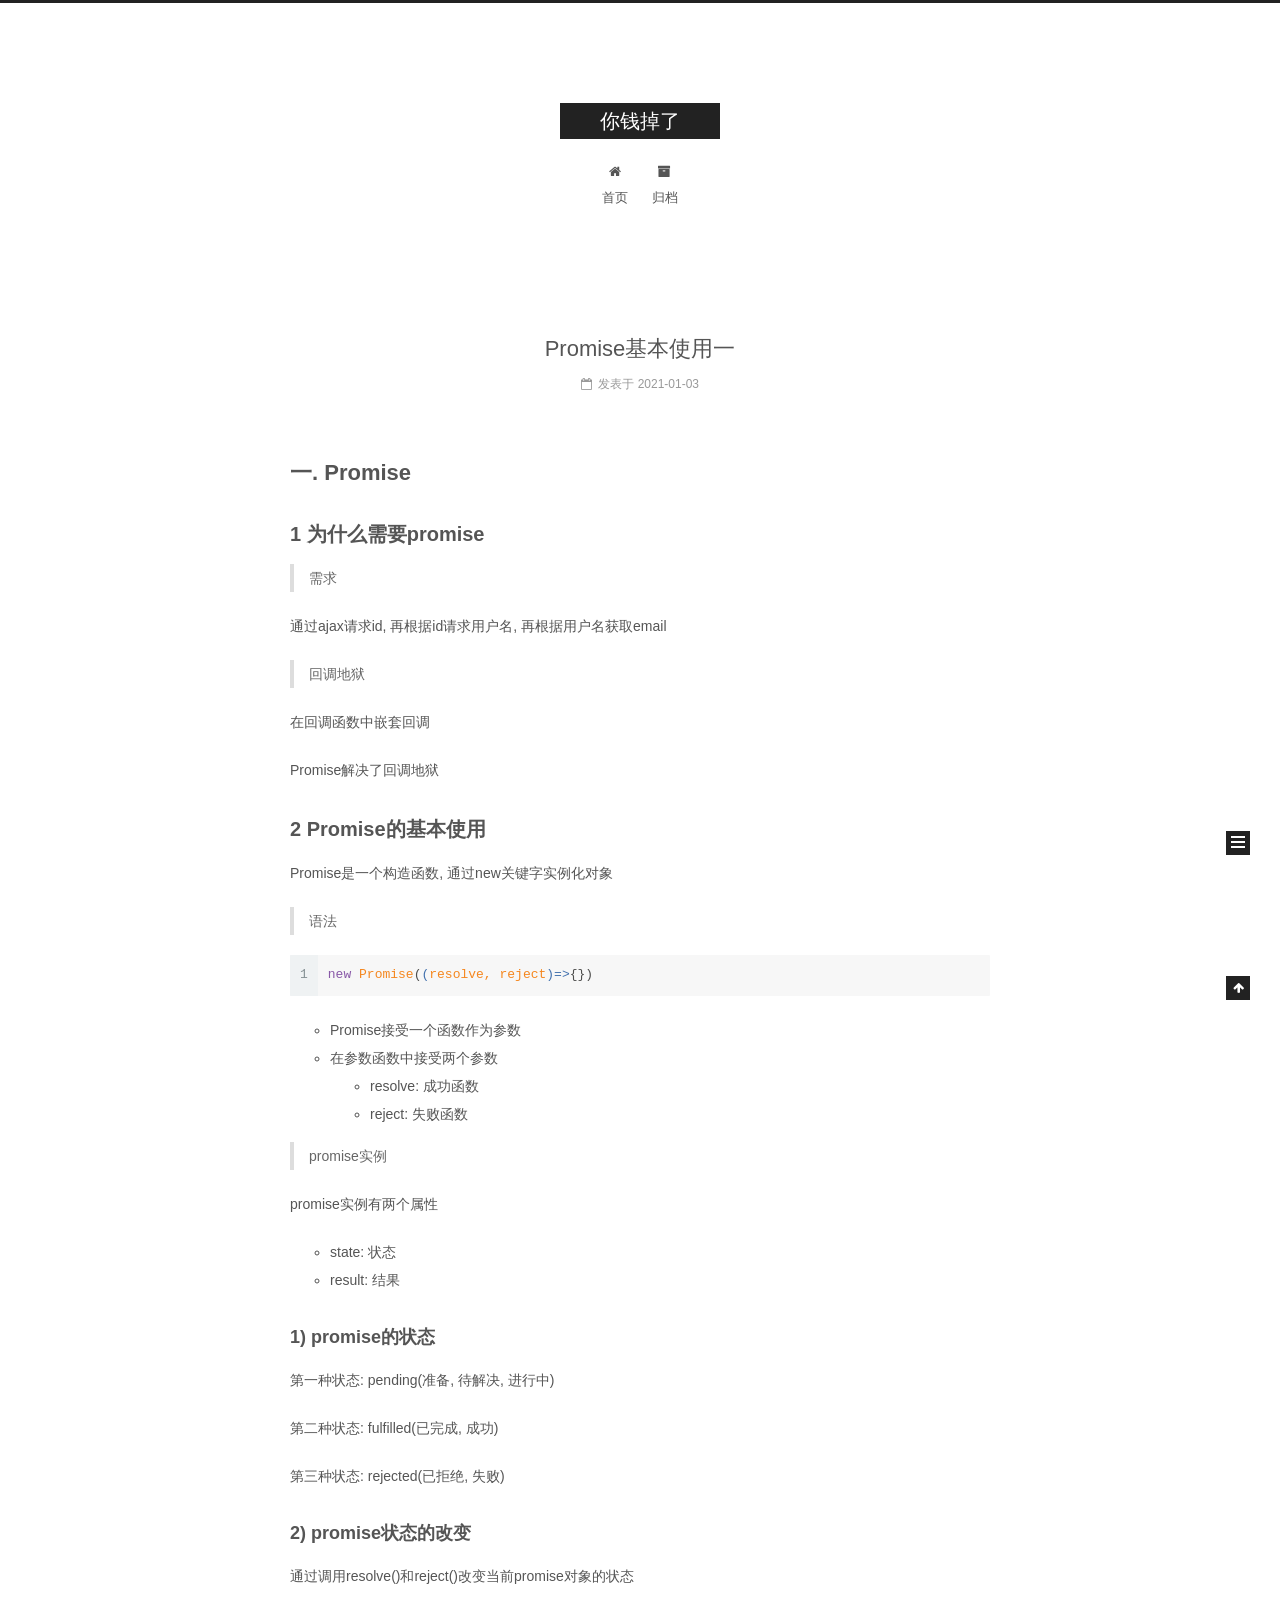
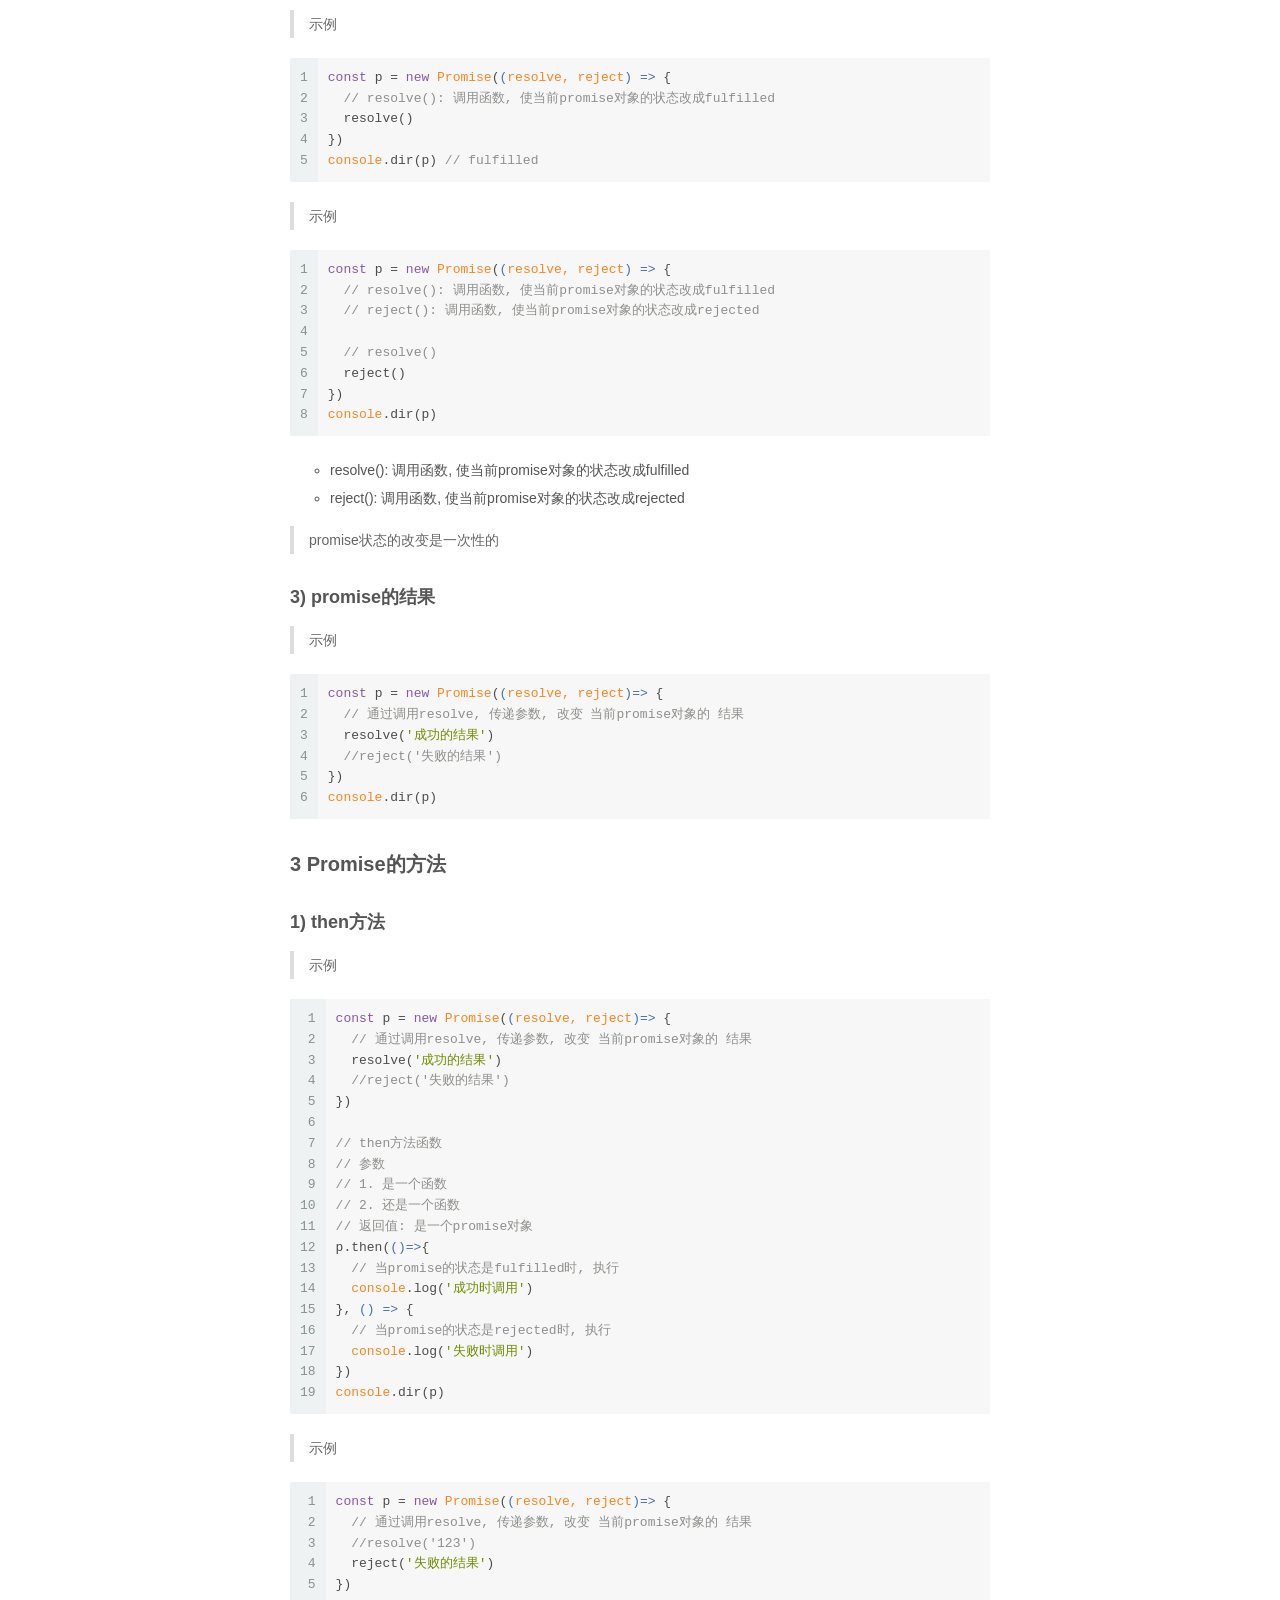
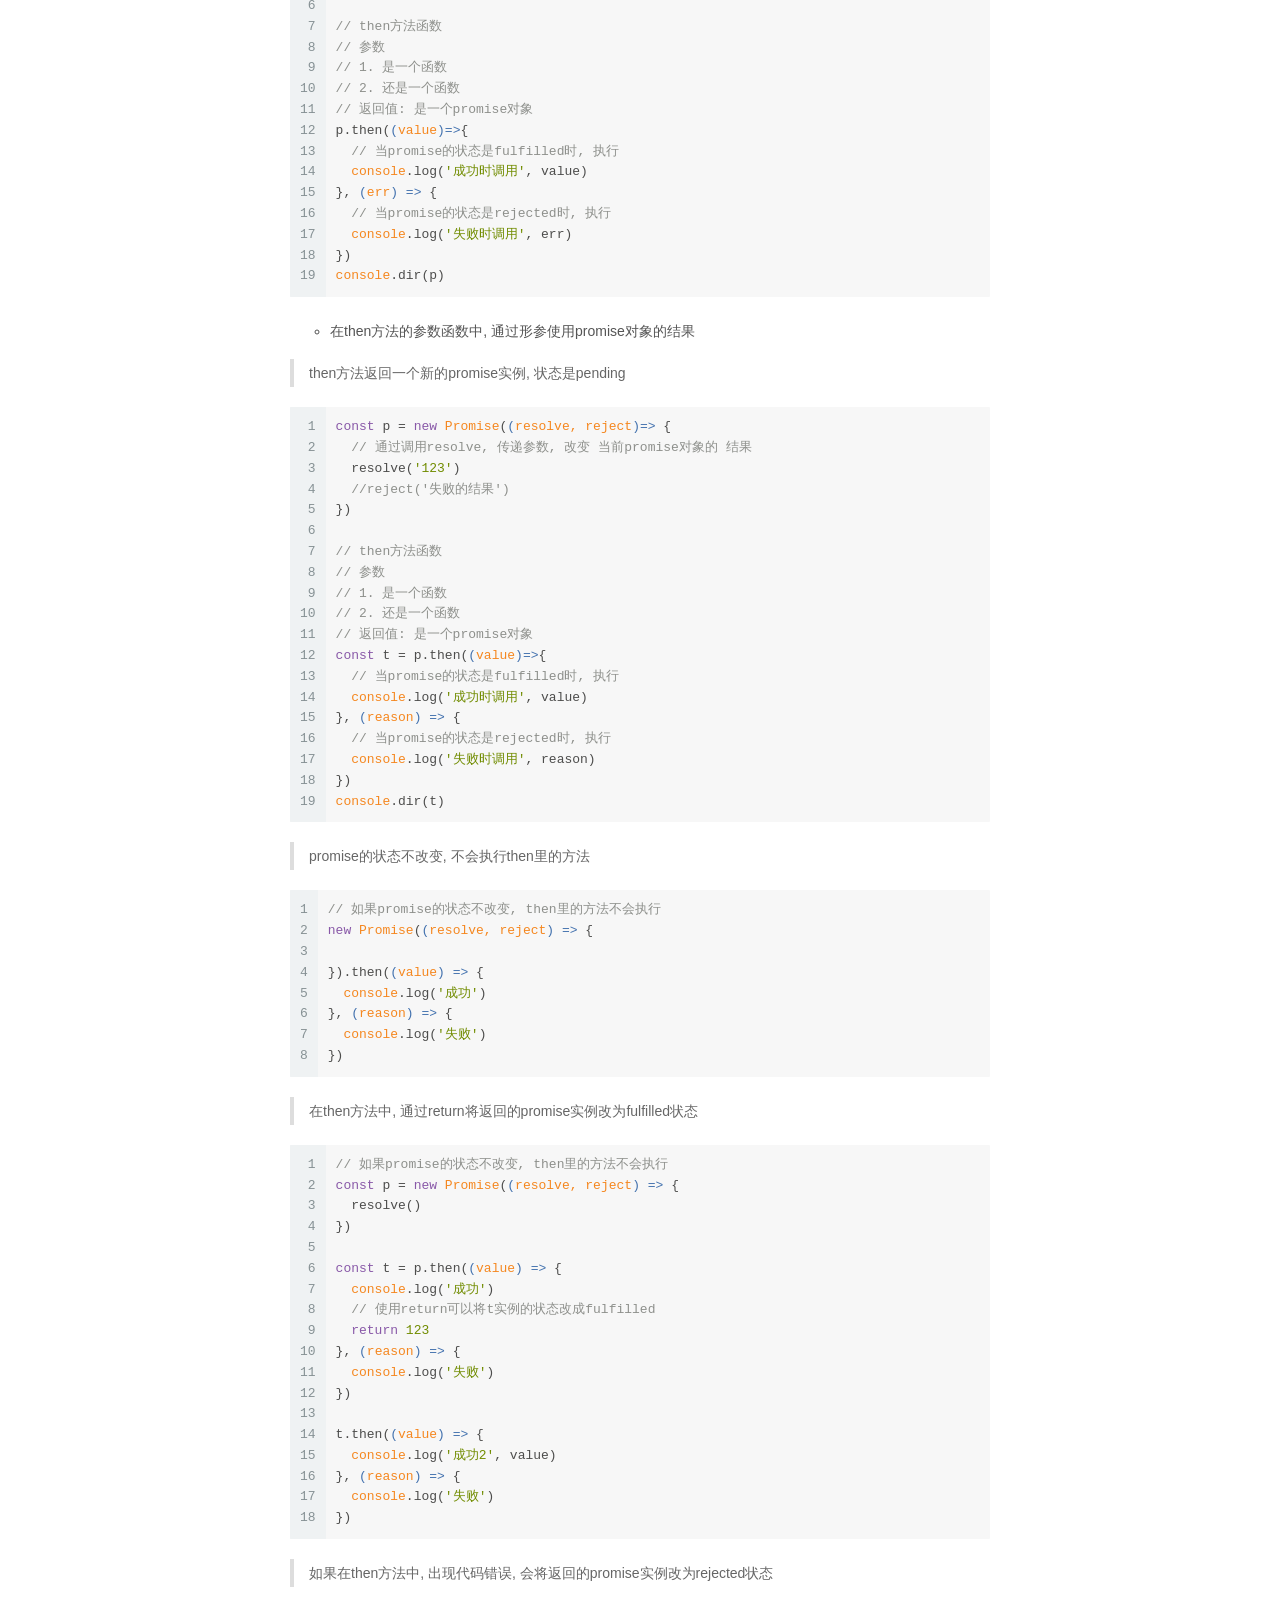
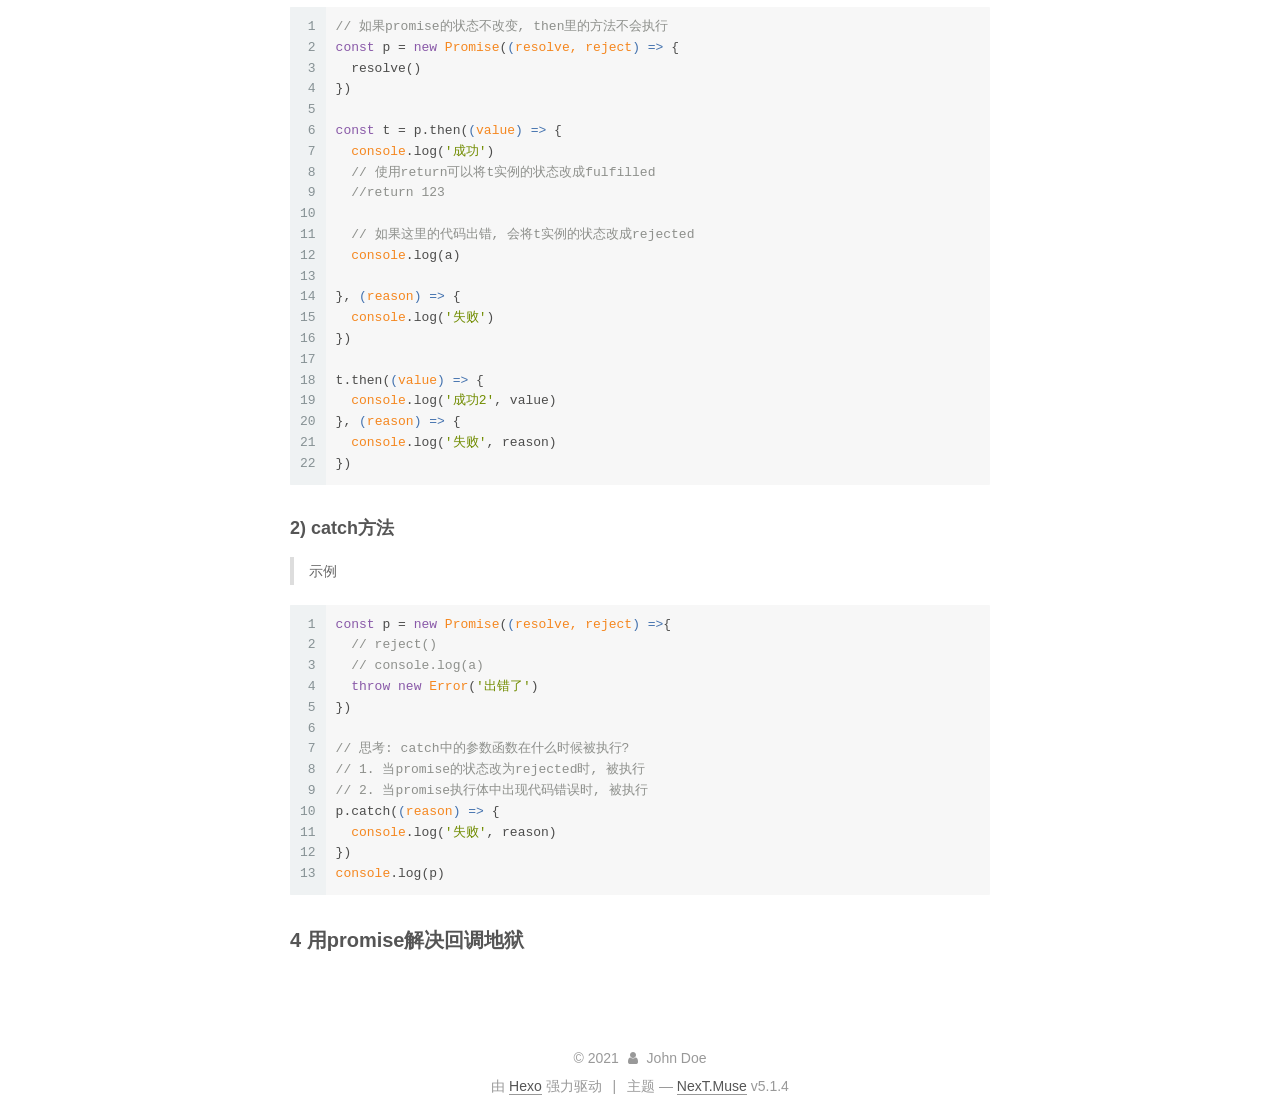
<file: index.html>
<!DOCTYPE html>



  


<html class="theme-next muse use-motion" lang="zh-Hans">
<head>
  <meta charset="UTF-8"/>
<meta http-equiv="X-UA-Compatible" content="IE=edge" />
<meta name="viewport" content="width=device-width, initial-scale=1, maximum-scale=1"/>
<meta name="theme-color" content="#222">









<meta http-equiv="Cache-Control" content="no-transform" />
<meta http-equiv="Cache-Control" content="no-siteapp" />
















  
  
  <link href="/lib/fancybox/source/jquery.fancybox.css?v=2.1.5" rel="stylesheet" type="text/css" />







<link href="/lib/font-awesome/css/font-awesome.min.css?v=4.6.2" rel="stylesheet" type="text/css" />

<link href="/css/main.css?v=5.1.4" rel="stylesheet" type="text/css" />


  <link rel="apple-touch-icon" sizes="180x180" href="/images/apple-touch-icon-next.png?v=5.1.4">


  <link rel="icon" type="image/png" sizes="32x32" href="/images/favicon-32x32-next.png?v=5.1.4">


  <link rel="icon" type="image/png" sizes="16x16" href="/images/favicon-16x16-next.png?v=5.1.4">


  <link rel="mask-icon" href="/images/logo.svg?v=5.1.4" color="#222">





  <meta name="keywords" content="Hexo, NexT" />










<meta property="og:type" content="website">
<meta property="og:title" content="你钱掉了">
<meta property="og:url" content="http://example.com/index.html">
<meta property="og:site_name" content="你钱掉了">
<meta property="og:locale">
<meta property="article:author" content="John Doe">
<meta name="twitter:card" content="summary">



<script type="text/javascript" id="hexo.configurations">
  var NexT = window.NexT || {};
  var CONFIG = {
    root: '',
    scheme: 'Muse',
    version: '5.1.4',
    sidebar: {"position":"left","display":"post","offset":12,"b2t":false,"scrollpercent":false,"onmobile":false},
    fancybox: true,
    tabs: true,
    motion: {"enable":true,"async":false,"transition":{"post_block":"fadeIn","post_header":"slideDownIn","post_body":"slideDownIn","coll_header":"slideLeftIn","sidebar":"slideUpIn"}},
    duoshuo: {
      userId: '0',
      author: '博主'
    },
    algolia: {
      applicationID: '',
      apiKey: '',
      indexName: '',
      hits: {"per_page":10},
      labels: {"input_placeholder":"Search for Posts","hits_empty":"We didn't find any results for the search: ${query}","hits_stats":"${hits} results found in ${time} ms"}
    }
  };
</script>



  <link rel="canonical" href="http://example.com/"/>





  <title>你钱掉了</title>
  








<meta name="generator" content="Hexo 5.2.0"></head>

<body itemscope itemtype="http://schema.org/WebPage" lang="zh-Hans">

  
  
    
  

  <div class="container sidebar-position-left 
  page-home">
    <div class="headband"></div>

    <header id="header" class="header" itemscope itemtype="http://schema.org/WPHeader">
      <div class="header-inner"><div class="site-brand-wrapper">
  <div class="site-meta ">
    

    <div class="custom-logo-site-title">
      <a href="/"  class="brand" rel="start">
        <span class="logo-line-before"><i></i></span>
        <span class="site-title">你钱掉了</span>
        <span class="logo-line-after"><i></i></span>
      </a>
    </div>
      
        <p class="site-subtitle"></p>
      
  </div>

  <div class="site-nav-toggle">
    <button>
      <span class="btn-bar"></span>
      <span class="btn-bar"></span>
      <span class="btn-bar"></span>
    </button>
  </div>
</div>

<nav class="site-nav">
  

  
    <ul id="menu" class="menu">
      
        
        <li class="menu-item menu-item-home">
          <a href="/%20" rel="section">
            
              <i class="menu-item-icon fa fa-fw fa-home"></i> <br />
            
            首页
          </a>
        </li>
      
        
        <li class="menu-item menu-item-archives">
          <a href="/archives/%20" rel="section">
            
              <i class="menu-item-icon fa fa-fw fa-archive"></i> <br />
            
            归档
          </a>
        </li>
      

      
    </ul>
  

  
</nav>



 </div>
    </header>

    <main id="main" class="main">
      <div class="main-inner">
        <div class="content-wrap">
          <div id="content" class="content">
            
  <section id="posts" class="posts-expand">
    
      

  

  
  
  

  <article class="post post-type-normal" itemscope itemtype="http://schema.org/Article">
  
  
  
  <div class="post-block">
    <link itemprop="mainEntityOfPage" href="http://example.com/2021/01/03/Promise%E5%9F%BA%E6%9C%AC%E4%BD%BF%E7%94%A8%E4%B8%80/">

    <span hidden itemprop="author" itemscope itemtype="http://schema.org/Person">
      <meta itemprop="name" content="">
      <meta itemprop="description" content="">
      <meta itemprop="image" content="/images/avatar.gif">
    </span>

    <span hidden itemprop="publisher" itemscope itemtype="http://schema.org/Organization">
      <meta itemprop="name" content="你钱掉了">
    </span>

    
      <header class="post-header">

        
        
          <h1 class="post-title" itemprop="name headline">
                
                <a class="post-title-link" href="/2021/01/03/Promise%E5%9F%BA%E6%9C%AC%E4%BD%BF%E7%94%A8%E4%B8%80/" itemprop="url">Promise基本使用一</a></h1>
        

        <div class="post-meta">
          <span class="post-time">
            
              <span class="post-meta-item-icon">
                <i class="fa fa-calendar-o"></i>
              </span>
              
                <span class="post-meta-item-text">发表于</span>
              
              <time title="创建于" itemprop="dateCreated datePublished" datetime="2021-01-03T21:00:20+08:00">
                2021-01-03
              </time>
            

            

            
          </span>

          

          
            
          

          
          

          

          

          

        </div>
      </header>
    

    
    
    
    <div class="post-body" itemprop="articleBody">

      
      

      
        
          
            <h1 id="一-Promise"><a href="#一-Promise" class="headerlink" title="一. Promise"></a>一. Promise</h1><h2 id="1-为什么需要promise"><a href="#1-为什么需要promise" class="headerlink" title="1 为什么需要promise"></a>1 为什么需要promise</h2><blockquote>
<p>需求</p>
</blockquote>
<p>通过ajax请求id, 再根据id请求用户名, 再根据用户名获取email</p>
<blockquote>
<p>回调地狱</p>
</blockquote>
<p>在回调函数中嵌套回调</p>
<p>Promise解决了回调地狱</p>
<h2 id="2-Promise的基本使用"><a href="#2-Promise的基本使用" class="headerlink" title="2 Promise的基本使用"></a>2 Promise的基本使用</h2><p>Promise是一个构造函数, 通过new关键字实例化对象</p>
<blockquote>
<p>语法</p>
</blockquote>
<figure class="highlight js"><table><tr><td class="gutter"><pre><span class="line">1</span><br></pre></td><td class="code"><pre><span class="line"><span class="keyword">new</span> <span class="built_in">Promise</span>(<span class="function">(<span class="params">resolve, reject</span>)=&gt;</span>&#123;&#125;)</span><br></pre></td></tr></table></figure>

<ul>
<li>Promise接受一个函数作为参数</li>
<li>在参数函数中接受两个参数<ul>
<li>resolve: 成功函数</li>
<li>reject: 失败函数</li>
</ul>
</li>
</ul>
<blockquote>
<p>promise实例</p>
</blockquote>
<p>promise实例有两个属性</p>
<ul>
<li>state: 状态</li>
<li>result: 结果</li>
</ul>
<h3 id="1-promise的状态"><a href="#1-promise的状态" class="headerlink" title="1) promise的状态"></a>1) promise的状态</h3><p>第一种状态: pending(准备, 待解决, 进行中)</p>
<p>第二种状态: fulfilled(已完成, 成功)</p>
<p>第三种状态: rejected(已拒绝, 失败)</p>
<h3 id="2-promise状态的改变"><a href="#2-promise状态的改变" class="headerlink" title="2) promise状态的改变"></a>2) promise状态的改变</h3><p>通过调用resolve()和reject()改变当前promise对象的状态</p>
<blockquote>
<p>示例</p>
</blockquote>
<figure class="highlight js"><table><tr><td class="gutter"><pre><span class="line">1</span><br><span class="line">2</span><br><span class="line">3</span><br><span class="line">4</span><br><span class="line">5</span><br></pre></td><td class="code"><pre><span class="line"><span class="keyword">const</span> p = <span class="keyword">new</span> <span class="built_in">Promise</span>(<span class="function">(<span class="params">resolve, reject</span>) =&gt;</span> &#123;</span><br><span class="line">  <span class="comment">// resolve(): 调用函数, 使当前promise对象的状态改成fulfilled</span></span><br><span class="line">  resolve()</span><br><span class="line">&#125;)</span><br><span class="line"><span class="built_in">console</span>.dir(p) <span class="comment">// fulfilled</span></span><br></pre></td></tr></table></figure>

<blockquote>
<p>示例</p>
</blockquote>
<figure class="highlight js"><table><tr><td class="gutter"><pre><span class="line">1</span><br><span class="line">2</span><br><span class="line">3</span><br><span class="line">4</span><br><span class="line">5</span><br><span class="line">6</span><br><span class="line">7</span><br><span class="line">8</span><br></pre></td><td class="code"><pre><span class="line"><span class="keyword">const</span> p = <span class="keyword">new</span> <span class="built_in">Promise</span>(<span class="function">(<span class="params">resolve, reject</span>) =&gt;</span> &#123;</span><br><span class="line">  <span class="comment">// resolve(): 调用函数, 使当前promise对象的状态改成fulfilled</span></span><br><span class="line">  <span class="comment">// reject(): 调用函数, 使当前promise对象的状态改成rejected</span></span><br><span class="line"></span><br><span class="line">  <span class="comment">// resolve()</span></span><br><span class="line">  reject()</span><br><span class="line">&#125;)</span><br><span class="line"><span class="built_in">console</span>.dir(p)</span><br></pre></td></tr></table></figure>

<ul>
<li>resolve(): 调用函数, 使当前promise对象的状态改成fulfilled</li>
<li>reject(): 调用函数, 使当前promise对象的状态改成rejected</li>
</ul>
<blockquote>
<p>promise状态的改变是一次性的</p>
</blockquote>
<h3 id="3-promise的结果"><a href="#3-promise的结果" class="headerlink" title="3) promise的结果"></a>3) promise的结果</h3><blockquote>
<p>示例</p>
</blockquote>
<figure class="highlight js"><table><tr><td class="gutter"><pre><span class="line">1</span><br><span class="line">2</span><br><span class="line">3</span><br><span class="line">4</span><br><span class="line">5</span><br><span class="line">6</span><br></pre></td><td class="code"><pre><span class="line"><span class="keyword">const</span> p = <span class="keyword">new</span> <span class="built_in">Promise</span>(<span class="function">(<span class="params">resolve, reject</span>)=&gt;</span> &#123;</span><br><span class="line">  <span class="comment">// 通过调用resolve, 传递参数, 改变 当前promise对象的 结果</span></span><br><span class="line">  resolve(<span class="string">&#x27;成功的结果&#x27;</span>)</span><br><span class="line">  <span class="comment">//reject(&#x27;失败的结果&#x27;)</span></span><br><span class="line">&#125;)</span><br><span class="line"><span class="built_in">console</span>.dir(p)</span><br></pre></td></tr></table></figure>

<h2 id="3-Promise的方法"><a href="#3-Promise的方法" class="headerlink" title="3 Promise的方法"></a>3 Promise的方法</h2><h3 id="1-then方法"><a href="#1-then方法" class="headerlink" title="1) then方法"></a>1) then方法</h3><blockquote>
<p>示例</p>
</blockquote>
<figure class="highlight js"><table><tr><td class="gutter"><pre><span class="line">1</span><br><span class="line">2</span><br><span class="line">3</span><br><span class="line">4</span><br><span class="line">5</span><br><span class="line">6</span><br><span class="line">7</span><br><span class="line">8</span><br><span class="line">9</span><br><span class="line">10</span><br><span class="line">11</span><br><span class="line">12</span><br><span class="line">13</span><br><span class="line">14</span><br><span class="line">15</span><br><span class="line">16</span><br><span class="line">17</span><br><span class="line">18</span><br><span class="line">19</span><br></pre></td><td class="code"><pre><span class="line"><span class="keyword">const</span> p = <span class="keyword">new</span> <span class="built_in">Promise</span>(<span class="function">(<span class="params">resolve, reject</span>)=&gt;</span> &#123;</span><br><span class="line">  <span class="comment">// 通过调用resolve, 传递参数, 改变 当前promise对象的 结果</span></span><br><span class="line">  resolve(<span class="string">&#x27;成功的结果&#x27;</span>)</span><br><span class="line">  <span class="comment">//reject(&#x27;失败的结果&#x27;)</span></span><br><span class="line">&#125;)</span><br><span class="line"></span><br><span class="line"><span class="comment">// then方法函数</span></span><br><span class="line"><span class="comment">// 参数</span></span><br><span class="line"><span class="comment">// 1. 是一个函数</span></span><br><span class="line"><span class="comment">// 2. 还是一个函数</span></span><br><span class="line"><span class="comment">// 返回值: 是一个promise对象</span></span><br><span class="line">p.then(<span class="function">()=&gt;</span>&#123;</span><br><span class="line">  <span class="comment">// 当promise的状态是fulfilled时, 执行</span></span><br><span class="line">  <span class="built_in">console</span>.log(<span class="string">&#x27;成功时调用&#x27;</span>)</span><br><span class="line">&#125;, <span class="function">() =&gt;</span> &#123;</span><br><span class="line">  <span class="comment">// 当promise的状态是rejected时, 执行</span></span><br><span class="line">  <span class="built_in">console</span>.log(<span class="string">&#x27;失败时调用&#x27;</span>)</span><br><span class="line">&#125;)</span><br><span class="line"><span class="built_in">console</span>.dir(p)</span><br></pre></td></tr></table></figure>

<blockquote>
<p>示例</p>
</blockquote>
<figure class="highlight js"><table><tr><td class="gutter"><pre><span class="line">1</span><br><span class="line">2</span><br><span class="line">3</span><br><span class="line">4</span><br><span class="line">5</span><br><span class="line">6</span><br><span class="line">7</span><br><span class="line">8</span><br><span class="line">9</span><br><span class="line">10</span><br><span class="line">11</span><br><span class="line">12</span><br><span class="line">13</span><br><span class="line">14</span><br><span class="line">15</span><br><span class="line">16</span><br><span class="line">17</span><br><span class="line">18</span><br><span class="line">19</span><br></pre></td><td class="code"><pre><span class="line"><span class="keyword">const</span> p = <span class="keyword">new</span> <span class="built_in">Promise</span>(<span class="function">(<span class="params">resolve, reject</span>)=&gt;</span> &#123;</span><br><span class="line">  <span class="comment">// 通过调用resolve, 传递参数, 改变 当前promise对象的 结果</span></span><br><span class="line">  <span class="comment">//resolve(&#x27;123&#x27;)</span></span><br><span class="line">  reject(<span class="string">&#x27;失败的结果&#x27;</span>)</span><br><span class="line">&#125;)</span><br><span class="line"></span><br><span class="line"><span class="comment">// then方法函数</span></span><br><span class="line"><span class="comment">// 参数</span></span><br><span class="line"><span class="comment">// 1. 是一个函数</span></span><br><span class="line"><span class="comment">// 2. 还是一个函数</span></span><br><span class="line"><span class="comment">// 返回值: 是一个promise对象</span></span><br><span class="line">p.then(<span class="function">(<span class="params">value</span>)=&gt;</span>&#123;</span><br><span class="line">  <span class="comment">// 当promise的状态是fulfilled时, 执行</span></span><br><span class="line">  <span class="built_in">console</span>.log(<span class="string">&#x27;成功时调用&#x27;</span>, value)</span><br><span class="line">&#125;, <span class="function">(<span class="params">err</span>) =&gt;</span> &#123;</span><br><span class="line">  <span class="comment">// 当promise的状态是rejected时, 执行</span></span><br><span class="line">  <span class="built_in">console</span>.log(<span class="string">&#x27;失败时调用&#x27;</span>, err)</span><br><span class="line">&#125;)</span><br><span class="line"><span class="built_in">console</span>.dir(p)</span><br></pre></td></tr></table></figure>

<ul>
<li>在then方法的参数函数中, 通过形参使用promise对象的结果</li>
</ul>
<blockquote>
<p>then方法返回一个新的promise实例, 状态是pending</p>
</blockquote>
<figure class="highlight js"><table><tr><td class="gutter"><pre><span class="line">1</span><br><span class="line">2</span><br><span class="line">3</span><br><span class="line">4</span><br><span class="line">5</span><br><span class="line">6</span><br><span class="line">7</span><br><span class="line">8</span><br><span class="line">9</span><br><span class="line">10</span><br><span class="line">11</span><br><span class="line">12</span><br><span class="line">13</span><br><span class="line">14</span><br><span class="line">15</span><br><span class="line">16</span><br><span class="line">17</span><br><span class="line">18</span><br><span class="line">19</span><br></pre></td><td class="code"><pre><span class="line"><span class="keyword">const</span> p = <span class="keyword">new</span> <span class="built_in">Promise</span>(<span class="function">(<span class="params">resolve, reject</span>)=&gt;</span> &#123;</span><br><span class="line">  <span class="comment">// 通过调用resolve, 传递参数, 改变 当前promise对象的 结果</span></span><br><span class="line">  resolve(<span class="string">&#x27;123&#x27;</span>)</span><br><span class="line">  <span class="comment">//reject(&#x27;失败的结果&#x27;)</span></span><br><span class="line">&#125;)</span><br><span class="line"></span><br><span class="line"><span class="comment">// then方法函数</span></span><br><span class="line"><span class="comment">// 参数</span></span><br><span class="line"><span class="comment">// 1. 是一个函数</span></span><br><span class="line"><span class="comment">// 2. 还是一个函数</span></span><br><span class="line"><span class="comment">// 返回值: 是一个promise对象</span></span><br><span class="line"><span class="keyword">const</span> t = p.then(<span class="function">(<span class="params">value</span>)=&gt;</span>&#123;</span><br><span class="line">  <span class="comment">// 当promise的状态是fulfilled时, 执行</span></span><br><span class="line">  <span class="built_in">console</span>.log(<span class="string">&#x27;成功时调用&#x27;</span>, value)</span><br><span class="line">&#125;, <span class="function">(<span class="params">reason</span>) =&gt;</span> &#123;</span><br><span class="line">  <span class="comment">// 当promise的状态是rejected时, 执行</span></span><br><span class="line">  <span class="built_in">console</span>.log(<span class="string">&#x27;失败时调用&#x27;</span>, reason)</span><br><span class="line">&#125;)</span><br><span class="line"><span class="built_in">console</span>.dir(t)</span><br></pre></td></tr></table></figure>

<blockquote>
<p>promise的状态不改变, 不会执行then里的方法</p>
</blockquote>
<figure class="highlight js"><table><tr><td class="gutter"><pre><span class="line">1</span><br><span class="line">2</span><br><span class="line">3</span><br><span class="line">4</span><br><span class="line">5</span><br><span class="line">6</span><br><span class="line">7</span><br><span class="line">8</span><br></pre></td><td class="code"><pre><span class="line"><span class="comment">// 如果promise的状态不改变, then里的方法不会执行</span></span><br><span class="line"><span class="keyword">new</span> <span class="built_in">Promise</span>(<span class="function">(<span class="params">resolve, reject</span>) =&gt;</span> &#123;</span><br><span class="line"></span><br><span class="line">&#125;).then(<span class="function">(<span class="params">value</span>) =&gt;</span> &#123;</span><br><span class="line">  <span class="built_in">console</span>.log(<span class="string">&#x27;成功&#x27;</span>)</span><br><span class="line">&#125;, <span class="function">(<span class="params">reason</span>) =&gt;</span> &#123;</span><br><span class="line">  <span class="built_in">console</span>.log(<span class="string">&#x27;失败&#x27;</span>)</span><br><span class="line">&#125;)</span><br></pre></td></tr></table></figure>

<blockquote>
<p>在then方法中, 通过return将返回的promise实例改为fulfilled状态</p>
</blockquote>
<figure class="highlight js"><table><tr><td class="gutter"><pre><span class="line">1</span><br><span class="line">2</span><br><span class="line">3</span><br><span class="line">4</span><br><span class="line">5</span><br><span class="line">6</span><br><span class="line">7</span><br><span class="line">8</span><br><span class="line">9</span><br><span class="line">10</span><br><span class="line">11</span><br><span class="line">12</span><br><span class="line">13</span><br><span class="line">14</span><br><span class="line">15</span><br><span class="line">16</span><br><span class="line">17</span><br><span class="line">18</span><br></pre></td><td class="code"><pre><span class="line"><span class="comment">// 如果promise的状态不改变, then里的方法不会执行</span></span><br><span class="line"><span class="keyword">const</span> p = <span class="keyword">new</span> <span class="built_in">Promise</span>(<span class="function">(<span class="params">resolve, reject</span>) =&gt;</span> &#123;</span><br><span class="line">  resolve()</span><br><span class="line">&#125;)</span><br><span class="line"></span><br><span class="line"><span class="keyword">const</span> t = p.then(<span class="function">(<span class="params">value</span>) =&gt;</span> &#123;</span><br><span class="line">  <span class="built_in">console</span>.log(<span class="string">&#x27;成功&#x27;</span>)</span><br><span class="line">  <span class="comment">// 使用return可以将t实例的状态改成fulfilled</span></span><br><span class="line">  <span class="keyword">return</span> <span class="number">123</span></span><br><span class="line">&#125;, <span class="function">(<span class="params">reason</span>) =&gt;</span> &#123;</span><br><span class="line">  <span class="built_in">console</span>.log(<span class="string">&#x27;失败&#x27;</span>)</span><br><span class="line">&#125;)</span><br><span class="line"></span><br><span class="line">t.then(<span class="function">(<span class="params">value</span>) =&gt;</span> &#123;</span><br><span class="line">  <span class="built_in">console</span>.log(<span class="string">&#x27;成功2&#x27;</span>, value)</span><br><span class="line">&#125;, <span class="function">(<span class="params">reason</span>) =&gt;</span> &#123;</span><br><span class="line">  <span class="built_in">console</span>.log(<span class="string">&#x27;失败&#x27;</span>)</span><br><span class="line">&#125;)</span><br></pre></td></tr></table></figure>

<blockquote>
<p>如果在then方法中, 出现代码错误, 会将返回的promise实例改为rejected状态</p>
</blockquote>
<figure class="highlight js"><table><tr><td class="gutter"><pre><span class="line">1</span><br><span class="line">2</span><br><span class="line">3</span><br><span class="line">4</span><br><span class="line">5</span><br><span class="line">6</span><br><span class="line">7</span><br><span class="line">8</span><br><span class="line">9</span><br><span class="line">10</span><br><span class="line">11</span><br><span class="line">12</span><br><span class="line">13</span><br><span class="line">14</span><br><span class="line">15</span><br><span class="line">16</span><br><span class="line">17</span><br><span class="line">18</span><br><span class="line">19</span><br><span class="line">20</span><br><span class="line">21</span><br><span class="line">22</span><br></pre></td><td class="code"><pre><span class="line"><span class="comment">// 如果promise的状态不改变, then里的方法不会执行</span></span><br><span class="line"><span class="keyword">const</span> p = <span class="keyword">new</span> <span class="built_in">Promise</span>(<span class="function">(<span class="params">resolve, reject</span>) =&gt;</span> &#123;</span><br><span class="line">  resolve()</span><br><span class="line">&#125;)</span><br><span class="line"></span><br><span class="line"><span class="keyword">const</span> t = p.then(<span class="function">(<span class="params">value</span>) =&gt;</span> &#123;</span><br><span class="line">  <span class="built_in">console</span>.log(<span class="string">&#x27;成功&#x27;</span>)</span><br><span class="line">  <span class="comment">// 使用return可以将t实例的状态改成fulfilled</span></span><br><span class="line">  <span class="comment">//return 123</span></span><br><span class="line"></span><br><span class="line">  <span class="comment">// 如果这里的代码出错, 会将t实例的状态改成rejected</span></span><br><span class="line">  <span class="built_in">console</span>.log(a)</span><br><span class="line"></span><br><span class="line">&#125;, <span class="function">(<span class="params">reason</span>) =&gt;</span> &#123;</span><br><span class="line">  <span class="built_in">console</span>.log(<span class="string">&#x27;失败&#x27;</span>)</span><br><span class="line">&#125;)</span><br><span class="line"></span><br><span class="line">t.then(<span class="function">(<span class="params">value</span>) =&gt;</span> &#123;</span><br><span class="line">  <span class="built_in">console</span>.log(<span class="string">&#x27;成功2&#x27;</span>, value)</span><br><span class="line">&#125;, <span class="function">(<span class="params">reason</span>) =&gt;</span> &#123;</span><br><span class="line">  <span class="built_in">console</span>.log(<span class="string">&#x27;失败&#x27;</span>, reason)</span><br><span class="line">&#125;)</span><br></pre></td></tr></table></figure>

<h3 id="2-catch方法"><a href="#2-catch方法" class="headerlink" title="2) catch方法"></a>2) catch方法</h3><blockquote>
<p>示例</p>
</blockquote>
<figure class="highlight js"><table><tr><td class="gutter"><pre><span class="line">1</span><br><span class="line">2</span><br><span class="line">3</span><br><span class="line">4</span><br><span class="line">5</span><br><span class="line">6</span><br><span class="line">7</span><br><span class="line">8</span><br><span class="line">9</span><br><span class="line">10</span><br><span class="line">11</span><br><span class="line">12</span><br><span class="line">13</span><br></pre></td><td class="code"><pre><span class="line"><span class="keyword">const</span> p = <span class="keyword">new</span> <span class="built_in">Promise</span>(<span class="function">(<span class="params">resolve, reject</span>) =&gt;</span>&#123;</span><br><span class="line">  <span class="comment">// reject()</span></span><br><span class="line">  <span class="comment">// console.log(a)</span></span><br><span class="line">  <span class="keyword">throw</span> <span class="keyword">new</span> <span class="built_in">Error</span>(<span class="string">&#x27;出错了&#x27;</span>)</span><br><span class="line">&#125;)</span><br><span class="line"></span><br><span class="line"><span class="comment">// 思考: catch中的参数函数在什么时候被执行?</span></span><br><span class="line"><span class="comment">// 1. 当promise的状态改为rejected时, 被执行</span></span><br><span class="line"><span class="comment">// 2. 当promise执行体中出现代码错误时, 被执行</span></span><br><span class="line">p.catch(<span class="function">(<span class="params">reason</span>) =&gt;</span> &#123;</span><br><span class="line">  <span class="built_in">console</span>.log(<span class="string">&#x27;失败&#x27;</span>, reason)</span><br><span class="line">&#125;)</span><br><span class="line"><span class="built_in">console</span>.log(p)</span><br></pre></td></tr></table></figure>

<h2 id="4-用promise解决回调地狱"><a href="#4-用promise解决回调地狱" class="headerlink" title="4 用promise解决回调地狱"></a>4 用promise解决回调地狱</h2>
          
        
      
    </div>
    
    
    

    

    

    

    <footer class="post-footer">
      

      

      

      
      
        <div class="post-eof"></div>
      
    </footer>
  </div>
  
  
  
  </article>


    
  </section>

  


          </div>
          


          

        </div>
        
          
  
  <div class="sidebar-toggle">
    <div class="sidebar-toggle-line-wrap">
      <span class="sidebar-toggle-line sidebar-toggle-line-first"></span>
      <span class="sidebar-toggle-line sidebar-toggle-line-middle"></span>
      <span class="sidebar-toggle-line sidebar-toggle-line-last"></span>
    </div>
  </div>

  <aside id="sidebar" class="sidebar">
    
    <div class="sidebar-inner">

      

      

      <section class="site-overview-wrap sidebar-panel sidebar-panel-active">
        <div class="site-overview">
          <div class="site-author motion-element" itemprop="author" itemscope itemtype="http://schema.org/Person">
            
              <p class="site-author-name" itemprop="name"></p>
              <p class="site-description motion-element" itemprop="description"></p>
          </div>

          <nav class="site-state motion-element">

            
              <div class="site-state-item site-state-posts">
              
                <a href="/archives/%20%7C%7C%20archive">
              
                  <span class="site-state-item-count">1</span>
                  <span class="site-state-item-name">日志</span>
                </a>
              </div>
            

            

            

          </nav>

          

          

          
          

          
          

          

        </div>
      </section>

      

      

    </div>
  </aside>


        
      </div>
    </main>

    <footer id="footer" class="footer">
      <div class="footer-inner">
        <div class="copyright">&copy; <span itemprop="copyrightYear">2021</span>
  <span class="with-love">
    <i class="fa fa-user"></i>
  </span>
  <span class="author" itemprop="copyrightHolder">John Doe</span>

  
</div>


  <div class="powered-by">由 <a class="theme-link" target="_blank" href="https://hexo.io">Hexo</a> 强力驱动</div>



  <span class="post-meta-divider">|</span>



  <div class="theme-info">主题 &mdash; <a class="theme-link" target="_blank" href="https://github.com/iissnan/hexo-theme-next">NexT.Muse</a> v5.1.4</div>




        







        
      </div>
    </footer>

    
      <div class="back-to-top">
        <i class="fa fa-arrow-up"></i>
        
      </div>
    

    

  </div>

  

<script type="text/javascript">
  if (Object.prototype.toString.call(window.Promise) !== '[object Function]') {
    window.Promise = null;
  }
</script>









  












  
  
    <script type="text/javascript" src="/lib/jquery/index.js?v=2.1.3"></script>
  

  
  
    <script type="text/javascript" src="/lib/fastclick/lib/fastclick.min.js?v=1.0.6"></script>
  

  
  
    <script type="text/javascript" src="/lib/jquery_lazyload/jquery.lazyload.js?v=1.9.7"></script>
  

  
  
    <script type="text/javascript" src="/lib/velocity/velocity.min.js?v=1.2.1"></script>
  

  
  
    <script type="text/javascript" src="/lib/velocity/velocity.ui.min.js?v=1.2.1"></script>
  

  
  
    <script type="text/javascript" src="/lib/fancybox/source/jquery.fancybox.pack.js?v=2.1.5"></script>
  


  


  <script type="text/javascript" src="/js/src/utils.js?v=5.1.4"></script>

  <script type="text/javascript" src="/js/src/motion.js?v=5.1.4"></script>



  
  

  

  


  <script type="text/javascript" src="/js/src/bootstrap.js?v=5.1.4"></script>



  


  




	





  





  












  





  

  

  

  
  

  

  

  

</body>
</html>
</file>
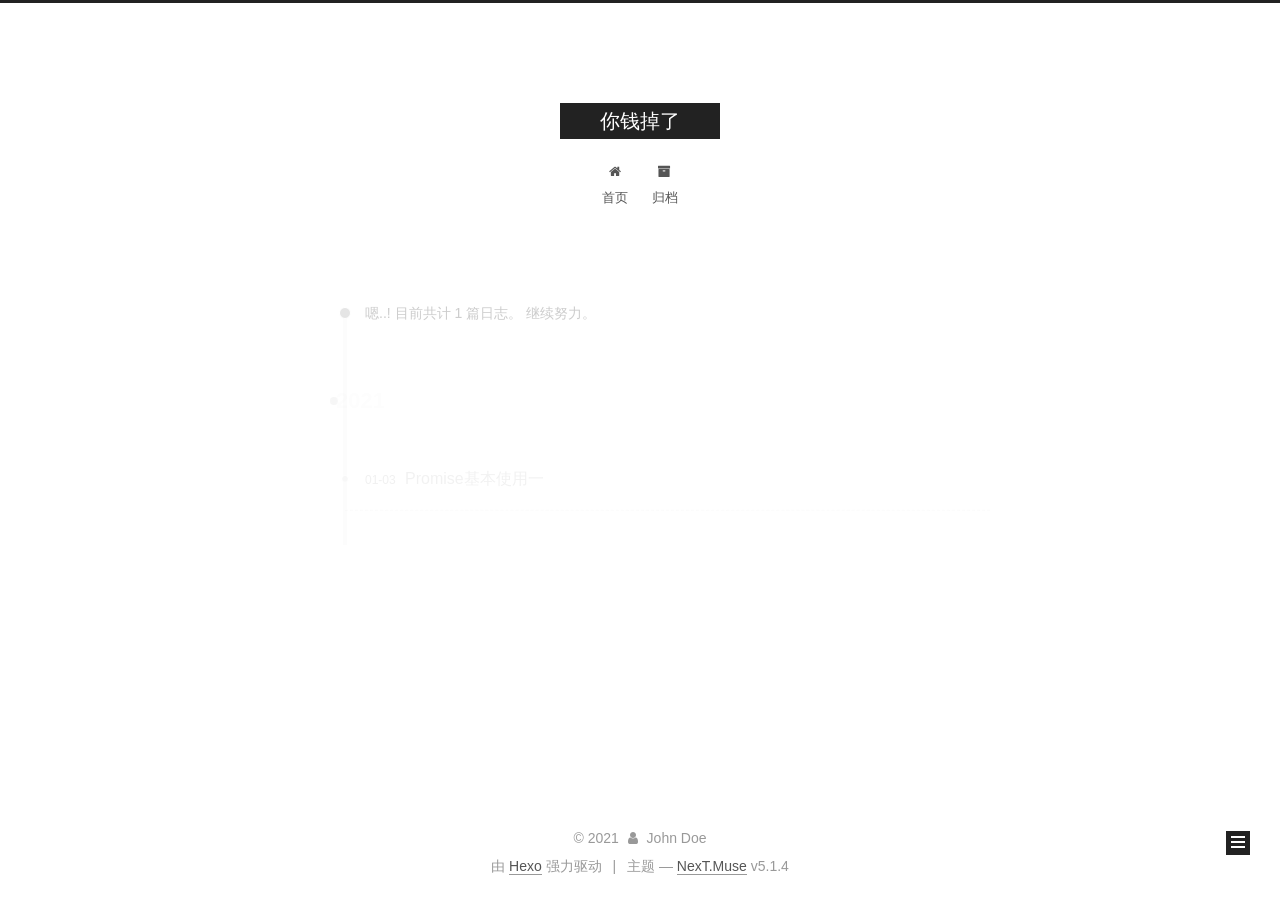
<file: archives/index.html>
<!DOCTYPE html>



  


<html class="theme-next muse use-motion" lang="zh-Hans">
<head>
  <meta charset="UTF-8"/>
<meta http-equiv="X-UA-Compatible" content="IE=edge" />
<meta name="viewport" content="width=device-width, initial-scale=1, maximum-scale=1"/>
<meta name="theme-color" content="#222">









<meta http-equiv="Cache-Control" content="no-transform" />
<meta http-equiv="Cache-Control" content="no-siteapp" />
















  
  
  <link href="/lib/fancybox/source/jquery.fancybox.css?v=2.1.5" rel="stylesheet" type="text/css" />







<link href="/lib/font-awesome/css/font-awesome.min.css?v=4.6.2" rel="stylesheet" type="text/css" />

<link href="/css/main.css?v=5.1.4" rel="stylesheet" type="text/css" />


  <link rel="apple-touch-icon" sizes="180x180" href="/images/apple-touch-icon-next.png?v=5.1.4">


  <link rel="icon" type="image/png" sizes="32x32" href="/images/favicon-32x32-next.png?v=5.1.4">


  <link rel="icon" type="image/png" sizes="16x16" href="/images/favicon-16x16-next.png?v=5.1.4">


  <link rel="mask-icon" href="/images/logo.svg?v=5.1.4" color="#222">





  <meta name="keywords" content="Hexo, NexT" />










<meta property="og:type" content="website">
<meta property="og:title" content="你钱掉了">
<meta property="og:url" content="http://example.com/archives/index.html">
<meta property="og:site_name" content="你钱掉了">
<meta property="og:locale">
<meta property="article:author" content="John Doe">
<meta name="twitter:card" content="summary">



<script type="text/javascript" id="hexo.configurations">
  var NexT = window.NexT || {};
  var CONFIG = {
    root: '',
    scheme: 'Muse',
    version: '5.1.4',
    sidebar: {"position":"left","display":"post","offset":12,"b2t":false,"scrollpercent":false,"onmobile":false},
    fancybox: true,
    tabs: true,
    motion: {"enable":true,"async":false,"transition":{"post_block":"fadeIn","post_header":"slideDownIn","post_body":"slideDownIn","coll_header":"slideLeftIn","sidebar":"slideUpIn"}},
    duoshuo: {
      userId: '0',
      author: '博主'
    },
    algolia: {
      applicationID: '',
      apiKey: '',
      indexName: '',
      hits: {"per_page":10},
      labels: {"input_placeholder":"Search for Posts","hits_empty":"We didn't find any results for the search: ${query}","hits_stats":"${hits} results found in ${time} ms"}
    }
  };
</script>



  <link rel="canonical" href="http://example.com/archives/"/>





  <title>归档 | 你钱掉了</title>
  








<meta name="generator" content="Hexo 5.2.0"></head>

<body itemscope itemtype="http://schema.org/WebPage" lang="zh-Hans">

  
  
    
  

  <div class="container sidebar-position-left page-archive">
    <div class="headband"></div>

    <header id="header" class="header" itemscope itemtype="http://schema.org/WPHeader">
      <div class="header-inner"><div class="site-brand-wrapper">
  <div class="site-meta ">
    

    <div class="custom-logo-site-title">
      <a href="/"  class="brand" rel="start">
        <span class="logo-line-before"><i></i></span>
        <span class="site-title">你钱掉了</span>
        <span class="logo-line-after"><i></i></span>
      </a>
    </div>
      
        <p class="site-subtitle"></p>
      
  </div>

  <div class="site-nav-toggle">
    <button>
      <span class="btn-bar"></span>
      <span class="btn-bar"></span>
      <span class="btn-bar"></span>
    </button>
  </div>
</div>

<nav class="site-nav">
  

  
    <ul id="menu" class="menu">
      
        
        <li class="menu-item menu-item-home">
          <a href="/%20" rel="section">
            
              <i class="menu-item-icon fa fa-fw fa-home"></i> <br />
            
            首页
          </a>
        </li>
      
        
        <li class="menu-item menu-item-archives">
          <a href="/archives/%20" rel="section">
            
              <i class="menu-item-icon fa fa-fw fa-archive"></i> <br />
            
            归档
          </a>
        </li>
      

      
    </ul>
  

  
</nav>



 </div>
    </header>

    <main id="main" class="main">
      <div class="main-inner">
        <div class="content-wrap">
          <div id="content" class="content">
            

  
  
  
  <div class="post-block archive">
    <div id="posts" class="posts-collapse">
      <span class="archive-move-on"></span>

      <span class="archive-page-counter">
        
        
        
          
        
        嗯..! 目前共计 1 篇日志。 继续努力。
      </span>

      

        
        
        

        
          
          <div class="collection-title">
            <h1 class="archive-year" id="archive-year-2021">2021</h1>
          </div>
        
        

        

  <article class="post post-type-normal" itemscope itemtype="http://schema.org/Article">
    <header class="post-header">

      <h2 class="post-title">
        
            <a class="post-title-link" href="/2021/01/03/Promise%E5%9F%BA%E6%9C%AC%E4%BD%BF%E7%94%A8%E4%B8%80/" itemprop="url">
              
                <span itemprop="name">Promise基本使用一</span>
              
            </a>
        
      </h2>

      <div class="post-meta">
        <time class="post-time" itemprop="dateCreated"
              datetime="2021-01-03T21:00:20+08:00"
              content="2021-01-03" >
          01-03
        </time>
      </div>

    </header>
  </article>



      

    </div>
  </div>
  
  
  

  



          </div>
          


          

        </div>
        
          
  
  <div class="sidebar-toggle">
    <div class="sidebar-toggle-line-wrap">
      <span class="sidebar-toggle-line sidebar-toggle-line-first"></span>
      <span class="sidebar-toggle-line sidebar-toggle-line-middle"></span>
      <span class="sidebar-toggle-line sidebar-toggle-line-last"></span>
    </div>
  </div>

  <aside id="sidebar" class="sidebar">
    
    <div class="sidebar-inner">

      

      

      <section class="site-overview-wrap sidebar-panel sidebar-panel-active">
        <div class="site-overview">
          <div class="site-author motion-element" itemprop="author" itemscope itemtype="http://schema.org/Person">
            
              <p class="site-author-name" itemprop="name"></p>
              <p class="site-description motion-element" itemprop="description"></p>
          </div>

          <nav class="site-state motion-element">

            
              <div class="site-state-item site-state-posts">
              
                <a href="/archives/%20%7C%7C%20archive">
              
                  <span class="site-state-item-count">1</span>
                  <span class="site-state-item-name">日志</span>
                </a>
              </div>
            

            

            

          </nav>

          

          

          
          

          
          

          

        </div>
      </section>

      

      

    </div>
  </aside>


        
      </div>
    </main>

    <footer id="footer" class="footer">
      <div class="footer-inner">
        <div class="copyright">&copy; <span itemprop="copyrightYear">2021</span>
  <span class="with-love">
    <i class="fa fa-user"></i>
  </span>
  <span class="author" itemprop="copyrightHolder">John Doe</span>

  
</div>


  <div class="powered-by">由 <a class="theme-link" target="_blank" href="https://hexo.io">Hexo</a> 强力驱动</div>



  <span class="post-meta-divider">|</span>



  <div class="theme-info">主题 &mdash; <a class="theme-link" target="_blank" href="https://github.com/iissnan/hexo-theme-next">NexT.Muse</a> v5.1.4</div>




        







        
      </div>
    </footer>

    
      <div class="back-to-top">
        <i class="fa fa-arrow-up"></i>
        
      </div>
    

    

  </div>

  

<script type="text/javascript">
  if (Object.prototype.toString.call(window.Promise) !== '[object Function]') {
    window.Promise = null;
  }
</script>









  












  
  
    <script type="text/javascript" src="/lib/jquery/index.js?v=2.1.3"></script>
  

  
  
    <script type="text/javascript" src="/lib/fastclick/lib/fastclick.min.js?v=1.0.6"></script>
  

  
  
    <script type="text/javascript" src="/lib/jquery_lazyload/jquery.lazyload.js?v=1.9.7"></script>
  

  
  
    <script type="text/javascript" src="/lib/velocity/velocity.min.js?v=1.2.1"></script>
  

  
  
    <script type="text/javascript" src="/lib/velocity/velocity.ui.min.js?v=1.2.1"></script>
  

  
  
    <script type="text/javascript" src="/lib/fancybox/source/jquery.fancybox.pack.js?v=2.1.5"></script>
  


  


  <script type="text/javascript" src="/js/src/utils.js?v=5.1.4"></script>

  <script type="text/javascript" src="/js/src/motion.js?v=5.1.4"></script>



  
  

  

  


  <script type="text/javascript" src="/js/src/bootstrap.js?v=5.1.4"></script>



  


  




	





  





  












  





  

  

  

  
  

  

  

  

</body>
</html>
</file>
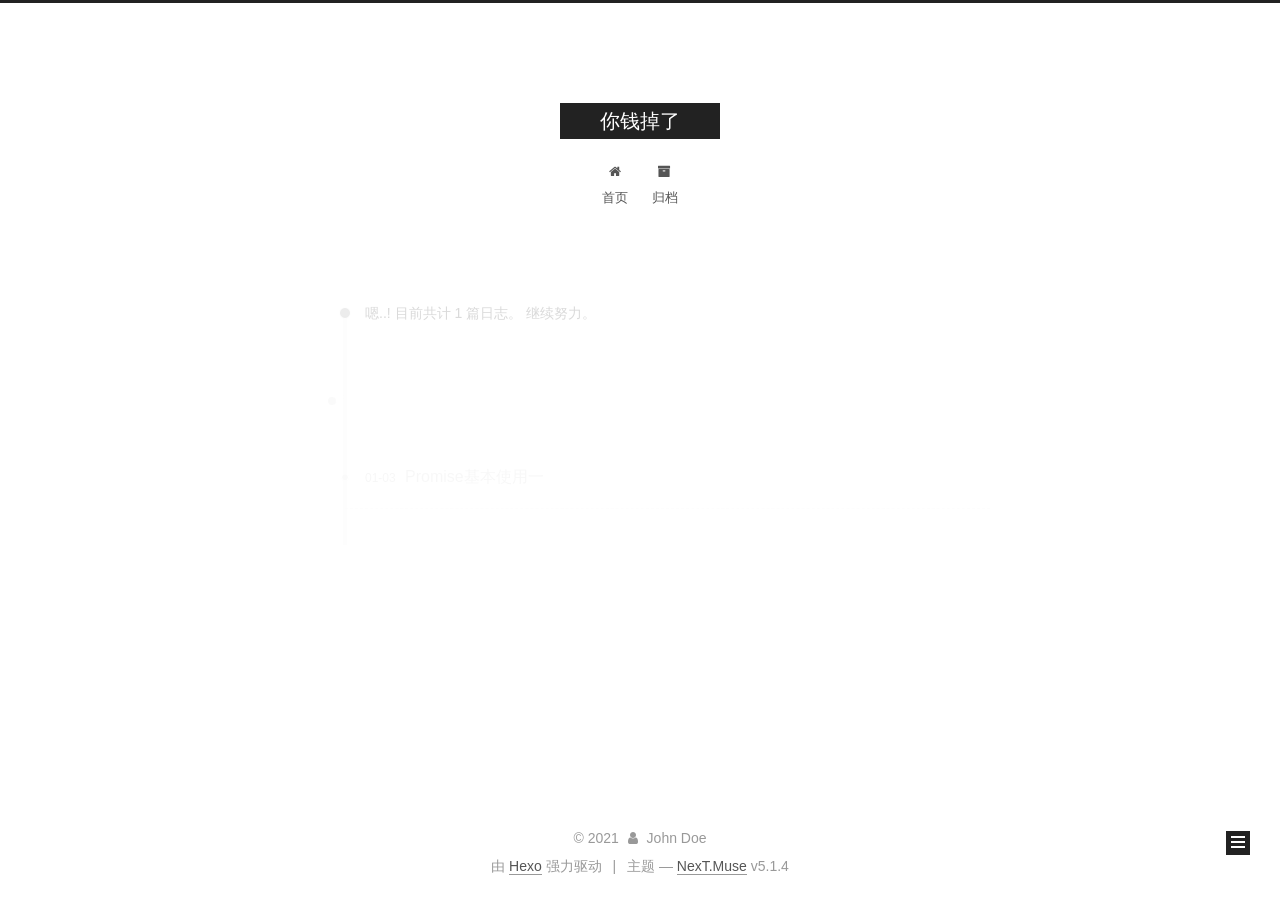
<file: archives/2021/index.html>
<!DOCTYPE html>



  


<html class="theme-next muse use-motion" lang="zh-Hans">
<head>
  <meta charset="UTF-8"/>
<meta http-equiv="X-UA-Compatible" content="IE=edge" />
<meta name="viewport" content="width=device-width, initial-scale=1, maximum-scale=1"/>
<meta name="theme-color" content="#222">









<meta http-equiv="Cache-Control" content="no-transform" />
<meta http-equiv="Cache-Control" content="no-siteapp" />
















  
  
  <link href="/lib/fancybox/source/jquery.fancybox.css?v=2.1.5" rel="stylesheet" type="text/css" />







<link href="/lib/font-awesome/css/font-awesome.min.css?v=4.6.2" rel="stylesheet" type="text/css" />

<link href="/css/main.css?v=5.1.4" rel="stylesheet" type="text/css" />


  <link rel="apple-touch-icon" sizes="180x180" href="/images/apple-touch-icon-next.png?v=5.1.4">


  <link rel="icon" type="image/png" sizes="32x32" href="/images/favicon-32x32-next.png?v=5.1.4">


  <link rel="icon" type="image/png" sizes="16x16" href="/images/favicon-16x16-next.png?v=5.1.4">


  <link rel="mask-icon" href="/images/logo.svg?v=5.1.4" color="#222">





  <meta name="keywords" content="Hexo, NexT" />










<meta property="og:type" content="website">
<meta property="og:title" content="你钱掉了">
<meta property="og:url" content="http://example.com/archives/2021/index.html">
<meta property="og:site_name" content="你钱掉了">
<meta property="og:locale">
<meta property="article:author" content="John Doe">
<meta name="twitter:card" content="summary">



<script type="text/javascript" id="hexo.configurations">
  var NexT = window.NexT || {};
  var CONFIG = {
    root: '',
    scheme: 'Muse',
    version: '5.1.4',
    sidebar: {"position":"left","display":"post","offset":12,"b2t":false,"scrollpercent":false,"onmobile":false},
    fancybox: true,
    tabs: true,
    motion: {"enable":true,"async":false,"transition":{"post_block":"fadeIn","post_header":"slideDownIn","post_body":"slideDownIn","coll_header":"slideLeftIn","sidebar":"slideUpIn"}},
    duoshuo: {
      userId: '0',
      author: '博主'
    },
    algolia: {
      applicationID: '',
      apiKey: '',
      indexName: '',
      hits: {"per_page":10},
      labels: {"input_placeholder":"Search for Posts","hits_empty":"We didn't find any results for the search: ${query}","hits_stats":"${hits} results found in ${time} ms"}
    }
  };
</script>



  <link rel="canonical" href="http://example.com/archives/2021/"/>





  <title>归档 | 你钱掉了</title>
  








<meta name="generator" content="Hexo 5.2.0"></head>

<body itemscope itemtype="http://schema.org/WebPage" lang="zh-Hans">

  
  
    
  

  <div class="container sidebar-position-left page-archive">
    <div class="headband"></div>

    <header id="header" class="header" itemscope itemtype="http://schema.org/WPHeader">
      <div class="header-inner"><div class="site-brand-wrapper">
  <div class="site-meta ">
    

    <div class="custom-logo-site-title">
      <a href="/"  class="brand" rel="start">
        <span class="logo-line-before"><i></i></span>
        <span class="site-title">你钱掉了</span>
        <span class="logo-line-after"><i></i></span>
      </a>
    </div>
      
        <p class="site-subtitle"></p>
      
  </div>

  <div class="site-nav-toggle">
    <button>
      <span class="btn-bar"></span>
      <span class="btn-bar"></span>
      <span class="btn-bar"></span>
    </button>
  </div>
</div>

<nav class="site-nav">
  

  
    <ul id="menu" class="menu">
      
        
        <li class="menu-item menu-item-home">
          <a href="/%20" rel="section">
            
              <i class="menu-item-icon fa fa-fw fa-home"></i> <br />
            
            首页
          </a>
        </li>
      
        
        <li class="menu-item menu-item-archives">
          <a href="/archives/%20" rel="section">
            
              <i class="menu-item-icon fa fa-fw fa-archive"></i> <br />
            
            归档
          </a>
        </li>
      

      
    </ul>
  

  
</nav>



 </div>
    </header>

    <main id="main" class="main">
      <div class="main-inner">
        <div class="content-wrap">
          <div id="content" class="content">
            

  
  
  
  <div class="post-block archive">
    <div id="posts" class="posts-collapse">
      <span class="archive-move-on"></span>

      <span class="archive-page-counter">
        
        
        
          
        
        嗯..! 目前共计 1 篇日志。 继续努力。
      </span>

      

        
        
        

        
          
          <div class="collection-title">
            <h1 class="archive-year" id="archive-year-2021">2021</h1>
          </div>
        
        

        

  <article class="post post-type-normal" itemscope itemtype="http://schema.org/Article">
    <header class="post-header">

      <h2 class="post-title">
        
            <a class="post-title-link" href="/2021/01/03/Promise%E5%9F%BA%E6%9C%AC%E4%BD%BF%E7%94%A8%E4%B8%80/" itemprop="url">
              
                <span itemprop="name">Promise基本使用一</span>
              
            </a>
        
      </h2>

      <div class="post-meta">
        <time class="post-time" itemprop="dateCreated"
              datetime="2021-01-03T21:00:20+08:00"
              content="2021-01-03" >
          01-03
        </time>
      </div>

    </header>
  </article>



      

    </div>
  </div>
  
  
  

  



          </div>
          


          

        </div>
        
          
  
  <div class="sidebar-toggle">
    <div class="sidebar-toggle-line-wrap">
      <span class="sidebar-toggle-line sidebar-toggle-line-first"></span>
      <span class="sidebar-toggle-line sidebar-toggle-line-middle"></span>
      <span class="sidebar-toggle-line sidebar-toggle-line-last"></span>
    </div>
  </div>

  <aside id="sidebar" class="sidebar">
    
    <div class="sidebar-inner">

      

      

      <section class="site-overview-wrap sidebar-panel sidebar-panel-active">
        <div class="site-overview">
          <div class="site-author motion-element" itemprop="author" itemscope itemtype="http://schema.org/Person">
            
              <p class="site-author-name" itemprop="name"></p>
              <p class="site-description motion-element" itemprop="description"></p>
          </div>

          <nav class="site-state motion-element">

            
              <div class="site-state-item site-state-posts">
              
                <a href="/archives/%20%7C%7C%20archive">
              
                  <span class="site-state-item-count">1</span>
                  <span class="site-state-item-name">日志</span>
                </a>
              </div>
            

            

            

          </nav>

          

          

          
          

          
          

          

        </div>
      </section>

      

      

    </div>
  </aside>


        
      </div>
    </main>

    <footer id="footer" class="footer">
      <div class="footer-inner">
        <div class="copyright">&copy; <span itemprop="copyrightYear">2021</span>
  <span class="with-love">
    <i class="fa fa-user"></i>
  </span>
  <span class="author" itemprop="copyrightHolder">John Doe</span>

  
</div>


  <div class="powered-by">由 <a class="theme-link" target="_blank" href="https://hexo.io">Hexo</a> 强力驱动</div>



  <span class="post-meta-divider">|</span>



  <div class="theme-info">主题 &mdash; <a class="theme-link" target="_blank" href="https://github.com/iissnan/hexo-theme-next">NexT.Muse</a> v5.1.4</div>




        







        
      </div>
    </footer>

    
      <div class="back-to-top">
        <i class="fa fa-arrow-up"></i>
        
      </div>
    

    

  </div>

  

<script type="text/javascript">
  if (Object.prototype.toString.call(window.Promise) !== '[object Function]') {
    window.Promise = null;
  }
</script>









  












  
  
    <script type="text/javascript" src="/lib/jquery/index.js?v=2.1.3"></script>
  

  
  
    <script type="text/javascript" src="/lib/fastclick/lib/fastclick.min.js?v=1.0.6"></script>
  

  
  
    <script type="text/javascript" src="/lib/jquery_lazyload/jquery.lazyload.js?v=1.9.7"></script>
  

  
  
    <script type="text/javascript" src="/lib/velocity/velocity.min.js?v=1.2.1"></script>
  

  
  
    <script type="text/javascript" src="/lib/velocity/velocity.ui.min.js?v=1.2.1"></script>
  

  
  
    <script type="text/javascript" src="/lib/fancybox/source/jquery.fancybox.pack.js?v=2.1.5"></script>
  


  


  <script type="text/javascript" src="/js/src/utils.js?v=5.1.4"></script>

  <script type="text/javascript" src="/js/src/motion.js?v=5.1.4"></script>



  
  

  

  


  <script type="text/javascript" src="/js/src/bootstrap.js?v=5.1.4"></script>



  


  




	





  





  












  





  

  

  

  
  

  

  

  

</body>
</html>
</file>
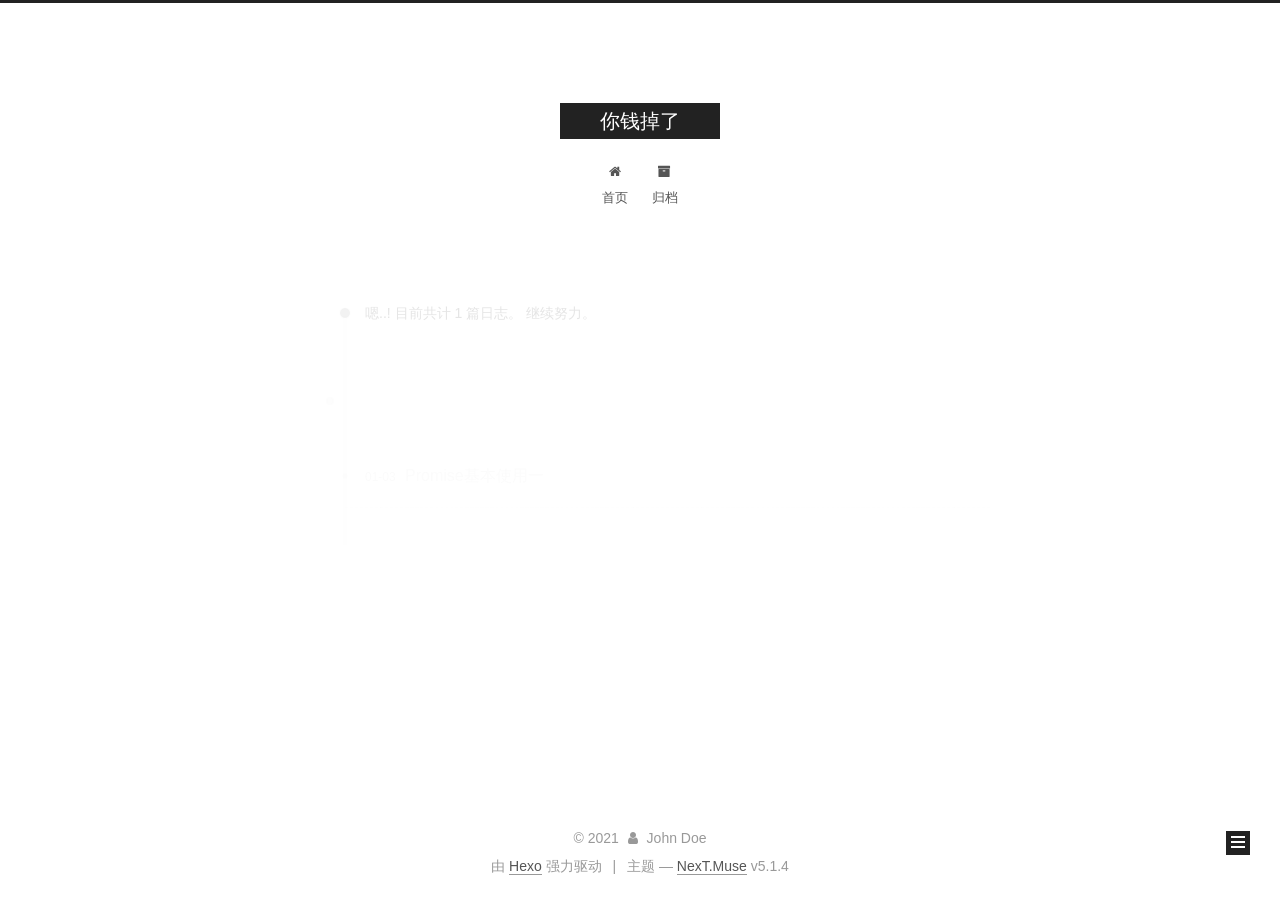
<file: archives/2021/01/index.html>
<!DOCTYPE html>



  


<html class="theme-next muse use-motion" lang="zh-Hans">
<head>
  <meta charset="UTF-8"/>
<meta http-equiv="X-UA-Compatible" content="IE=edge" />
<meta name="viewport" content="width=device-width, initial-scale=1, maximum-scale=1"/>
<meta name="theme-color" content="#222">









<meta http-equiv="Cache-Control" content="no-transform" />
<meta http-equiv="Cache-Control" content="no-siteapp" />
















  
  
  <link href="/lib/fancybox/source/jquery.fancybox.css?v=2.1.5" rel="stylesheet" type="text/css" />







<link href="/lib/font-awesome/css/font-awesome.min.css?v=4.6.2" rel="stylesheet" type="text/css" />

<link href="/css/main.css?v=5.1.4" rel="stylesheet" type="text/css" />


  <link rel="apple-touch-icon" sizes="180x180" href="/images/apple-touch-icon-next.png?v=5.1.4">


  <link rel="icon" type="image/png" sizes="32x32" href="/images/favicon-32x32-next.png?v=5.1.4">


  <link rel="icon" type="image/png" sizes="16x16" href="/images/favicon-16x16-next.png?v=5.1.4">


  <link rel="mask-icon" href="/images/logo.svg?v=5.1.4" color="#222">





  <meta name="keywords" content="Hexo, NexT" />










<meta property="og:type" content="website">
<meta property="og:title" content="你钱掉了">
<meta property="og:url" content="http://example.com/archives/2021/01/index.html">
<meta property="og:site_name" content="你钱掉了">
<meta property="og:locale">
<meta property="article:author" content="John Doe">
<meta name="twitter:card" content="summary">



<script type="text/javascript" id="hexo.configurations">
  var NexT = window.NexT || {};
  var CONFIG = {
    root: '',
    scheme: 'Muse',
    version: '5.1.4',
    sidebar: {"position":"left","display":"post","offset":12,"b2t":false,"scrollpercent":false,"onmobile":false},
    fancybox: true,
    tabs: true,
    motion: {"enable":true,"async":false,"transition":{"post_block":"fadeIn","post_header":"slideDownIn","post_body":"slideDownIn","coll_header":"slideLeftIn","sidebar":"slideUpIn"}},
    duoshuo: {
      userId: '0',
      author: '博主'
    },
    algolia: {
      applicationID: '',
      apiKey: '',
      indexName: '',
      hits: {"per_page":10},
      labels: {"input_placeholder":"Search for Posts","hits_empty":"We didn't find any results for the search: ${query}","hits_stats":"${hits} results found in ${time} ms"}
    }
  };
</script>



  <link rel="canonical" href="http://example.com/archives/2021/01/"/>





  <title>归档 | 你钱掉了</title>
  








<meta name="generator" content="Hexo 5.2.0"></head>

<body itemscope itemtype="http://schema.org/WebPage" lang="zh-Hans">

  
  
    
  

  <div class="container sidebar-position-left page-archive">
    <div class="headband"></div>

    <header id="header" class="header" itemscope itemtype="http://schema.org/WPHeader">
      <div class="header-inner"><div class="site-brand-wrapper">
  <div class="site-meta ">
    

    <div class="custom-logo-site-title">
      <a href="/"  class="brand" rel="start">
        <span class="logo-line-before"><i></i></span>
        <span class="site-title">你钱掉了</span>
        <span class="logo-line-after"><i></i></span>
      </a>
    </div>
      
        <p class="site-subtitle"></p>
      
  </div>

  <div class="site-nav-toggle">
    <button>
      <span class="btn-bar"></span>
      <span class="btn-bar"></span>
      <span class="btn-bar"></span>
    </button>
  </div>
</div>

<nav class="site-nav">
  

  
    <ul id="menu" class="menu">
      
        
        <li class="menu-item menu-item-home">
          <a href="/%20" rel="section">
            
              <i class="menu-item-icon fa fa-fw fa-home"></i> <br />
            
            首页
          </a>
        </li>
      
        
        <li class="menu-item menu-item-archives">
          <a href="/archives/%20" rel="section">
            
              <i class="menu-item-icon fa fa-fw fa-archive"></i> <br />
            
            归档
          </a>
        </li>
      

      
    </ul>
  

  
</nav>



 </div>
    </header>

    <main id="main" class="main">
      <div class="main-inner">
        <div class="content-wrap">
          <div id="content" class="content">
            

  
  
  
  <div class="post-block archive">
    <div id="posts" class="posts-collapse">
      <span class="archive-move-on"></span>

      <span class="archive-page-counter">
        
        
        
          
        
        嗯..! 目前共计 1 篇日志。 继续努力。
      </span>

      

        
        
        

        
          
          <div class="collection-title">
            <h1 class="archive-year" id="archive-year-2021">2021</h1>
          </div>
        
        

        

  <article class="post post-type-normal" itemscope itemtype="http://schema.org/Article">
    <header class="post-header">

      <h2 class="post-title">
        
            <a class="post-title-link" href="/2021/01/03/Promise%E5%9F%BA%E6%9C%AC%E4%BD%BF%E7%94%A8%E4%B8%80/" itemprop="url">
              
                <span itemprop="name">Promise基本使用一</span>
              
            </a>
        
      </h2>

      <div class="post-meta">
        <time class="post-time" itemprop="dateCreated"
              datetime="2021-01-03T21:00:20+08:00"
              content="2021-01-03" >
          01-03
        </time>
      </div>

    </header>
  </article>



      

    </div>
  </div>
  
  
  

  



          </div>
          


          

        </div>
        
          
  
  <div class="sidebar-toggle">
    <div class="sidebar-toggle-line-wrap">
      <span class="sidebar-toggle-line sidebar-toggle-line-first"></span>
      <span class="sidebar-toggle-line sidebar-toggle-line-middle"></span>
      <span class="sidebar-toggle-line sidebar-toggle-line-last"></span>
    </div>
  </div>

  <aside id="sidebar" class="sidebar">
    
    <div class="sidebar-inner">

      

      

      <section class="site-overview-wrap sidebar-panel sidebar-panel-active">
        <div class="site-overview">
          <div class="site-author motion-element" itemprop="author" itemscope itemtype="http://schema.org/Person">
            
              <p class="site-author-name" itemprop="name"></p>
              <p class="site-description motion-element" itemprop="description"></p>
          </div>

          <nav class="site-state motion-element">

            
              <div class="site-state-item site-state-posts">
              
                <a href="/archives/%20%7C%7C%20archive">
              
                  <span class="site-state-item-count">1</span>
                  <span class="site-state-item-name">日志</span>
                </a>
              </div>
            

            

            

          </nav>

          

          

          
          

          
          

          

        </div>
      </section>

      

      

    </div>
  </aside>


        
      </div>
    </main>

    <footer id="footer" class="footer">
      <div class="footer-inner">
        <div class="copyright">&copy; <span itemprop="copyrightYear">2021</span>
  <span class="with-love">
    <i class="fa fa-user"></i>
  </span>
  <span class="author" itemprop="copyrightHolder">John Doe</span>

  
</div>


  <div class="powered-by">由 <a class="theme-link" target="_blank" href="https://hexo.io">Hexo</a> 强力驱动</div>



  <span class="post-meta-divider">|</span>



  <div class="theme-info">主题 &mdash; <a class="theme-link" target="_blank" href="https://github.com/iissnan/hexo-theme-next">NexT.Muse</a> v5.1.4</div>




        







        
      </div>
    </footer>

    
      <div class="back-to-top">
        <i class="fa fa-arrow-up"></i>
        
      </div>
    

    

  </div>

  

<script type="text/javascript">
  if (Object.prototype.toString.call(window.Promise) !== '[object Function]') {
    window.Promise = null;
  }
</script>









  












  
  
    <script type="text/javascript" src="/lib/jquery/index.js?v=2.1.3"></script>
  

  
  
    <script type="text/javascript" src="/lib/fastclick/lib/fastclick.min.js?v=1.0.6"></script>
  

  
  
    <script type="text/javascript" src="/lib/jquery_lazyload/jquery.lazyload.js?v=1.9.7"></script>
  

  
  
    <script type="text/javascript" src="/lib/velocity/velocity.min.js?v=1.2.1"></script>
  

  
  
    <script type="text/javascript" src="/lib/velocity/velocity.ui.min.js?v=1.2.1"></script>
  

  
  
    <script type="text/javascript" src="/lib/fancybox/source/jquery.fancybox.pack.js?v=2.1.5"></script>
  


  


  <script type="text/javascript" src="/js/src/utils.js?v=5.1.4"></script>

  <script type="text/javascript" src="/js/src/motion.js?v=5.1.4"></script>



  
  

  

  


  <script type="text/javascript" src="/js/src/bootstrap.js?v=5.1.4"></script>



  


  




	





  





  












  





  

  

  

  
  

  

  

  

</body>
</html>
</file>
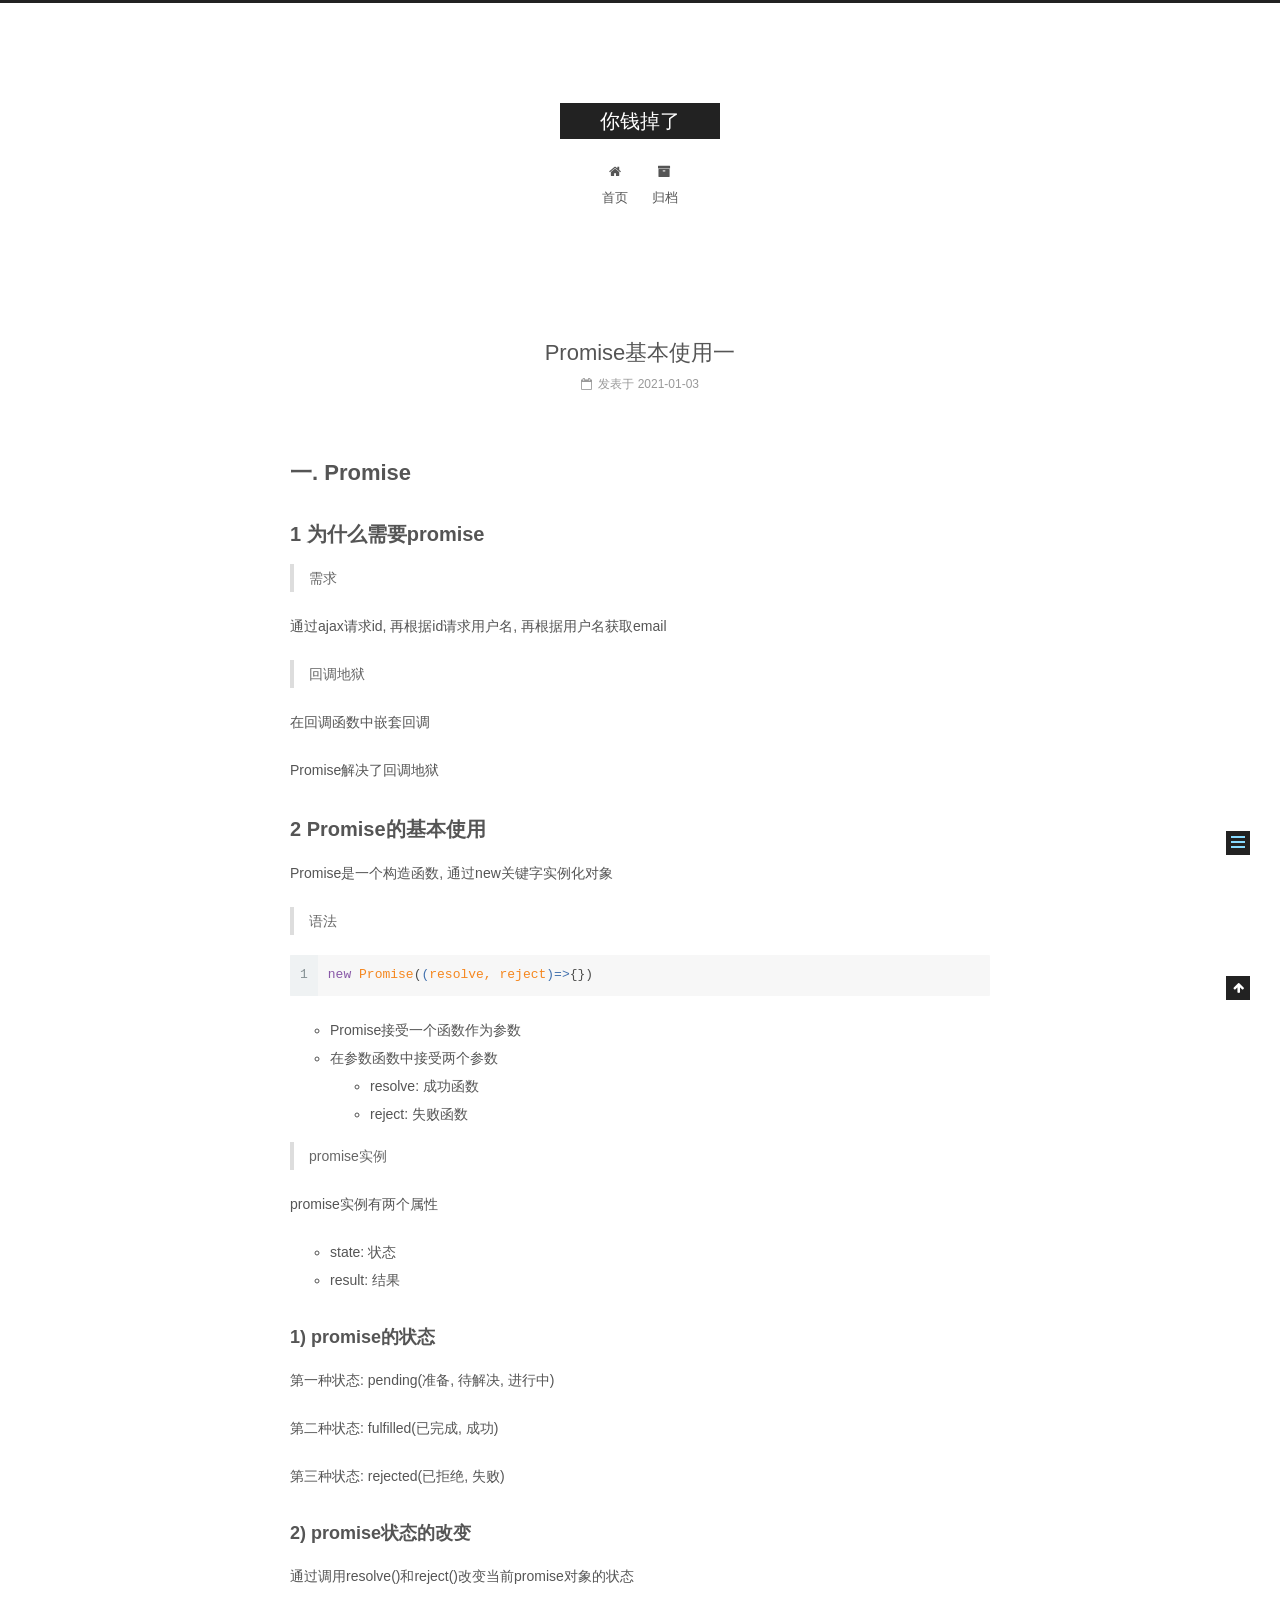
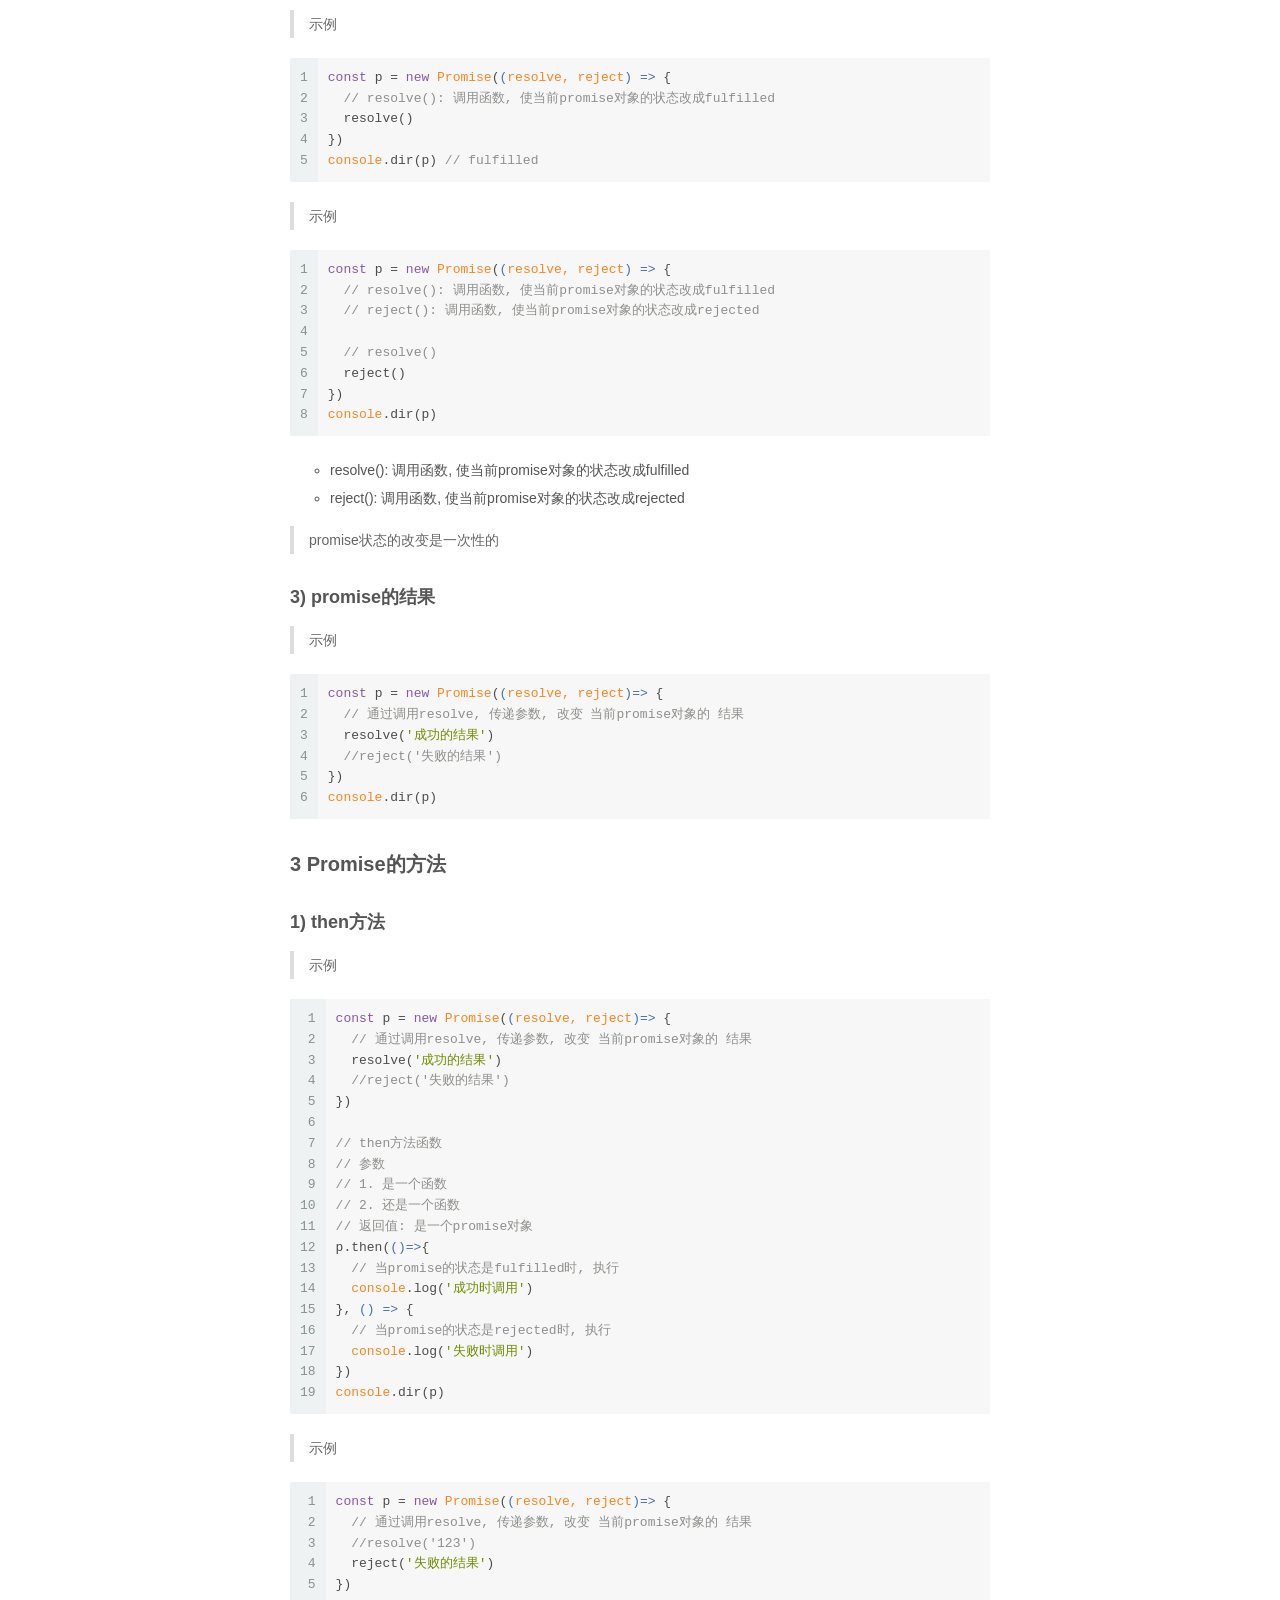
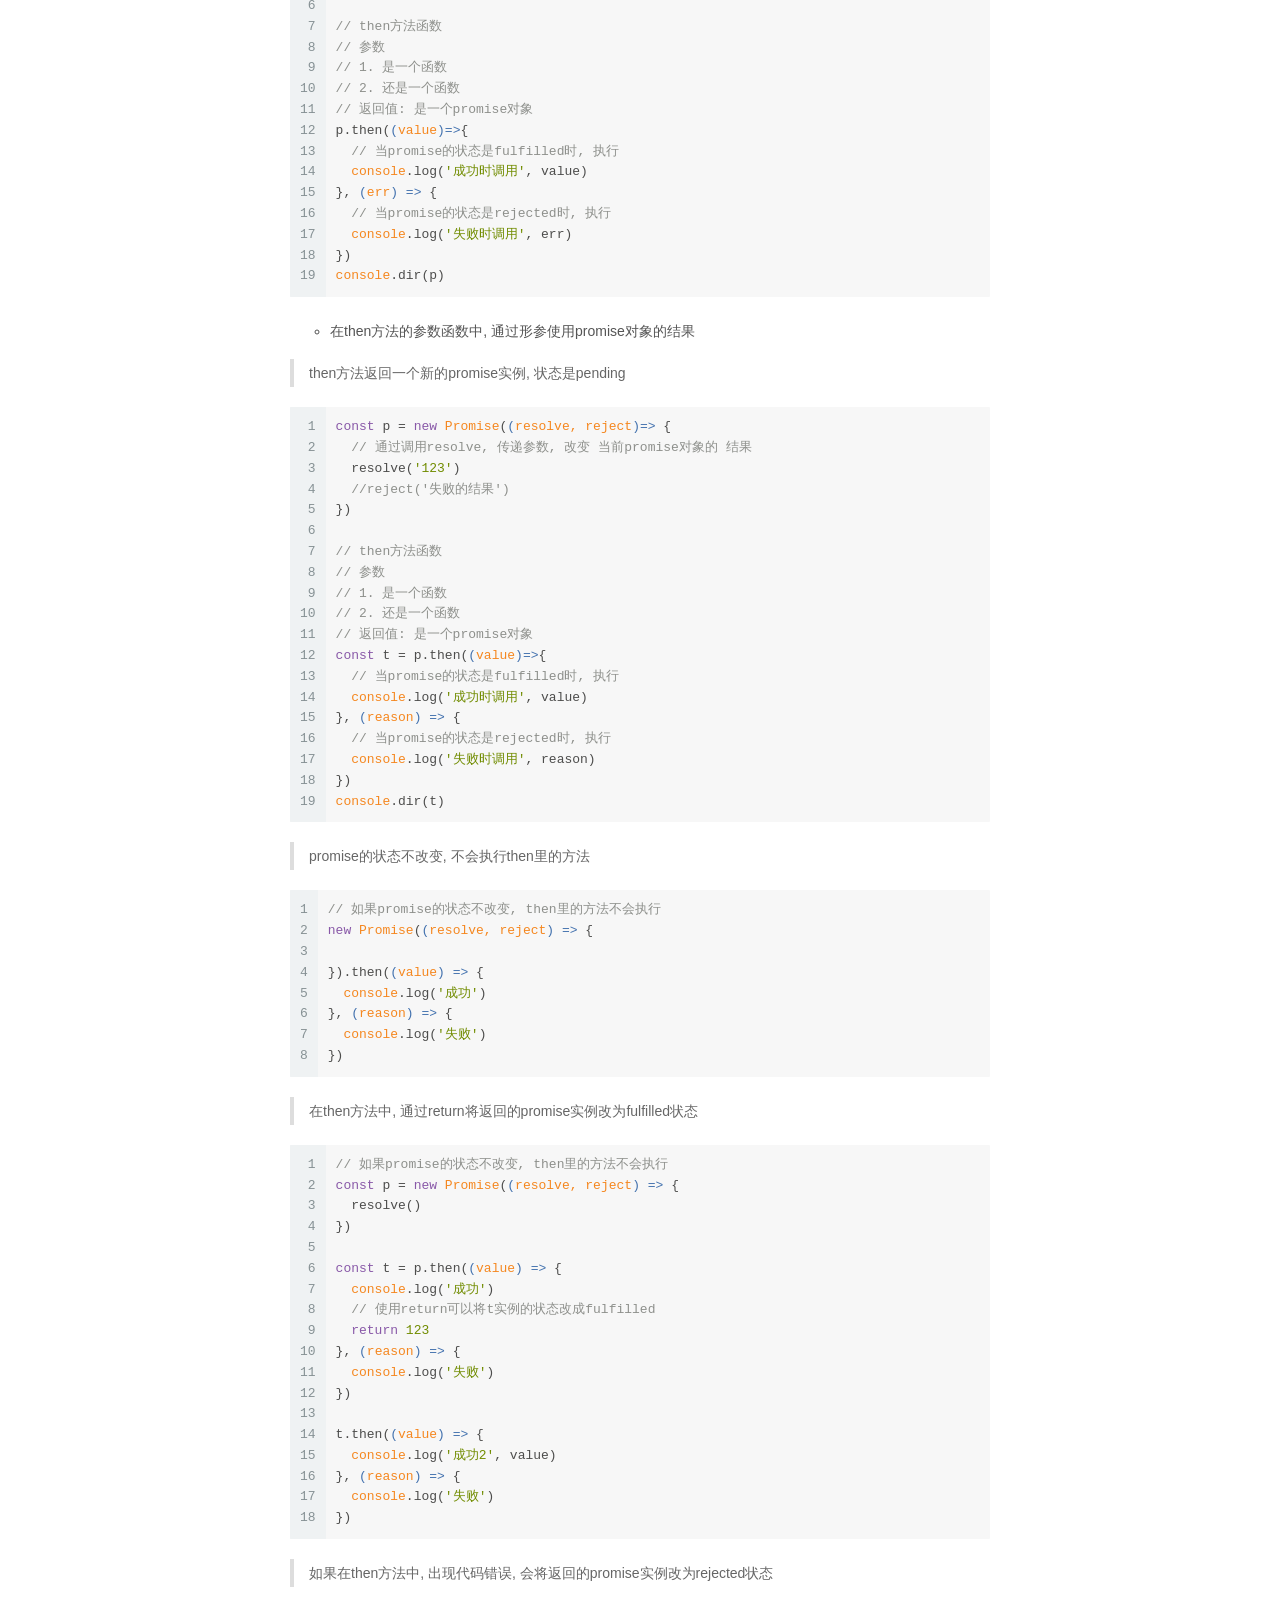
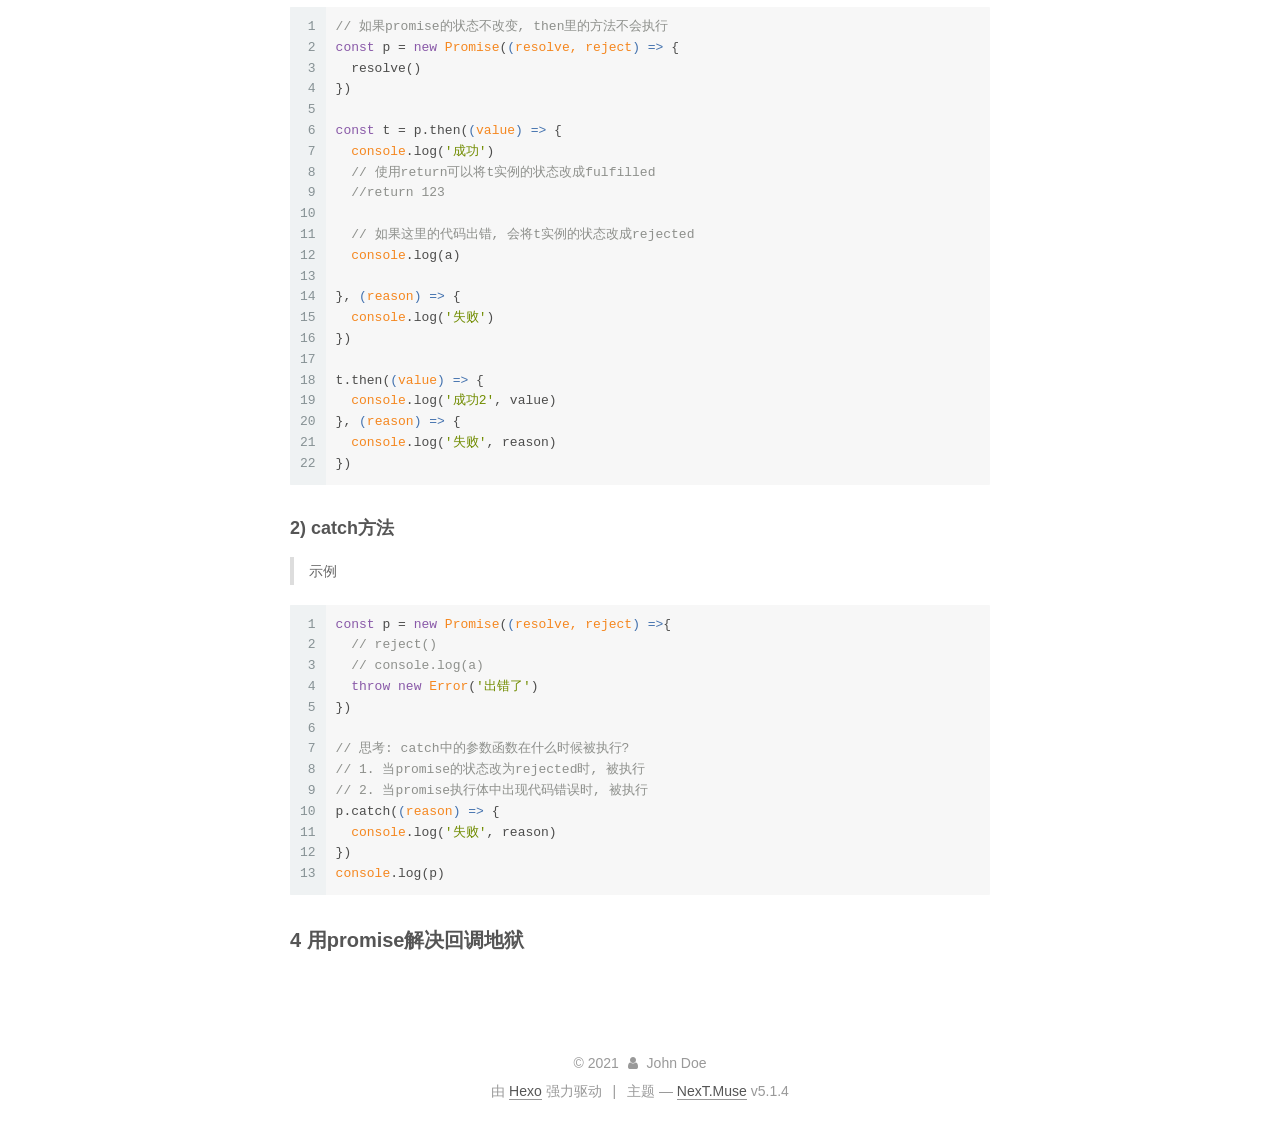
<file: 2021/01/03/Promise基本使用一/index.html>
<!DOCTYPE html>



  


<html class="theme-next muse use-motion" lang="zh-Hans">
<head>
  <meta charset="UTF-8"/>
<meta http-equiv="X-UA-Compatible" content="IE=edge" />
<meta name="viewport" content="width=device-width, initial-scale=1, maximum-scale=1"/>
<meta name="theme-color" content="#222">









<meta http-equiv="Cache-Control" content="no-transform" />
<meta http-equiv="Cache-Control" content="no-siteapp" />
















  
  
  <link href="/lib/fancybox/source/jquery.fancybox.css?v=2.1.5" rel="stylesheet" type="text/css" />







<link href="/lib/font-awesome/css/font-awesome.min.css?v=4.6.2" rel="stylesheet" type="text/css" />

<link href="/css/main.css?v=5.1.4" rel="stylesheet" type="text/css" />


  <link rel="apple-touch-icon" sizes="180x180" href="/images/apple-touch-icon-next.png?v=5.1.4">


  <link rel="icon" type="image/png" sizes="32x32" href="/images/favicon-32x32-next.png?v=5.1.4">


  <link rel="icon" type="image/png" sizes="16x16" href="/images/favicon-16x16-next.png?v=5.1.4">


  <link rel="mask-icon" href="/images/logo.svg?v=5.1.4" color="#222">





  <meta name="keywords" content="Hexo, NexT" />










<meta name="description" content="一. Promise1 为什么需要promise 需求  通过ajax请求id, 再根据id请求用户名, 再根据用户名获取email  回调地狱  在回调函数中嵌套回调 Promise解决了回调地狱 2 Promise的基本使用Promise是一个构造函数, 通过new关键字实例化对象  语法  1new Promise((resolve, reject)&#x3D;&gt;&amp;#123;&amp;#125;)">
<meta property="og:type" content="article">
<meta property="og:title" content="Promise基本使用一">
<meta property="og:url" content="http://example.com/2021/01/03/Promise%E5%9F%BA%E6%9C%AC%E4%BD%BF%E7%94%A8%E4%B8%80/index.html">
<meta property="og:site_name" content="你钱掉了">
<meta property="og:description" content="一. Promise1 为什么需要promise 需求  通过ajax请求id, 再根据id请求用户名, 再根据用户名获取email  回调地狱  在回调函数中嵌套回调 Promise解决了回调地狱 2 Promise的基本使用Promise是一个构造函数, 通过new关键字实例化对象  语法  1new Promise((resolve, reject)&#x3D;&gt;&amp;#123;&amp;#125;)">
<meta property="og:locale">
<meta property="article:published_time" content="2021-01-03T13:00:20.000Z">
<meta property="article:modified_time" content="2021-02-06T06:35:43.308Z">
<meta property="article:author" content="John Doe">
<meta name="twitter:card" content="summary">



<script type="text/javascript" id="hexo.configurations">
  var NexT = window.NexT || {};
  var CONFIG = {
    root: '',
    scheme: 'Muse',
    version: '5.1.4',
    sidebar: {"position":"left","display":"post","offset":12,"b2t":false,"scrollpercent":false,"onmobile":false},
    fancybox: true,
    tabs: true,
    motion: {"enable":true,"async":false,"transition":{"post_block":"fadeIn","post_header":"slideDownIn","post_body":"slideDownIn","coll_header":"slideLeftIn","sidebar":"slideUpIn"}},
    duoshuo: {
      userId: '0',
      author: '博主'
    },
    algolia: {
      applicationID: '',
      apiKey: '',
      indexName: '',
      hits: {"per_page":10},
      labels: {"input_placeholder":"Search for Posts","hits_empty":"We didn't find any results for the search: ${query}","hits_stats":"${hits} results found in ${time} ms"}
    }
  };
</script>



  <link rel="canonical" href="http://example.com/2021/01/03/Promise基本使用一/"/>





  <title>Promise基本使用一 | 你钱掉了</title>
  








<meta name="generator" content="Hexo 5.2.0"></head>

<body itemscope itemtype="http://schema.org/WebPage" lang="zh-Hans">

  
  
    
  

  <div class="container sidebar-position-left page-post-detail">
    <div class="headband"></div>

    <header id="header" class="header" itemscope itemtype="http://schema.org/WPHeader">
      <div class="header-inner"><div class="site-brand-wrapper">
  <div class="site-meta ">
    

    <div class="custom-logo-site-title">
      <a href="/"  class="brand" rel="start">
        <span class="logo-line-before"><i></i></span>
        <span class="site-title">你钱掉了</span>
        <span class="logo-line-after"><i></i></span>
      </a>
    </div>
      
        <p class="site-subtitle"></p>
      
  </div>

  <div class="site-nav-toggle">
    <button>
      <span class="btn-bar"></span>
      <span class="btn-bar"></span>
      <span class="btn-bar"></span>
    </button>
  </div>
</div>

<nav class="site-nav">
  

  
    <ul id="menu" class="menu">
      
        
        <li class="menu-item menu-item-home">
          <a href="/%20" rel="section">
            
              <i class="menu-item-icon fa fa-fw fa-home"></i> <br />
            
            首页
          </a>
        </li>
      
        
        <li class="menu-item menu-item-archives">
          <a href="/archives/%20" rel="section">
            
              <i class="menu-item-icon fa fa-fw fa-archive"></i> <br />
            
            归档
          </a>
        </li>
      

      
    </ul>
  

  
</nav>



 </div>
    </header>

    <main id="main" class="main">
      <div class="main-inner">
        <div class="content-wrap">
          <div id="content" class="content">
            

  <div id="posts" class="posts-expand">
    

  

  
  
  

  <article class="post post-type-normal" itemscope itemtype="http://schema.org/Article">
  
  
  
  <div class="post-block">
    <link itemprop="mainEntityOfPage" href="http://example.com/2021/01/03/Promise%E5%9F%BA%E6%9C%AC%E4%BD%BF%E7%94%A8%E4%B8%80/">

    <span hidden itemprop="author" itemscope itemtype="http://schema.org/Person">
      <meta itemprop="name" content="">
      <meta itemprop="description" content="">
      <meta itemprop="image" content="/images/avatar.gif">
    </span>

    <span hidden itemprop="publisher" itemscope itemtype="http://schema.org/Organization">
      <meta itemprop="name" content="你钱掉了">
    </span>

    
      <header class="post-header">

        
        
          <h1 class="post-title" itemprop="name headline">Promise基本使用一</h1>
        

        <div class="post-meta">
          <span class="post-time">
            
              <span class="post-meta-item-icon">
                <i class="fa fa-calendar-o"></i>
              </span>
              
                <span class="post-meta-item-text">发表于</span>
              
              <time title="创建于" itemprop="dateCreated datePublished" datetime="2021-01-03T21:00:20+08:00">
                2021-01-03
              </time>
            

            

            
          </span>

          

          
            
          

          
          

          

          

          

        </div>
      </header>
    

    
    
    
    <div class="post-body" itemprop="articleBody">

      
      

      
        <h1 id="一-Promise"><a href="#一-Promise" class="headerlink" title="一. Promise"></a>一. Promise</h1><h2 id="1-为什么需要promise"><a href="#1-为什么需要promise" class="headerlink" title="1 为什么需要promise"></a>1 为什么需要promise</h2><blockquote>
<p>需求</p>
</blockquote>
<p>通过ajax请求id, 再根据id请求用户名, 再根据用户名获取email</p>
<blockquote>
<p>回调地狱</p>
</blockquote>
<p>在回调函数中嵌套回调</p>
<p>Promise解决了回调地狱</p>
<h2 id="2-Promise的基本使用"><a href="#2-Promise的基本使用" class="headerlink" title="2 Promise的基本使用"></a>2 Promise的基本使用</h2><p>Promise是一个构造函数, 通过new关键字实例化对象</p>
<blockquote>
<p>语法</p>
</blockquote>
<figure class="highlight js"><table><tr><td class="gutter"><pre><span class="line">1</span><br></pre></td><td class="code"><pre><span class="line"><span class="keyword">new</span> <span class="built_in">Promise</span>(<span class="function">(<span class="params">resolve, reject</span>)=&gt;</span>&#123;&#125;)</span><br></pre></td></tr></table></figure>

<ul>
<li>Promise接受一个函数作为参数</li>
<li>在参数函数中接受两个参数<ul>
<li>resolve: 成功函数</li>
<li>reject: 失败函数</li>
</ul>
</li>
</ul>
<blockquote>
<p>promise实例</p>
</blockquote>
<p>promise实例有两个属性</p>
<ul>
<li>state: 状态</li>
<li>result: 结果</li>
</ul>
<h3 id="1-promise的状态"><a href="#1-promise的状态" class="headerlink" title="1) promise的状态"></a>1) promise的状态</h3><p>第一种状态: pending(准备, 待解决, 进行中)</p>
<p>第二种状态: fulfilled(已完成, 成功)</p>
<p>第三种状态: rejected(已拒绝, 失败)</p>
<h3 id="2-promise状态的改变"><a href="#2-promise状态的改变" class="headerlink" title="2) promise状态的改变"></a>2) promise状态的改变</h3><p>通过调用resolve()和reject()改变当前promise对象的状态</p>
<blockquote>
<p>示例</p>
</blockquote>
<figure class="highlight js"><table><tr><td class="gutter"><pre><span class="line">1</span><br><span class="line">2</span><br><span class="line">3</span><br><span class="line">4</span><br><span class="line">5</span><br></pre></td><td class="code"><pre><span class="line"><span class="keyword">const</span> p = <span class="keyword">new</span> <span class="built_in">Promise</span>(<span class="function">(<span class="params">resolve, reject</span>) =&gt;</span> &#123;</span><br><span class="line">  <span class="comment">// resolve(): 调用函数, 使当前promise对象的状态改成fulfilled</span></span><br><span class="line">  resolve()</span><br><span class="line">&#125;)</span><br><span class="line"><span class="built_in">console</span>.dir(p) <span class="comment">// fulfilled</span></span><br></pre></td></tr></table></figure>

<blockquote>
<p>示例</p>
</blockquote>
<figure class="highlight js"><table><tr><td class="gutter"><pre><span class="line">1</span><br><span class="line">2</span><br><span class="line">3</span><br><span class="line">4</span><br><span class="line">5</span><br><span class="line">6</span><br><span class="line">7</span><br><span class="line">8</span><br></pre></td><td class="code"><pre><span class="line"><span class="keyword">const</span> p = <span class="keyword">new</span> <span class="built_in">Promise</span>(<span class="function">(<span class="params">resolve, reject</span>) =&gt;</span> &#123;</span><br><span class="line">  <span class="comment">// resolve(): 调用函数, 使当前promise对象的状态改成fulfilled</span></span><br><span class="line">  <span class="comment">// reject(): 调用函数, 使当前promise对象的状态改成rejected</span></span><br><span class="line"></span><br><span class="line">  <span class="comment">// resolve()</span></span><br><span class="line">  reject()</span><br><span class="line">&#125;)</span><br><span class="line"><span class="built_in">console</span>.dir(p)</span><br></pre></td></tr></table></figure>

<ul>
<li>resolve(): 调用函数, 使当前promise对象的状态改成fulfilled</li>
<li>reject(): 调用函数, 使当前promise对象的状态改成rejected</li>
</ul>
<blockquote>
<p>promise状态的改变是一次性的</p>
</blockquote>
<h3 id="3-promise的结果"><a href="#3-promise的结果" class="headerlink" title="3) promise的结果"></a>3) promise的结果</h3><blockquote>
<p>示例</p>
</blockquote>
<figure class="highlight js"><table><tr><td class="gutter"><pre><span class="line">1</span><br><span class="line">2</span><br><span class="line">3</span><br><span class="line">4</span><br><span class="line">5</span><br><span class="line">6</span><br></pre></td><td class="code"><pre><span class="line"><span class="keyword">const</span> p = <span class="keyword">new</span> <span class="built_in">Promise</span>(<span class="function">(<span class="params">resolve, reject</span>)=&gt;</span> &#123;</span><br><span class="line">  <span class="comment">// 通过调用resolve, 传递参数, 改变 当前promise对象的 结果</span></span><br><span class="line">  resolve(<span class="string">&#x27;成功的结果&#x27;</span>)</span><br><span class="line">  <span class="comment">//reject(&#x27;失败的结果&#x27;)</span></span><br><span class="line">&#125;)</span><br><span class="line"><span class="built_in">console</span>.dir(p)</span><br></pre></td></tr></table></figure>

<h2 id="3-Promise的方法"><a href="#3-Promise的方法" class="headerlink" title="3 Promise的方法"></a>3 Promise的方法</h2><h3 id="1-then方法"><a href="#1-then方法" class="headerlink" title="1) then方法"></a>1) then方法</h3><blockquote>
<p>示例</p>
</blockquote>
<figure class="highlight js"><table><tr><td class="gutter"><pre><span class="line">1</span><br><span class="line">2</span><br><span class="line">3</span><br><span class="line">4</span><br><span class="line">5</span><br><span class="line">6</span><br><span class="line">7</span><br><span class="line">8</span><br><span class="line">9</span><br><span class="line">10</span><br><span class="line">11</span><br><span class="line">12</span><br><span class="line">13</span><br><span class="line">14</span><br><span class="line">15</span><br><span class="line">16</span><br><span class="line">17</span><br><span class="line">18</span><br><span class="line">19</span><br></pre></td><td class="code"><pre><span class="line"><span class="keyword">const</span> p = <span class="keyword">new</span> <span class="built_in">Promise</span>(<span class="function">(<span class="params">resolve, reject</span>)=&gt;</span> &#123;</span><br><span class="line">  <span class="comment">// 通过调用resolve, 传递参数, 改变 当前promise对象的 结果</span></span><br><span class="line">  resolve(<span class="string">&#x27;成功的结果&#x27;</span>)</span><br><span class="line">  <span class="comment">//reject(&#x27;失败的结果&#x27;)</span></span><br><span class="line">&#125;)</span><br><span class="line"></span><br><span class="line"><span class="comment">// then方法函数</span></span><br><span class="line"><span class="comment">// 参数</span></span><br><span class="line"><span class="comment">// 1. 是一个函数</span></span><br><span class="line"><span class="comment">// 2. 还是一个函数</span></span><br><span class="line"><span class="comment">// 返回值: 是一个promise对象</span></span><br><span class="line">p.then(<span class="function">()=&gt;</span>&#123;</span><br><span class="line">  <span class="comment">// 当promise的状态是fulfilled时, 执行</span></span><br><span class="line">  <span class="built_in">console</span>.log(<span class="string">&#x27;成功时调用&#x27;</span>)</span><br><span class="line">&#125;, <span class="function">() =&gt;</span> &#123;</span><br><span class="line">  <span class="comment">// 当promise的状态是rejected时, 执行</span></span><br><span class="line">  <span class="built_in">console</span>.log(<span class="string">&#x27;失败时调用&#x27;</span>)</span><br><span class="line">&#125;)</span><br><span class="line"><span class="built_in">console</span>.dir(p)</span><br></pre></td></tr></table></figure>

<blockquote>
<p>示例</p>
</blockquote>
<figure class="highlight js"><table><tr><td class="gutter"><pre><span class="line">1</span><br><span class="line">2</span><br><span class="line">3</span><br><span class="line">4</span><br><span class="line">5</span><br><span class="line">6</span><br><span class="line">7</span><br><span class="line">8</span><br><span class="line">9</span><br><span class="line">10</span><br><span class="line">11</span><br><span class="line">12</span><br><span class="line">13</span><br><span class="line">14</span><br><span class="line">15</span><br><span class="line">16</span><br><span class="line">17</span><br><span class="line">18</span><br><span class="line">19</span><br></pre></td><td class="code"><pre><span class="line"><span class="keyword">const</span> p = <span class="keyword">new</span> <span class="built_in">Promise</span>(<span class="function">(<span class="params">resolve, reject</span>)=&gt;</span> &#123;</span><br><span class="line">  <span class="comment">// 通过调用resolve, 传递参数, 改变 当前promise对象的 结果</span></span><br><span class="line">  <span class="comment">//resolve(&#x27;123&#x27;)</span></span><br><span class="line">  reject(<span class="string">&#x27;失败的结果&#x27;</span>)</span><br><span class="line">&#125;)</span><br><span class="line"></span><br><span class="line"><span class="comment">// then方法函数</span></span><br><span class="line"><span class="comment">// 参数</span></span><br><span class="line"><span class="comment">// 1. 是一个函数</span></span><br><span class="line"><span class="comment">// 2. 还是一个函数</span></span><br><span class="line"><span class="comment">// 返回值: 是一个promise对象</span></span><br><span class="line">p.then(<span class="function">(<span class="params">value</span>)=&gt;</span>&#123;</span><br><span class="line">  <span class="comment">// 当promise的状态是fulfilled时, 执行</span></span><br><span class="line">  <span class="built_in">console</span>.log(<span class="string">&#x27;成功时调用&#x27;</span>, value)</span><br><span class="line">&#125;, <span class="function">(<span class="params">err</span>) =&gt;</span> &#123;</span><br><span class="line">  <span class="comment">// 当promise的状态是rejected时, 执行</span></span><br><span class="line">  <span class="built_in">console</span>.log(<span class="string">&#x27;失败时调用&#x27;</span>, err)</span><br><span class="line">&#125;)</span><br><span class="line"><span class="built_in">console</span>.dir(p)</span><br></pre></td></tr></table></figure>

<ul>
<li>在then方法的参数函数中, 通过形参使用promise对象的结果</li>
</ul>
<blockquote>
<p>then方法返回一个新的promise实例, 状态是pending</p>
</blockquote>
<figure class="highlight js"><table><tr><td class="gutter"><pre><span class="line">1</span><br><span class="line">2</span><br><span class="line">3</span><br><span class="line">4</span><br><span class="line">5</span><br><span class="line">6</span><br><span class="line">7</span><br><span class="line">8</span><br><span class="line">9</span><br><span class="line">10</span><br><span class="line">11</span><br><span class="line">12</span><br><span class="line">13</span><br><span class="line">14</span><br><span class="line">15</span><br><span class="line">16</span><br><span class="line">17</span><br><span class="line">18</span><br><span class="line">19</span><br></pre></td><td class="code"><pre><span class="line"><span class="keyword">const</span> p = <span class="keyword">new</span> <span class="built_in">Promise</span>(<span class="function">(<span class="params">resolve, reject</span>)=&gt;</span> &#123;</span><br><span class="line">  <span class="comment">// 通过调用resolve, 传递参数, 改变 当前promise对象的 结果</span></span><br><span class="line">  resolve(<span class="string">&#x27;123&#x27;</span>)</span><br><span class="line">  <span class="comment">//reject(&#x27;失败的结果&#x27;)</span></span><br><span class="line">&#125;)</span><br><span class="line"></span><br><span class="line"><span class="comment">// then方法函数</span></span><br><span class="line"><span class="comment">// 参数</span></span><br><span class="line"><span class="comment">// 1. 是一个函数</span></span><br><span class="line"><span class="comment">// 2. 还是一个函数</span></span><br><span class="line"><span class="comment">// 返回值: 是一个promise对象</span></span><br><span class="line"><span class="keyword">const</span> t = p.then(<span class="function">(<span class="params">value</span>)=&gt;</span>&#123;</span><br><span class="line">  <span class="comment">// 当promise的状态是fulfilled时, 执行</span></span><br><span class="line">  <span class="built_in">console</span>.log(<span class="string">&#x27;成功时调用&#x27;</span>, value)</span><br><span class="line">&#125;, <span class="function">(<span class="params">reason</span>) =&gt;</span> &#123;</span><br><span class="line">  <span class="comment">// 当promise的状态是rejected时, 执行</span></span><br><span class="line">  <span class="built_in">console</span>.log(<span class="string">&#x27;失败时调用&#x27;</span>, reason)</span><br><span class="line">&#125;)</span><br><span class="line"><span class="built_in">console</span>.dir(t)</span><br></pre></td></tr></table></figure>

<blockquote>
<p>promise的状态不改变, 不会执行then里的方法</p>
</blockquote>
<figure class="highlight js"><table><tr><td class="gutter"><pre><span class="line">1</span><br><span class="line">2</span><br><span class="line">3</span><br><span class="line">4</span><br><span class="line">5</span><br><span class="line">6</span><br><span class="line">7</span><br><span class="line">8</span><br></pre></td><td class="code"><pre><span class="line"><span class="comment">// 如果promise的状态不改变, then里的方法不会执行</span></span><br><span class="line"><span class="keyword">new</span> <span class="built_in">Promise</span>(<span class="function">(<span class="params">resolve, reject</span>) =&gt;</span> &#123;</span><br><span class="line"></span><br><span class="line">&#125;).then(<span class="function">(<span class="params">value</span>) =&gt;</span> &#123;</span><br><span class="line">  <span class="built_in">console</span>.log(<span class="string">&#x27;成功&#x27;</span>)</span><br><span class="line">&#125;, <span class="function">(<span class="params">reason</span>) =&gt;</span> &#123;</span><br><span class="line">  <span class="built_in">console</span>.log(<span class="string">&#x27;失败&#x27;</span>)</span><br><span class="line">&#125;)</span><br></pre></td></tr></table></figure>

<blockquote>
<p>在then方法中, 通过return将返回的promise实例改为fulfilled状态</p>
</blockquote>
<figure class="highlight js"><table><tr><td class="gutter"><pre><span class="line">1</span><br><span class="line">2</span><br><span class="line">3</span><br><span class="line">4</span><br><span class="line">5</span><br><span class="line">6</span><br><span class="line">7</span><br><span class="line">8</span><br><span class="line">9</span><br><span class="line">10</span><br><span class="line">11</span><br><span class="line">12</span><br><span class="line">13</span><br><span class="line">14</span><br><span class="line">15</span><br><span class="line">16</span><br><span class="line">17</span><br><span class="line">18</span><br></pre></td><td class="code"><pre><span class="line"><span class="comment">// 如果promise的状态不改变, then里的方法不会执行</span></span><br><span class="line"><span class="keyword">const</span> p = <span class="keyword">new</span> <span class="built_in">Promise</span>(<span class="function">(<span class="params">resolve, reject</span>) =&gt;</span> &#123;</span><br><span class="line">  resolve()</span><br><span class="line">&#125;)</span><br><span class="line"></span><br><span class="line"><span class="keyword">const</span> t = p.then(<span class="function">(<span class="params">value</span>) =&gt;</span> &#123;</span><br><span class="line">  <span class="built_in">console</span>.log(<span class="string">&#x27;成功&#x27;</span>)</span><br><span class="line">  <span class="comment">// 使用return可以将t实例的状态改成fulfilled</span></span><br><span class="line">  <span class="keyword">return</span> <span class="number">123</span></span><br><span class="line">&#125;, <span class="function">(<span class="params">reason</span>) =&gt;</span> &#123;</span><br><span class="line">  <span class="built_in">console</span>.log(<span class="string">&#x27;失败&#x27;</span>)</span><br><span class="line">&#125;)</span><br><span class="line"></span><br><span class="line">t.then(<span class="function">(<span class="params">value</span>) =&gt;</span> &#123;</span><br><span class="line">  <span class="built_in">console</span>.log(<span class="string">&#x27;成功2&#x27;</span>, value)</span><br><span class="line">&#125;, <span class="function">(<span class="params">reason</span>) =&gt;</span> &#123;</span><br><span class="line">  <span class="built_in">console</span>.log(<span class="string">&#x27;失败&#x27;</span>)</span><br><span class="line">&#125;)</span><br></pre></td></tr></table></figure>

<blockquote>
<p>如果在then方法中, 出现代码错误, 会将返回的promise实例改为rejected状态</p>
</blockquote>
<figure class="highlight js"><table><tr><td class="gutter"><pre><span class="line">1</span><br><span class="line">2</span><br><span class="line">3</span><br><span class="line">4</span><br><span class="line">5</span><br><span class="line">6</span><br><span class="line">7</span><br><span class="line">8</span><br><span class="line">9</span><br><span class="line">10</span><br><span class="line">11</span><br><span class="line">12</span><br><span class="line">13</span><br><span class="line">14</span><br><span class="line">15</span><br><span class="line">16</span><br><span class="line">17</span><br><span class="line">18</span><br><span class="line">19</span><br><span class="line">20</span><br><span class="line">21</span><br><span class="line">22</span><br></pre></td><td class="code"><pre><span class="line"><span class="comment">// 如果promise的状态不改变, then里的方法不会执行</span></span><br><span class="line"><span class="keyword">const</span> p = <span class="keyword">new</span> <span class="built_in">Promise</span>(<span class="function">(<span class="params">resolve, reject</span>) =&gt;</span> &#123;</span><br><span class="line">  resolve()</span><br><span class="line">&#125;)</span><br><span class="line"></span><br><span class="line"><span class="keyword">const</span> t = p.then(<span class="function">(<span class="params">value</span>) =&gt;</span> &#123;</span><br><span class="line">  <span class="built_in">console</span>.log(<span class="string">&#x27;成功&#x27;</span>)</span><br><span class="line">  <span class="comment">// 使用return可以将t实例的状态改成fulfilled</span></span><br><span class="line">  <span class="comment">//return 123</span></span><br><span class="line"></span><br><span class="line">  <span class="comment">// 如果这里的代码出错, 会将t实例的状态改成rejected</span></span><br><span class="line">  <span class="built_in">console</span>.log(a)</span><br><span class="line"></span><br><span class="line">&#125;, <span class="function">(<span class="params">reason</span>) =&gt;</span> &#123;</span><br><span class="line">  <span class="built_in">console</span>.log(<span class="string">&#x27;失败&#x27;</span>)</span><br><span class="line">&#125;)</span><br><span class="line"></span><br><span class="line">t.then(<span class="function">(<span class="params">value</span>) =&gt;</span> &#123;</span><br><span class="line">  <span class="built_in">console</span>.log(<span class="string">&#x27;成功2&#x27;</span>, value)</span><br><span class="line">&#125;, <span class="function">(<span class="params">reason</span>) =&gt;</span> &#123;</span><br><span class="line">  <span class="built_in">console</span>.log(<span class="string">&#x27;失败&#x27;</span>, reason)</span><br><span class="line">&#125;)</span><br></pre></td></tr></table></figure>

<h3 id="2-catch方法"><a href="#2-catch方法" class="headerlink" title="2) catch方法"></a>2) catch方法</h3><blockquote>
<p>示例</p>
</blockquote>
<figure class="highlight js"><table><tr><td class="gutter"><pre><span class="line">1</span><br><span class="line">2</span><br><span class="line">3</span><br><span class="line">4</span><br><span class="line">5</span><br><span class="line">6</span><br><span class="line">7</span><br><span class="line">8</span><br><span class="line">9</span><br><span class="line">10</span><br><span class="line">11</span><br><span class="line">12</span><br><span class="line">13</span><br></pre></td><td class="code"><pre><span class="line"><span class="keyword">const</span> p = <span class="keyword">new</span> <span class="built_in">Promise</span>(<span class="function">(<span class="params">resolve, reject</span>) =&gt;</span>&#123;</span><br><span class="line">  <span class="comment">// reject()</span></span><br><span class="line">  <span class="comment">// console.log(a)</span></span><br><span class="line">  <span class="keyword">throw</span> <span class="keyword">new</span> <span class="built_in">Error</span>(<span class="string">&#x27;出错了&#x27;</span>)</span><br><span class="line">&#125;)</span><br><span class="line"></span><br><span class="line"><span class="comment">// 思考: catch中的参数函数在什么时候被执行?</span></span><br><span class="line"><span class="comment">// 1. 当promise的状态改为rejected时, 被执行</span></span><br><span class="line"><span class="comment">// 2. 当promise执行体中出现代码错误时, 被执行</span></span><br><span class="line">p.catch(<span class="function">(<span class="params">reason</span>) =&gt;</span> &#123;</span><br><span class="line">  <span class="built_in">console</span>.log(<span class="string">&#x27;失败&#x27;</span>, reason)</span><br><span class="line">&#125;)</span><br><span class="line"><span class="built_in">console</span>.log(p)</span><br></pre></td></tr></table></figure>

<h2 id="4-用promise解决回调地狱"><a href="#4-用promise解决回调地狱" class="headerlink" title="4 用promise解决回调地狱"></a>4 用promise解决回调地狱</h2>
      
    </div>
    
    
    

    

    

    

    <footer class="post-footer">
      

      
      
      

      

      
      
    </footer>
  </div>
  
  
  
  </article>



    <div class="post-spread">
      
    </div>
  </div>


          </div>
          


          

  



        </div>
        
          
  
  <div class="sidebar-toggle">
    <div class="sidebar-toggle-line-wrap">
      <span class="sidebar-toggle-line sidebar-toggle-line-first"></span>
      <span class="sidebar-toggle-line sidebar-toggle-line-middle"></span>
      <span class="sidebar-toggle-line sidebar-toggle-line-last"></span>
    </div>
  </div>

  <aside id="sidebar" class="sidebar">
    
    <div class="sidebar-inner">

      

      
        <ul class="sidebar-nav motion-element">
          <li class="sidebar-nav-toc sidebar-nav-active" data-target="post-toc-wrap">
            文章目录
          </li>
          <li class="sidebar-nav-overview" data-target="site-overview-wrap">
            站点概览
          </li>
        </ul>
      

      <section class="site-overview-wrap sidebar-panel">
        <div class="site-overview">
          <div class="site-author motion-element" itemprop="author" itemscope itemtype="http://schema.org/Person">
            
              <p class="site-author-name" itemprop="name"></p>
              <p class="site-description motion-element" itemprop="description"></p>
          </div>

          <nav class="site-state motion-element">

            
              <div class="site-state-item site-state-posts">
              
                <a href="/archives/%20%7C%7C%20archive">
              
                  <span class="site-state-item-count">1</span>
                  <span class="site-state-item-name">日志</span>
                </a>
              </div>
            

            

            

          </nav>

          

          

          
          

          
          

          

        </div>
      </section>

      
      <!--noindex-->
        <section class="post-toc-wrap motion-element sidebar-panel sidebar-panel-active">
          <div class="post-toc">

            
              
            

            
              <div class="post-toc-content"><ol class="nav"><li class="nav-item nav-level-1"><a class="nav-link" href="#%E4%B8%80-Promise"><span class="nav-number">1.</span> <span class="nav-text">一. Promise</span></a><ol class="nav-child"><li class="nav-item nav-level-2"><a class="nav-link" href="#1-%E4%B8%BA%E4%BB%80%E4%B9%88%E9%9C%80%E8%A6%81promise"><span class="nav-number">1.1.</span> <span class="nav-text">1 为什么需要promise</span></a></li><li class="nav-item nav-level-2"><a class="nav-link" href="#2-Promise%E7%9A%84%E5%9F%BA%E6%9C%AC%E4%BD%BF%E7%94%A8"><span class="nav-number">1.2.</span> <span class="nav-text">2 Promise的基本使用</span></a><ol class="nav-child"><li class="nav-item nav-level-3"><a class="nav-link" href="#1-promise%E7%9A%84%E7%8A%B6%E6%80%81"><span class="nav-number">1.2.1.</span> <span class="nav-text">1) promise的状态</span></a></li><li class="nav-item nav-level-3"><a class="nav-link" href="#2-promise%E7%8A%B6%E6%80%81%E7%9A%84%E6%94%B9%E5%8F%98"><span class="nav-number">1.2.2.</span> <span class="nav-text">2) promise状态的改变</span></a></li><li class="nav-item nav-level-3"><a class="nav-link" href="#3-promise%E7%9A%84%E7%BB%93%E6%9E%9C"><span class="nav-number">1.2.3.</span> <span class="nav-text">3) promise的结果</span></a></li></ol></li><li class="nav-item nav-level-2"><a class="nav-link" href="#3-Promise%E7%9A%84%E6%96%B9%E6%B3%95"><span class="nav-number">1.3.</span> <span class="nav-text">3 Promise的方法</span></a><ol class="nav-child"><li class="nav-item nav-level-3"><a class="nav-link" href="#1-then%E6%96%B9%E6%B3%95"><span class="nav-number">1.3.1.</span> <span class="nav-text">1) then方法</span></a></li><li class="nav-item nav-level-3"><a class="nav-link" href="#2-catch%E6%96%B9%E6%B3%95"><span class="nav-number">1.3.2.</span> <span class="nav-text">2) catch方法</span></a></li></ol></li><li class="nav-item nav-level-2"><a class="nav-link" href="#4-%E7%94%A8promise%E8%A7%A3%E5%86%B3%E5%9B%9E%E8%B0%83%E5%9C%B0%E7%8B%B1"><span class="nav-number">1.4.</span> <span class="nav-text">4 用promise解决回调地狱</span></a></li></ol></li></ol></div>
            

          </div>
        </section>
      <!--/noindex-->
      

      

    </div>
  </aside>


        
      </div>
    </main>

    <footer id="footer" class="footer">
      <div class="footer-inner">
        <div class="copyright">&copy; <span itemprop="copyrightYear">2021</span>
  <span class="with-love">
    <i class="fa fa-user"></i>
  </span>
  <span class="author" itemprop="copyrightHolder">John Doe</span>

  
</div>


  <div class="powered-by">由 <a class="theme-link" target="_blank" href="https://hexo.io">Hexo</a> 强力驱动</div>



  <span class="post-meta-divider">|</span>



  <div class="theme-info">主题 &mdash; <a class="theme-link" target="_blank" href="https://github.com/iissnan/hexo-theme-next">NexT.Muse</a> v5.1.4</div>




        







        
      </div>
    </footer>

    
      <div class="back-to-top">
        <i class="fa fa-arrow-up"></i>
        
      </div>
    

    

  </div>

  

<script type="text/javascript">
  if (Object.prototype.toString.call(window.Promise) !== '[object Function]') {
    window.Promise = null;
  }
</script>









  












  
  
    <script type="text/javascript" src="/lib/jquery/index.js?v=2.1.3"></script>
  

  
  
    <script type="text/javascript" src="/lib/fastclick/lib/fastclick.min.js?v=1.0.6"></script>
  

  
  
    <script type="text/javascript" src="/lib/jquery_lazyload/jquery.lazyload.js?v=1.9.7"></script>
  

  
  
    <script type="text/javascript" src="/lib/velocity/velocity.min.js?v=1.2.1"></script>
  

  
  
    <script type="text/javascript" src="/lib/velocity/velocity.ui.min.js?v=1.2.1"></script>
  

  
  
    <script type="text/javascript" src="/lib/fancybox/source/jquery.fancybox.pack.js?v=2.1.5"></script>
  


  


  <script type="text/javascript" src="/js/src/utils.js?v=5.1.4"></script>

  <script type="text/javascript" src="/js/src/motion.js?v=5.1.4"></script>



  
  

  
  <script type="text/javascript" src="/js/src/scrollspy.js?v=5.1.4"></script>
<script type="text/javascript" src="/js/src/post-details.js?v=5.1.4"></script>



  


  <script type="text/javascript" src="/js/src/bootstrap.js?v=5.1.4"></script>



  


  




	





  





  












  





  

  

  

  
  

  

  

  

</body>
</html>
</file>
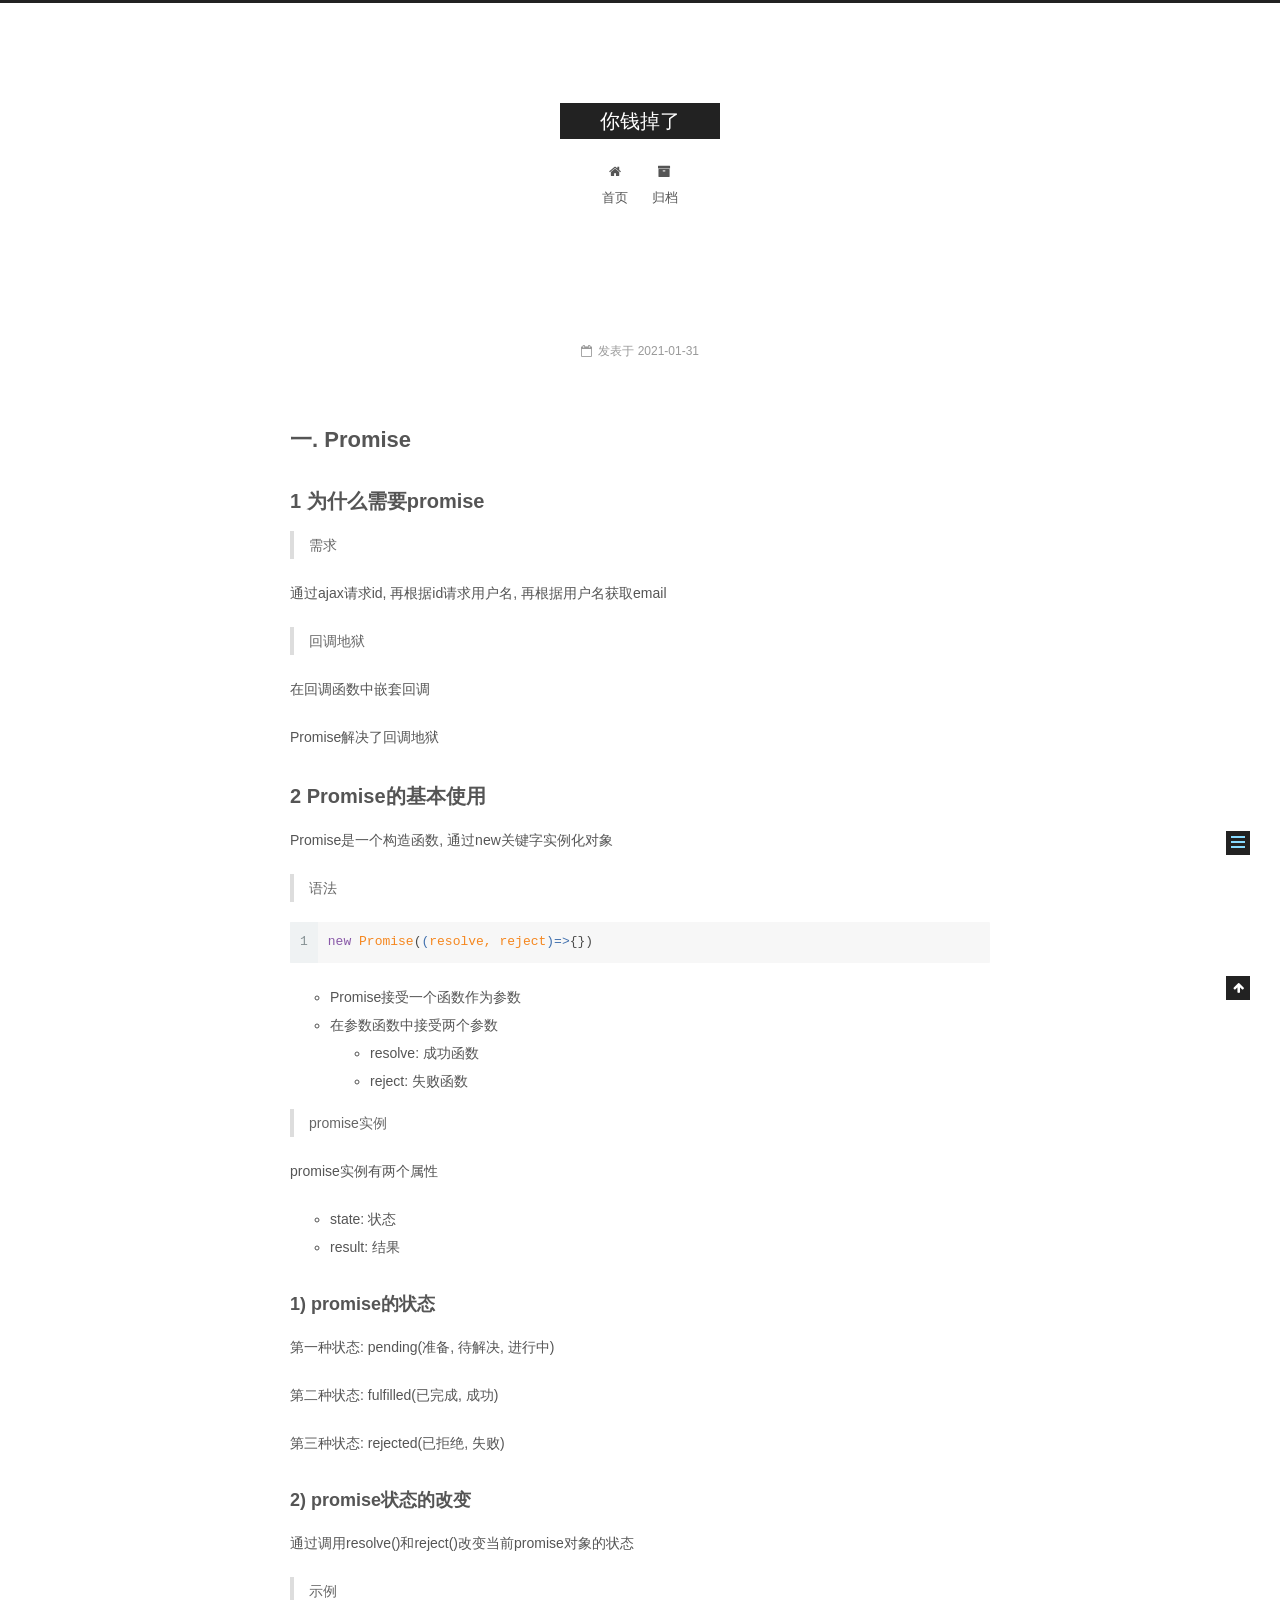
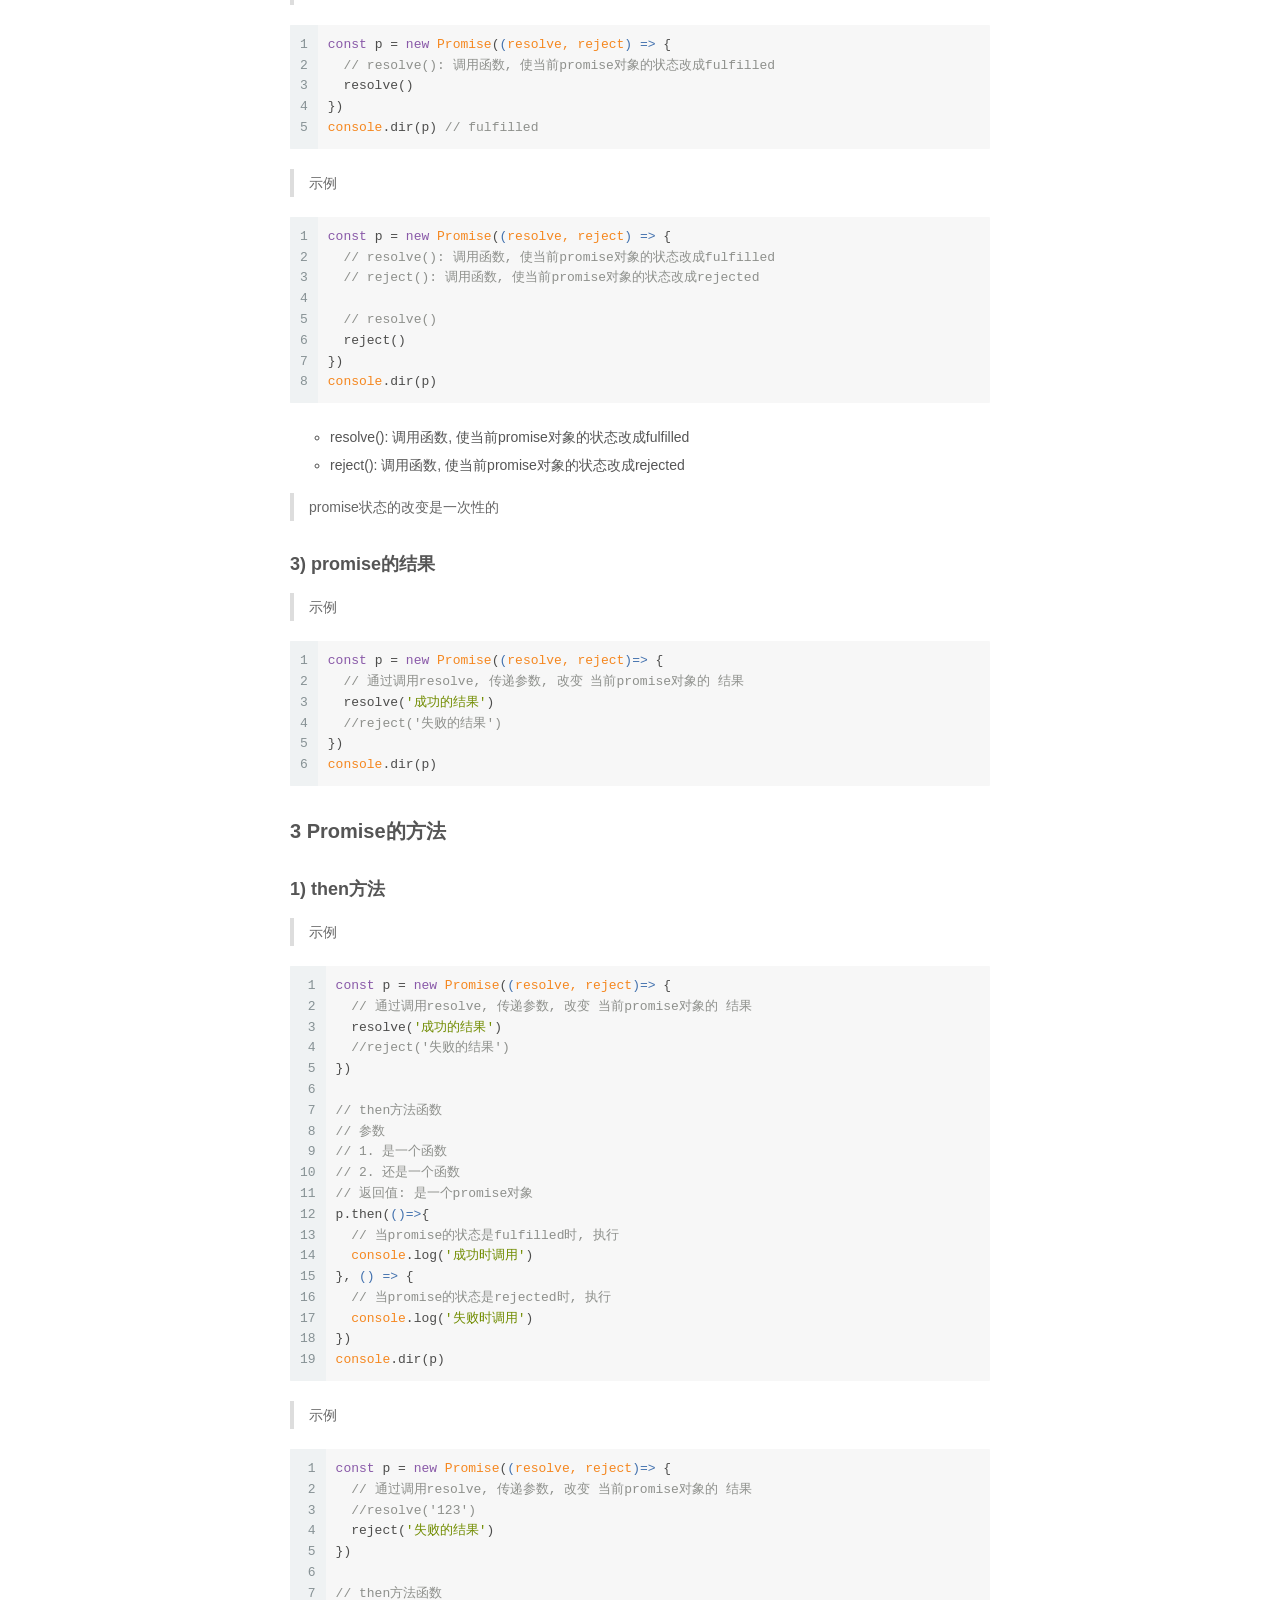
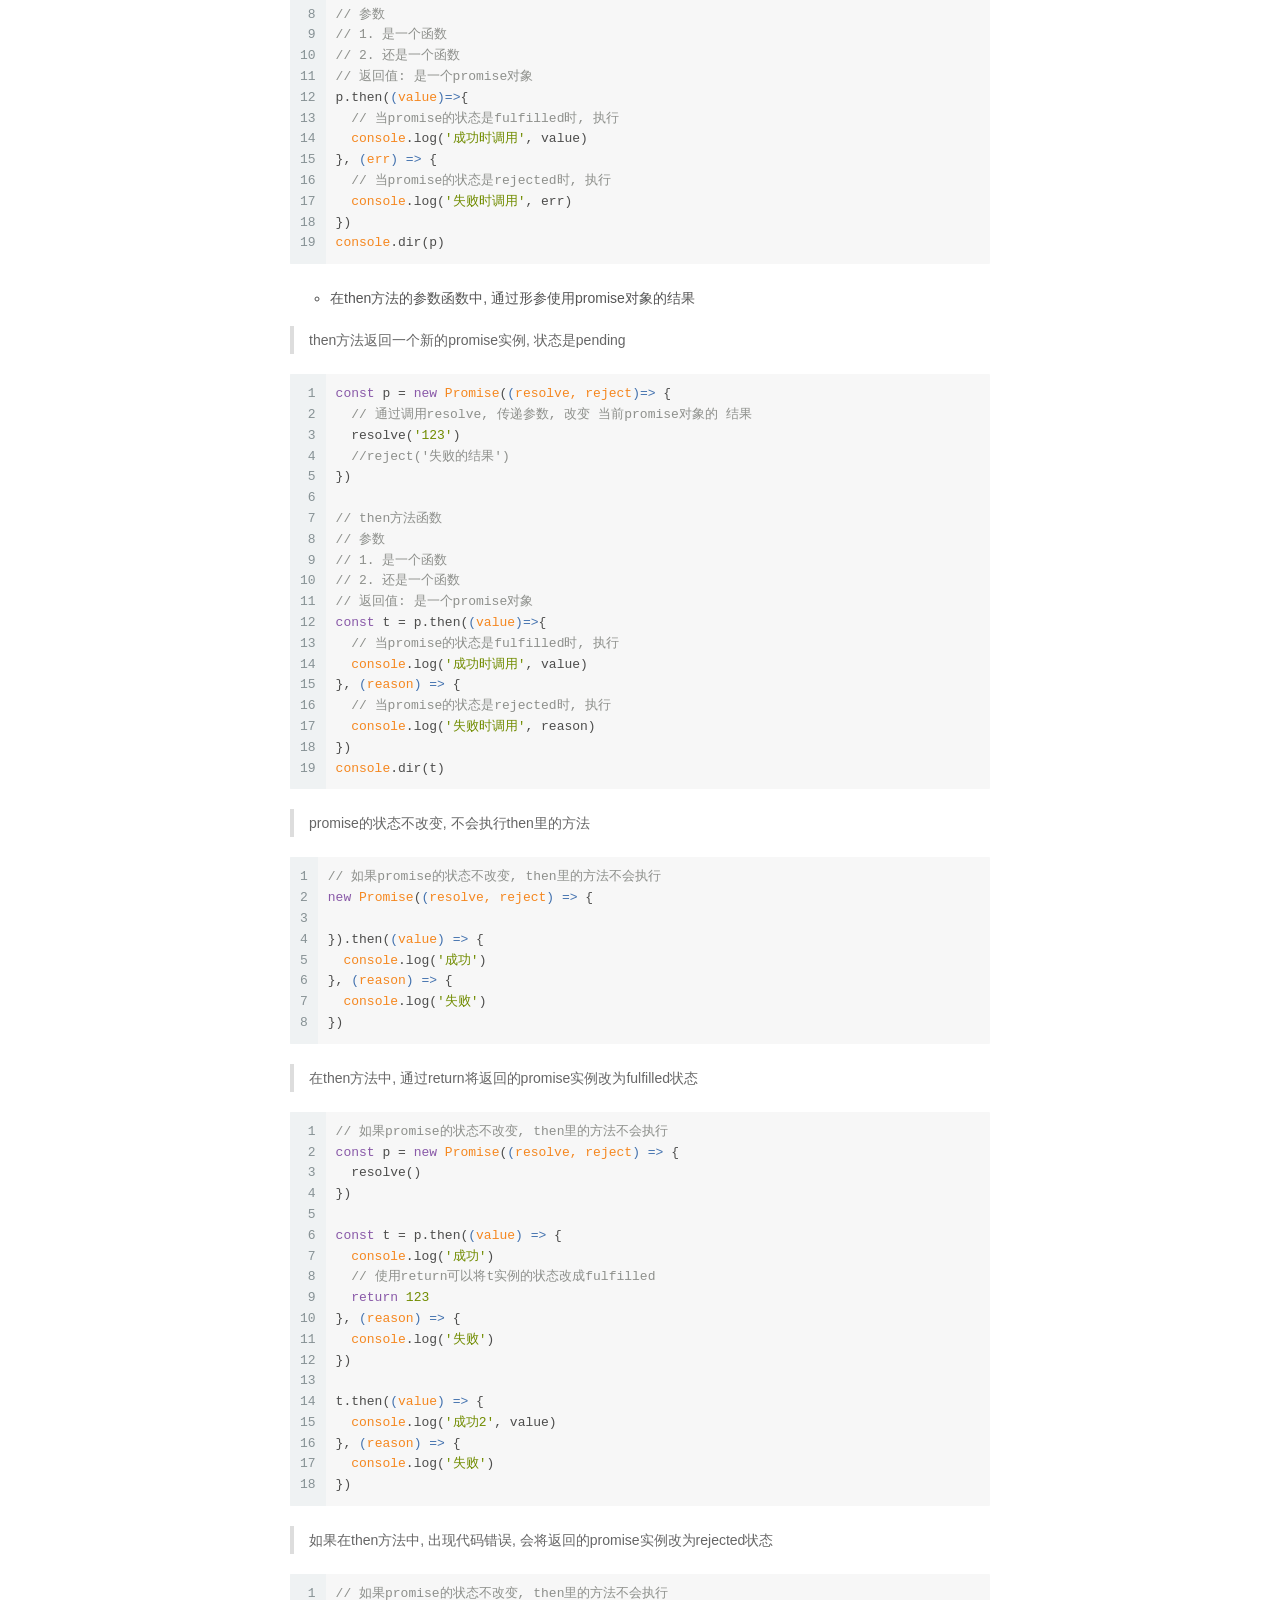
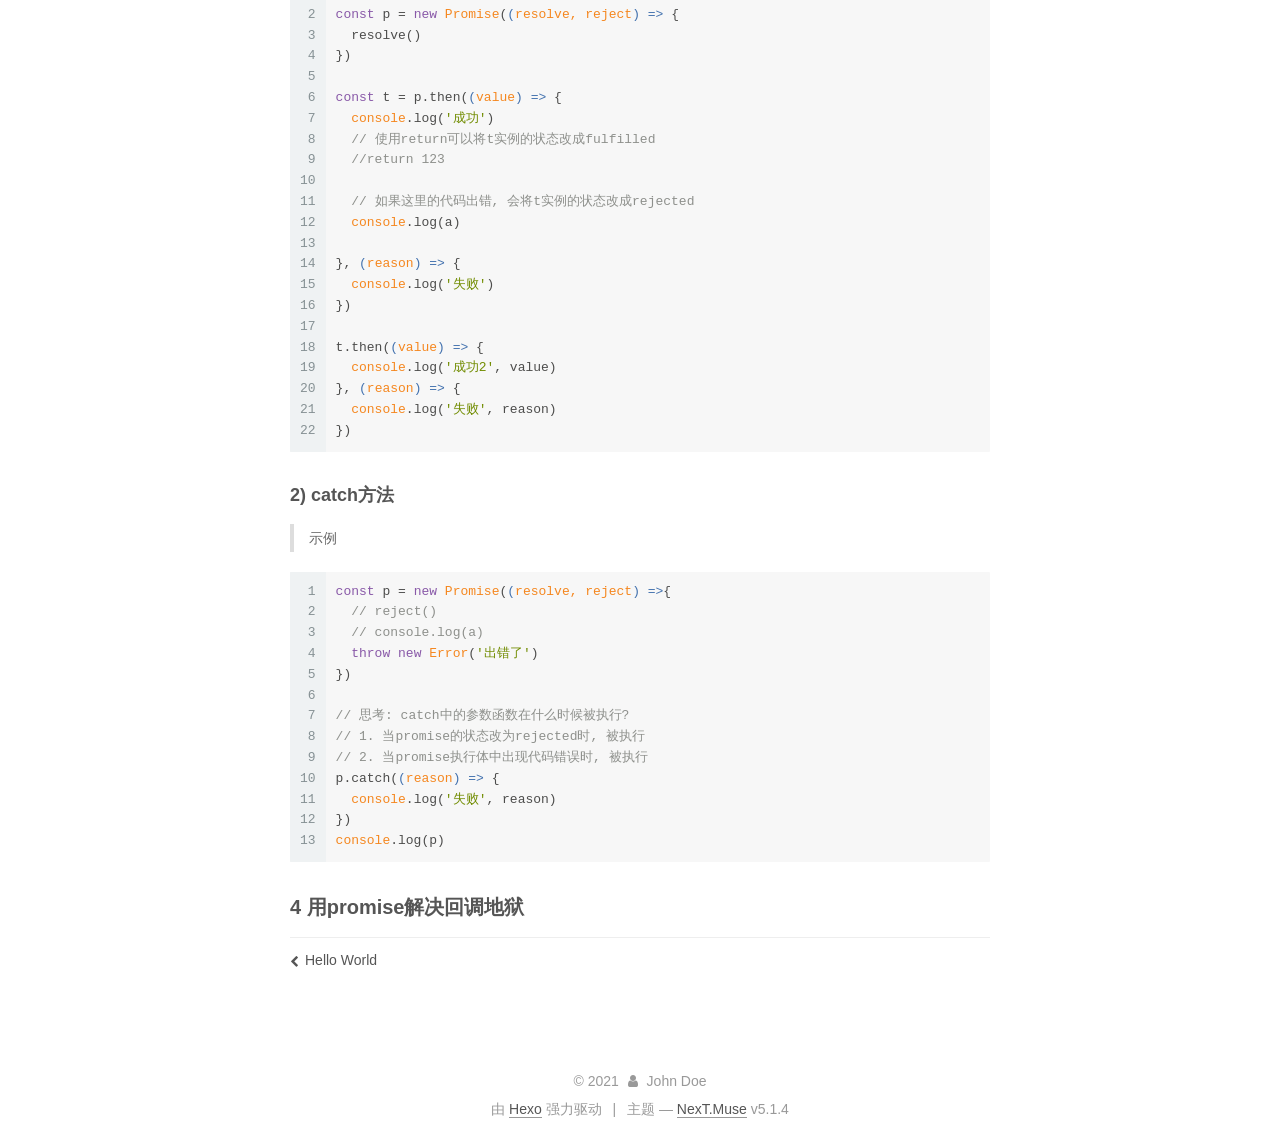
<file: 2021/01/31/promise/index.html>
<!DOCTYPE html>



  


<html class="theme-next muse use-motion" lang="zh-Hans">
<head>
  <meta charset="UTF-8"/>
<meta http-equiv="X-UA-Compatible" content="IE=edge" />
<meta name="viewport" content="width=device-width, initial-scale=1, maximum-scale=1"/>
<meta name="theme-color" content="#222">









<meta http-equiv="Cache-Control" content="no-transform" />
<meta http-equiv="Cache-Control" content="no-siteapp" />
















  
  
  <link href="/lib/fancybox/source/jquery.fancybox.css?v=2.1.5" rel="stylesheet" type="text/css" />







<link href="/lib/font-awesome/css/font-awesome.min.css?v=4.6.2" rel="stylesheet" type="text/css" />

<link href="/css/main.css?v=5.1.4" rel="stylesheet" type="text/css" />


  <link rel="apple-touch-icon" sizes="180x180" href="/images/apple-touch-icon-next.png?v=5.1.4">


  <link rel="icon" type="image/png" sizes="32x32" href="/images/favicon-32x32-next.png?v=5.1.4">


  <link rel="icon" type="image/png" sizes="16x16" href="/images/favicon-16x16-next.png?v=5.1.4">


  <link rel="mask-icon" href="/images/logo.svg?v=5.1.4" color="#222">





  <meta name="keywords" content="Hexo, NexT" />










<meta name="description" content="一. Promise1 为什么需要promise 需求  通过ajax请求id, 再根据id请求用户名, 再根据用户名获取email  回调地狱  在回调函数中嵌套回调 Promise解决了回调地狱 2 Promise的基本使用Promise是一个构造函数, 通过new关键字实例化对象  语法  1new Promise((resolve, reject)&#x3D;&gt;&amp;#123;&amp;#125;)">
<meta property="og:type" content="article">
<meta property="og:title" content="你钱掉了">
<meta property="og:url" content="http://example.com/2021/01/31/promise/index.html">
<meta property="og:site_name" content="你钱掉了">
<meta property="og:description" content="一. Promise1 为什么需要promise 需求  通过ajax请求id, 再根据id请求用户名, 再根据用户名获取email  回调地狱  在回调函数中嵌套回调 Promise解决了回调地狱 2 Promise的基本使用Promise是一个构造函数, 通过new关键字实例化对象  语法  1new Promise((resolve, reject)&#x3D;&gt;&amp;#123;&amp;#125;)">
<meta property="og:locale">
<meta property="article:published_time" content="2021-01-31T12:26:28.621Z">
<meta property="article:modified_time" content="2020-12-23T14:10:45.343Z">
<meta property="article:author" content="John Doe">
<meta name="twitter:card" content="summary">



<script type="text/javascript" id="hexo.configurations">
  var NexT = window.NexT || {};
  var CONFIG = {
    root: '',
    scheme: 'Muse',
    version: '5.1.4',
    sidebar: {"position":"left","display":"post","offset":12,"b2t":false,"scrollpercent":false,"onmobile":false},
    fancybox: true,
    tabs: true,
    motion: {"enable":true,"async":false,"transition":{"post_block":"fadeIn","post_header":"slideDownIn","post_body":"slideDownIn","coll_header":"slideLeftIn","sidebar":"slideUpIn"}},
    duoshuo: {
      userId: '0',
      author: '博主'
    },
    algolia: {
      applicationID: '',
      apiKey: '',
      indexName: '',
      hits: {"per_page":10},
      labels: {"input_placeholder":"Search for Posts","hits_empty":"We didn't find any results for the search: ${query}","hits_stats":"${hits} results found in ${time} ms"}
    }
  };
</script>



  <link rel="canonical" href="http://example.com/2021/01/31/promise/"/>





  <title> | 你钱掉了</title>
  








<meta name="generator" content="Hexo 5.2.0"></head>

<body itemscope itemtype="http://schema.org/WebPage" lang="zh-Hans">

  
  
    
  

  <div class="container sidebar-position-left page-post-detail">
    <div class="headband"></div>

    <header id="header" class="header" itemscope itemtype="http://schema.org/WPHeader">
      <div class="header-inner"><div class="site-brand-wrapper">
  <div class="site-meta ">
    

    <div class="custom-logo-site-title">
      <a href="/"  class="brand" rel="start">
        <span class="logo-line-before"><i></i></span>
        <span class="site-title">你钱掉了</span>
        <span class="logo-line-after"><i></i></span>
      </a>
    </div>
      
        <p class="site-subtitle"></p>
      
  </div>

  <div class="site-nav-toggle">
    <button>
      <span class="btn-bar"></span>
      <span class="btn-bar"></span>
      <span class="btn-bar"></span>
    </button>
  </div>
</div>

<nav class="site-nav">
  

  
    <ul id="menu" class="menu">
      
        
        <li class="menu-item menu-item-home">
          <a href="/%20" rel="section">
            
              <i class="menu-item-icon fa fa-fw fa-home"></i> <br />
            
            首页
          </a>
        </li>
      
        
        <li class="menu-item menu-item-archives">
          <a href="/archives/%20" rel="section">
            
              <i class="menu-item-icon fa fa-fw fa-archive"></i> <br />
            
            归档
          </a>
        </li>
      

      
    </ul>
  

  
</nav>



 </div>
    </header>

    <main id="main" class="main">
      <div class="main-inner">
        <div class="content-wrap">
          <div id="content" class="content">
            

  <div id="posts" class="posts-expand">
    

  

  
  
  

  <article class="post post-type-normal" itemscope itemtype="http://schema.org/Article">
  
  
  
  <div class="post-block">
    <link itemprop="mainEntityOfPage" href="http://example.com/2021/01/31/promise/">

    <span hidden itemprop="author" itemscope itemtype="http://schema.org/Person">
      <meta itemprop="name" content="">
      <meta itemprop="description" content="">
      <meta itemprop="image" content="/images/avatar.gif">
    </span>

    <span hidden itemprop="publisher" itemscope itemtype="http://schema.org/Organization">
      <meta itemprop="name" content="你钱掉了">
    </span>

    
      <header class="post-header">

        
        
          <h1 class="post-title" itemprop="name headline"></h1>
        

        <div class="post-meta">
          <span class="post-time">
            
              <span class="post-meta-item-icon">
                <i class="fa fa-calendar-o"></i>
              </span>
              
                <span class="post-meta-item-text">发表于</span>
              
              <time title="创建于" itemprop="dateCreated datePublished" datetime="2021-01-31T20:26:28+08:00">
                2021-01-31
              </time>
            

            

            
          </span>

          

          
            
          

          
          

          

          

          

        </div>
      </header>
    

    
    
    
    <div class="post-body" itemprop="articleBody">

      
      

      
        <h1 id="一-Promise"><a href="#一-Promise" class="headerlink" title="一. Promise"></a>一. Promise</h1><h2 id="1-为什么需要promise"><a href="#1-为什么需要promise" class="headerlink" title="1 为什么需要promise"></a>1 为什么需要promise</h2><blockquote>
<p>需求</p>
</blockquote>
<p>通过ajax请求id, 再根据id请求用户名, 再根据用户名获取email</p>
<blockquote>
<p>回调地狱</p>
</blockquote>
<p>在回调函数中嵌套回调</p>
<p>Promise解决了回调地狱</p>
<h2 id="2-Promise的基本使用"><a href="#2-Promise的基本使用" class="headerlink" title="2 Promise的基本使用"></a>2 Promise的基本使用</h2><p>Promise是一个构造函数, 通过new关键字实例化对象</p>
<blockquote>
<p>语法</p>
</blockquote>
<figure class="highlight js"><table><tr><td class="gutter"><pre><span class="line">1</span><br></pre></td><td class="code"><pre><span class="line"><span class="keyword">new</span> <span class="built_in">Promise</span>(<span class="function">(<span class="params">resolve, reject</span>)=&gt;</span>&#123;&#125;)</span><br></pre></td></tr></table></figure>

<ul>
<li>Promise接受一个函数作为参数</li>
<li>在参数函数中接受两个参数<ul>
<li>resolve: 成功函数</li>
<li>reject: 失败函数</li>
</ul>
</li>
</ul>
<blockquote>
<p>promise实例</p>
</blockquote>
<p>promise实例有两个属性</p>
<ul>
<li>state: 状态</li>
<li>result: 结果</li>
</ul>
<h3 id="1-promise的状态"><a href="#1-promise的状态" class="headerlink" title="1) promise的状态"></a>1) promise的状态</h3><p>第一种状态: pending(准备, 待解决, 进行中)</p>
<p>第二种状态: fulfilled(已完成, 成功)</p>
<p>第三种状态: rejected(已拒绝, 失败)</p>
<h3 id="2-promise状态的改变"><a href="#2-promise状态的改变" class="headerlink" title="2) promise状态的改变"></a>2) promise状态的改变</h3><p>通过调用resolve()和reject()改变当前promise对象的状态</p>
<blockquote>
<p>示例</p>
</blockquote>
<figure class="highlight js"><table><tr><td class="gutter"><pre><span class="line">1</span><br><span class="line">2</span><br><span class="line">3</span><br><span class="line">4</span><br><span class="line">5</span><br></pre></td><td class="code"><pre><span class="line"><span class="keyword">const</span> p = <span class="keyword">new</span> <span class="built_in">Promise</span>(<span class="function">(<span class="params">resolve, reject</span>) =&gt;</span> &#123;</span><br><span class="line">  <span class="comment">// resolve(): 调用函数, 使当前promise对象的状态改成fulfilled</span></span><br><span class="line">  resolve()</span><br><span class="line">&#125;)</span><br><span class="line"><span class="built_in">console</span>.dir(p) <span class="comment">// fulfilled</span></span><br></pre></td></tr></table></figure>

<blockquote>
<p>示例</p>
</blockquote>
<figure class="highlight js"><table><tr><td class="gutter"><pre><span class="line">1</span><br><span class="line">2</span><br><span class="line">3</span><br><span class="line">4</span><br><span class="line">5</span><br><span class="line">6</span><br><span class="line">7</span><br><span class="line">8</span><br></pre></td><td class="code"><pre><span class="line"><span class="keyword">const</span> p = <span class="keyword">new</span> <span class="built_in">Promise</span>(<span class="function">(<span class="params">resolve, reject</span>) =&gt;</span> &#123;</span><br><span class="line">  <span class="comment">// resolve(): 调用函数, 使当前promise对象的状态改成fulfilled</span></span><br><span class="line">  <span class="comment">// reject(): 调用函数, 使当前promise对象的状态改成rejected</span></span><br><span class="line"></span><br><span class="line">  <span class="comment">// resolve()</span></span><br><span class="line">  reject()</span><br><span class="line">&#125;)</span><br><span class="line"><span class="built_in">console</span>.dir(p)</span><br></pre></td></tr></table></figure>

<ul>
<li>resolve(): 调用函数, 使当前promise对象的状态改成fulfilled</li>
<li>reject(): 调用函数, 使当前promise对象的状态改成rejected</li>
</ul>
<blockquote>
<p>promise状态的改变是一次性的</p>
</blockquote>
<h3 id="3-promise的结果"><a href="#3-promise的结果" class="headerlink" title="3) promise的结果"></a>3) promise的结果</h3><blockquote>
<p>示例</p>
</blockquote>
<figure class="highlight js"><table><tr><td class="gutter"><pre><span class="line">1</span><br><span class="line">2</span><br><span class="line">3</span><br><span class="line">4</span><br><span class="line">5</span><br><span class="line">6</span><br></pre></td><td class="code"><pre><span class="line"><span class="keyword">const</span> p = <span class="keyword">new</span> <span class="built_in">Promise</span>(<span class="function">(<span class="params">resolve, reject</span>)=&gt;</span> &#123;</span><br><span class="line">  <span class="comment">// 通过调用resolve, 传递参数, 改变 当前promise对象的 结果</span></span><br><span class="line">  resolve(<span class="string">&#x27;成功的结果&#x27;</span>)</span><br><span class="line">  <span class="comment">//reject(&#x27;失败的结果&#x27;)</span></span><br><span class="line">&#125;)</span><br><span class="line"><span class="built_in">console</span>.dir(p)</span><br></pre></td></tr></table></figure>

<h2 id="3-Promise的方法"><a href="#3-Promise的方法" class="headerlink" title="3 Promise的方法"></a>3 Promise的方法</h2><h3 id="1-then方法"><a href="#1-then方法" class="headerlink" title="1) then方法"></a>1) then方法</h3><blockquote>
<p>示例</p>
</blockquote>
<figure class="highlight js"><table><tr><td class="gutter"><pre><span class="line">1</span><br><span class="line">2</span><br><span class="line">3</span><br><span class="line">4</span><br><span class="line">5</span><br><span class="line">6</span><br><span class="line">7</span><br><span class="line">8</span><br><span class="line">9</span><br><span class="line">10</span><br><span class="line">11</span><br><span class="line">12</span><br><span class="line">13</span><br><span class="line">14</span><br><span class="line">15</span><br><span class="line">16</span><br><span class="line">17</span><br><span class="line">18</span><br><span class="line">19</span><br></pre></td><td class="code"><pre><span class="line"><span class="keyword">const</span> p = <span class="keyword">new</span> <span class="built_in">Promise</span>(<span class="function">(<span class="params">resolve, reject</span>)=&gt;</span> &#123;</span><br><span class="line">  <span class="comment">// 通过调用resolve, 传递参数, 改变 当前promise对象的 结果</span></span><br><span class="line">  resolve(<span class="string">&#x27;成功的结果&#x27;</span>)</span><br><span class="line">  <span class="comment">//reject(&#x27;失败的结果&#x27;)</span></span><br><span class="line">&#125;)</span><br><span class="line"></span><br><span class="line"><span class="comment">// then方法函数</span></span><br><span class="line"><span class="comment">// 参数</span></span><br><span class="line"><span class="comment">// 1. 是一个函数</span></span><br><span class="line"><span class="comment">// 2. 还是一个函数</span></span><br><span class="line"><span class="comment">// 返回值: 是一个promise对象</span></span><br><span class="line">p.then(<span class="function">()=&gt;</span>&#123;</span><br><span class="line">  <span class="comment">// 当promise的状态是fulfilled时, 执行</span></span><br><span class="line">  <span class="built_in">console</span>.log(<span class="string">&#x27;成功时调用&#x27;</span>)</span><br><span class="line">&#125;, <span class="function">() =&gt;</span> &#123;</span><br><span class="line">  <span class="comment">// 当promise的状态是rejected时, 执行</span></span><br><span class="line">  <span class="built_in">console</span>.log(<span class="string">&#x27;失败时调用&#x27;</span>)</span><br><span class="line">&#125;)</span><br><span class="line"><span class="built_in">console</span>.dir(p)</span><br></pre></td></tr></table></figure>

<blockquote>
<p>示例</p>
</blockquote>
<figure class="highlight js"><table><tr><td class="gutter"><pre><span class="line">1</span><br><span class="line">2</span><br><span class="line">3</span><br><span class="line">4</span><br><span class="line">5</span><br><span class="line">6</span><br><span class="line">7</span><br><span class="line">8</span><br><span class="line">9</span><br><span class="line">10</span><br><span class="line">11</span><br><span class="line">12</span><br><span class="line">13</span><br><span class="line">14</span><br><span class="line">15</span><br><span class="line">16</span><br><span class="line">17</span><br><span class="line">18</span><br><span class="line">19</span><br></pre></td><td class="code"><pre><span class="line"><span class="keyword">const</span> p = <span class="keyword">new</span> <span class="built_in">Promise</span>(<span class="function">(<span class="params">resolve, reject</span>)=&gt;</span> &#123;</span><br><span class="line">  <span class="comment">// 通过调用resolve, 传递参数, 改变 当前promise对象的 结果</span></span><br><span class="line">  <span class="comment">//resolve(&#x27;123&#x27;)</span></span><br><span class="line">  reject(<span class="string">&#x27;失败的结果&#x27;</span>)</span><br><span class="line">&#125;)</span><br><span class="line"></span><br><span class="line"><span class="comment">// then方法函数</span></span><br><span class="line"><span class="comment">// 参数</span></span><br><span class="line"><span class="comment">// 1. 是一个函数</span></span><br><span class="line"><span class="comment">// 2. 还是一个函数</span></span><br><span class="line"><span class="comment">// 返回值: 是一个promise对象</span></span><br><span class="line">p.then(<span class="function">(<span class="params">value</span>)=&gt;</span>&#123;</span><br><span class="line">  <span class="comment">// 当promise的状态是fulfilled时, 执行</span></span><br><span class="line">  <span class="built_in">console</span>.log(<span class="string">&#x27;成功时调用&#x27;</span>, value)</span><br><span class="line">&#125;, <span class="function">(<span class="params">err</span>) =&gt;</span> &#123;</span><br><span class="line">  <span class="comment">// 当promise的状态是rejected时, 执行</span></span><br><span class="line">  <span class="built_in">console</span>.log(<span class="string">&#x27;失败时调用&#x27;</span>, err)</span><br><span class="line">&#125;)</span><br><span class="line"><span class="built_in">console</span>.dir(p)</span><br></pre></td></tr></table></figure>

<ul>
<li>在then方法的参数函数中, 通过形参使用promise对象的结果</li>
</ul>
<blockquote>
<p>then方法返回一个新的promise实例, 状态是pending</p>
</blockquote>
<figure class="highlight js"><table><tr><td class="gutter"><pre><span class="line">1</span><br><span class="line">2</span><br><span class="line">3</span><br><span class="line">4</span><br><span class="line">5</span><br><span class="line">6</span><br><span class="line">7</span><br><span class="line">8</span><br><span class="line">9</span><br><span class="line">10</span><br><span class="line">11</span><br><span class="line">12</span><br><span class="line">13</span><br><span class="line">14</span><br><span class="line">15</span><br><span class="line">16</span><br><span class="line">17</span><br><span class="line">18</span><br><span class="line">19</span><br></pre></td><td class="code"><pre><span class="line"><span class="keyword">const</span> p = <span class="keyword">new</span> <span class="built_in">Promise</span>(<span class="function">(<span class="params">resolve, reject</span>)=&gt;</span> &#123;</span><br><span class="line">  <span class="comment">// 通过调用resolve, 传递参数, 改变 当前promise对象的 结果</span></span><br><span class="line">  resolve(<span class="string">&#x27;123&#x27;</span>)</span><br><span class="line">  <span class="comment">//reject(&#x27;失败的结果&#x27;)</span></span><br><span class="line">&#125;)</span><br><span class="line"></span><br><span class="line"><span class="comment">// then方法函数</span></span><br><span class="line"><span class="comment">// 参数</span></span><br><span class="line"><span class="comment">// 1. 是一个函数</span></span><br><span class="line"><span class="comment">// 2. 还是一个函数</span></span><br><span class="line"><span class="comment">// 返回值: 是一个promise对象</span></span><br><span class="line"><span class="keyword">const</span> t = p.then(<span class="function">(<span class="params">value</span>)=&gt;</span>&#123;</span><br><span class="line">  <span class="comment">// 当promise的状态是fulfilled时, 执行</span></span><br><span class="line">  <span class="built_in">console</span>.log(<span class="string">&#x27;成功时调用&#x27;</span>, value)</span><br><span class="line">&#125;, <span class="function">(<span class="params">reason</span>) =&gt;</span> &#123;</span><br><span class="line">  <span class="comment">// 当promise的状态是rejected时, 执行</span></span><br><span class="line">  <span class="built_in">console</span>.log(<span class="string">&#x27;失败时调用&#x27;</span>, reason)</span><br><span class="line">&#125;)</span><br><span class="line"><span class="built_in">console</span>.dir(t)</span><br></pre></td></tr></table></figure>

<blockquote>
<p>promise的状态不改变, 不会执行then里的方法</p>
</blockquote>
<figure class="highlight js"><table><tr><td class="gutter"><pre><span class="line">1</span><br><span class="line">2</span><br><span class="line">3</span><br><span class="line">4</span><br><span class="line">5</span><br><span class="line">6</span><br><span class="line">7</span><br><span class="line">8</span><br></pre></td><td class="code"><pre><span class="line"><span class="comment">// 如果promise的状态不改变, then里的方法不会执行</span></span><br><span class="line"><span class="keyword">new</span> <span class="built_in">Promise</span>(<span class="function">(<span class="params">resolve, reject</span>) =&gt;</span> &#123;</span><br><span class="line"></span><br><span class="line">&#125;).then(<span class="function">(<span class="params">value</span>) =&gt;</span> &#123;</span><br><span class="line">  <span class="built_in">console</span>.log(<span class="string">&#x27;成功&#x27;</span>)</span><br><span class="line">&#125;, <span class="function">(<span class="params">reason</span>) =&gt;</span> &#123;</span><br><span class="line">  <span class="built_in">console</span>.log(<span class="string">&#x27;失败&#x27;</span>)</span><br><span class="line">&#125;)</span><br></pre></td></tr></table></figure>

<blockquote>
<p>在then方法中, 通过return将返回的promise实例改为fulfilled状态</p>
</blockquote>
<figure class="highlight js"><table><tr><td class="gutter"><pre><span class="line">1</span><br><span class="line">2</span><br><span class="line">3</span><br><span class="line">4</span><br><span class="line">5</span><br><span class="line">6</span><br><span class="line">7</span><br><span class="line">8</span><br><span class="line">9</span><br><span class="line">10</span><br><span class="line">11</span><br><span class="line">12</span><br><span class="line">13</span><br><span class="line">14</span><br><span class="line">15</span><br><span class="line">16</span><br><span class="line">17</span><br><span class="line">18</span><br></pre></td><td class="code"><pre><span class="line"><span class="comment">// 如果promise的状态不改变, then里的方法不会执行</span></span><br><span class="line"><span class="keyword">const</span> p = <span class="keyword">new</span> <span class="built_in">Promise</span>(<span class="function">(<span class="params">resolve, reject</span>) =&gt;</span> &#123;</span><br><span class="line">  resolve()</span><br><span class="line">&#125;)</span><br><span class="line"></span><br><span class="line"><span class="keyword">const</span> t = p.then(<span class="function">(<span class="params">value</span>) =&gt;</span> &#123;</span><br><span class="line">  <span class="built_in">console</span>.log(<span class="string">&#x27;成功&#x27;</span>)</span><br><span class="line">  <span class="comment">// 使用return可以将t实例的状态改成fulfilled</span></span><br><span class="line">  <span class="keyword">return</span> <span class="number">123</span></span><br><span class="line">&#125;, <span class="function">(<span class="params">reason</span>) =&gt;</span> &#123;</span><br><span class="line">  <span class="built_in">console</span>.log(<span class="string">&#x27;失败&#x27;</span>)</span><br><span class="line">&#125;)</span><br><span class="line"></span><br><span class="line">t.then(<span class="function">(<span class="params">value</span>) =&gt;</span> &#123;</span><br><span class="line">  <span class="built_in">console</span>.log(<span class="string">&#x27;成功2&#x27;</span>, value)</span><br><span class="line">&#125;, <span class="function">(<span class="params">reason</span>) =&gt;</span> &#123;</span><br><span class="line">  <span class="built_in">console</span>.log(<span class="string">&#x27;失败&#x27;</span>)</span><br><span class="line">&#125;)</span><br></pre></td></tr></table></figure>

<blockquote>
<p>如果在then方法中, 出现代码错误, 会将返回的promise实例改为rejected状态</p>
</blockquote>
<figure class="highlight js"><table><tr><td class="gutter"><pre><span class="line">1</span><br><span class="line">2</span><br><span class="line">3</span><br><span class="line">4</span><br><span class="line">5</span><br><span class="line">6</span><br><span class="line">7</span><br><span class="line">8</span><br><span class="line">9</span><br><span class="line">10</span><br><span class="line">11</span><br><span class="line">12</span><br><span class="line">13</span><br><span class="line">14</span><br><span class="line">15</span><br><span class="line">16</span><br><span class="line">17</span><br><span class="line">18</span><br><span class="line">19</span><br><span class="line">20</span><br><span class="line">21</span><br><span class="line">22</span><br></pre></td><td class="code"><pre><span class="line"><span class="comment">// 如果promise的状态不改变, then里的方法不会执行</span></span><br><span class="line"><span class="keyword">const</span> p = <span class="keyword">new</span> <span class="built_in">Promise</span>(<span class="function">(<span class="params">resolve, reject</span>) =&gt;</span> &#123;</span><br><span class="line">  resolve()</span><br><span class="line">&#125;)</span><br><span class="line"></span><br><span class="line"><span class="keyword">const</span> t = p.then(<span class="function">(<span class="params">value</span>) =&gt;</span> &#123;</span><br><span class="line">  <span class="built_in">console</span>.log(<span class="string">&#x27;成功&#x27;</span>)</span><br><span class="line">  <span class="comment">// 使用return可以将t实例的状态改成fulfilled</span></span><br><span class="line">  <span class="comment">//return 123</span></span><br><span class="line"></span><br><span class="line">  <span class="comment">// 如果这里的代码出错, 会将t实例的状态改成rejected</span></span><br><span class="line">  <span class="built_in">console</span>.log(a)</span><br><span class="line"></span><br><span class="line">&#125;, <span class="function">(<span class="params">reason</span>) =&gt;</span> &#123;</span><br><span class="line">  <span class="built_in">console</span>.log(<span class="string">&#x27;失败&#x27;</span>)</span><br><span class="line">&#125;)</span><br><span class="line"></span><br><span class="line">t.then(<span class="function">(<span class="params">value</span>) =&gt;</span> &#123;</span><br><span class="line">  <span class="built_in">console</span>.log(<span class="string">&#x27;成功2&#x27;</span>, value)</span><br><span class="line">&#125;, <span class="function">(<span class="params">reason</span>) =&gt;</span> &#123;</span><br><span class="line">  <span class="built_in">console</span>.log(<span class="string">&#x27;失败&#x27;</span>, reason)</span><br><span class="line">&#125;)</span><br></pre></td></tr></table></figure>

<h3 id="2-catch方法"><a href="#2-catch方法" class="headerlink" title="2) catch方法"></a>2) catch方法</h3><blockquote>
<p>示例</p>
</blockquote>
<figure class="highlight js"><table><tr><td class="gutter"><pre><span class="line">1</span><br><span class="line">2</span><br><span class="line">3</span><br><span class="line">4</span><br><span class="line">5</span><br><span class="line">6</span><br><span class="line">7</span><br><span class="line">8</span><br><span class="line">9</span><br><span class="line">10</span><br><span class="line">11</span><br><span class="line">12</span><br><span class="line">13</span><br></pre></td><td class="code"><pre><span class="line"><span class="keyword">const</span> p = <span class="keyword">new</span> <span class="built_in">Promise</span>(<span class="function">(<span class="params">resolve, reject</span>) =&gt;</span>&#123;</span><br><span class="line">  <span class="comment">// reject()</span></span><br><span class="line">  <span class="comment">// console.log(a)</span></span><br><span class="line">  <span class="keyword">throw</span> <span class="keyword">new</span> <span class="built_in">Error</span>(<span class="string">&#x27;出错了&#x27;</span>)</span><br><span class="line">&#125;)</span><br><span class="line"></span><br><span class="line"><span class="comment">// 思考: catch中的参数函数在什么时候被执行?</span></span><br><span class="line"><span class="comment">// 1. 当promise的状态改为rejected时, 被执行</span></span><br><span class="line"><span class="comment">// 2. 当promise执行体中出现代码错误时, 被执行</span></span><br><span class="line">p.catch(<span class="function">(<span class="params">reason</span>) =&gt;</span> &#123;</span><br><span class="line">  <span class="built_in">console</span>.log(<span class="string">&#x27;失败&#x27;</span>, reason)</span><br><span class="line">&#125;)</span><br><span class="line"><span class="built_in">console</span>.log(p)</span><br></pre></td></tr></table></figure>

<h2 id="4-用promise解决回调地狱"><a href="#4-用promise解决回调地狱" class="headerlink" title="4 用promise解决回调地狱"></a>4 用promise解决回调地狱</h2>
      
    </div>
    
    
    

    

    

    

    <footer class="post-footer">
      

      
      
      

      
        <div class="post-nav">
          <div class="post-nav-next post-nav-item">
            
              <a href="/2020/12/13/hello-world/" rel="next" title="Hello World">
                <i class="fa fa-chevron-left"></i> Hello World
              </a>
            
          </div>

          <span class="post-nav-divider"></span>

          <div class="post-nav-prev post-nav-item">
            
          </div>
        </div>
      

      
      
    </footer>
  </div>
  
  
  
  </article>



    <div class="post-spread">
      
    </div>
  </div>


          </div>
          


          

  



        </div>
        
          
  
  <div class="sidebar-toggle">
    <div class="sidebar-toggle-line-wrap">
      <span class="sidebar-toggle-line sidebar-toggle-line-first"></span>
      <span class="sidebar-toggle-line sidebar-toggle-line-middle"></span>
      <span class="sidebar-toggle-line sidebar-toggle-line-last"></span>
    </div>
  </div>

  <aside id="sidebar" class="sidebar">
    
    <div class="sidebar-inner">

      

      
        <ul class="sidebar-nav motion-element">
          <li class="sidebar-nav-toc sidebar-nav-active" data-target="post-toc-wrap">
            文章目录
          </li>
          <li class="sidebar-nav-overview" data-target="site-overview-wrap">
            站点概览
          </li>
        </ul>
      

      <section class="site-overview-wrap sidebar-panel">
        <div class="site-overview">
          <div class="site-author motion-element" itemprop="author" itemscope itemtype="http://schema.org/Person">
            
              <p class="site-author-name" itemprop="name"></p>
              <p class="site-description motion-element" itemprop="description"></p>
          </div>

          <nav class="site-state motion-element">

            
              <div class="site-state-item site-state-posts">
              
                <a href="/archives/%20%7C%7C%20archive">
              
                  <span class="site-state-item-count">2</span>
                  <span class="site-state-item-name">日志</span>
                </a>
              </div>
            

            

            

          </nav>

          

          
            <div class="links-of-author motion-element">
                
                  <span class="links-of-author-item">
                    <a href="https://github.com/litoom" target="_blank" title="GitHub">
                      
                        <i class="fa fa-fw fa-github"></i>GitHub</a>
                  </span>
                
                  <span class="links-of-author-item">
                    <a href="mailto:zzzq7503@sina.com" target="_blank" title="E-Mail">
                      
                        <i class="fa fa-fw fa-envelope"></i>E-Mail</a>
                  </span>
                
            </div>
          

          
          

          
          

          

        </div>
      </section>

      
      <!--noindex-->
        <section class="post-toc-wrap motion-element sidebar-panel sidebar-panel-active">
          <div class="post-toc">

            
              
            

            
              <div class="post-toc-content"><ol class="nav"><li class="nav-item nav-level-1"><a class="nav-link" href="#%E4%B8%80-Promise"><span class="nav-number">1.</span> <span class="nav-text">一. Promise</span></a><ol class="nav-child"><li class="nav-item nav-level-2"><a class="nav-link" href="#1-%E4%B8%BA%E4%BB%80%E4%B9%88%E9%9C%80%E8%A6%81promise"><span class="nav-number">1.1.</span> <span class="nav-text">1 为什么需要promise</span></a></li><li class="nav-item nav-level-2"><a class="nav-link" href="#2-Promise%E7%9A%84%E5%9F%BA%E6%9C%AC%E4%BD%BF%E7%94%A8"><span class="nav-number">1.2.</span> <span class="nav-text">2 Promise的基本使用</span></a><ol class="nav-child"><li class="nav-item nav-level-3"><a class="nav-link" href="#1-promise%E7%9A%84%E7%8A%B6%E6%80%81"><span class="nav-number">1.2.1.</span> <span class="nav-text">1) promise的状态</span></a></li><li class="nav-item nav-level-3"><a class="nav-link" href="#2-promise%E7%8A%B6%E6%80%81%E7%9A%84%E6%94%B9%E5%8F%98"><span class="nav-number">1.2.2.</span> <span class="nav-text">2) promise状态的改变</span></a></li><li class="nav-item nav-level-3"><a class="nav-link" href="#3-promise%E7%9A%84%E7%BB%93%E6%9E%9C"><span class="nav-number">1.2.3.</span> <span class="nav-text">3) promise的结果</span></a></li></ol></li><li class="nav-item nav-level-2"><a class="nav-link" href="#3-Promise%E7%9A%84%E6%96%B9%E6%B3%95"><span class="nav-number">1.3.</span> <span class="nav-text">3 Promise的方法</span></a><ol class="nav-child"><li class="nav-item nav-level-3"><a class="nav-link" href="#1-then%E6%96%B9%E6%B3%95"><span class="nav-number">1.3.1.</span> <span class="nav-text">1) then方法</span></a></li><li class="nav-item nav-level-3"><a class="nav-link" href="#2-catch%E6%96%B9%E6%B3%95"><span class="nav-number">1.3.2.</span> <span class="nav-text">2) catch方法</span></a></li></ol></li><li class="nav-item nav-level-2"><a class="nav-link" href="#4-%E7%94%A8promise%E8%A7%A3%E5%86%B3%E5%9B%9E%E8%B0%83%E5%9C%B0%E7%8B%B1"><span class="nav-number">1.4.</span> <span class="nav-text">4 用promise解决回调地狱</span></a></li></ol></li></ol></div>
            

          </div>
        </section>
      <!--/noindex-->
      

      

    </div>
  </aside>


        
      </div>
    </main>

    <footer id="footer" class="footer">
      <div class="footer-inner">
        <div class="copyright">&copy; <span itemprop="copyrightYear">2021</span>
  <span class="with-love">
    <i class="fa fa-user"></i>
  </span>
  <span class="author" itemprop="copyrightHolder">John Doe</span>

  
</div>


  <div class="powered-by">由 <a class="theme-link" target="_blank" href="https://hexo.io">Hexo</a> 强力驱动</div>



  <span class="post-meta-divider">|</span>



  <div class="theme-info">主题 &mdash; <a class="theme-link" target="_blank" href="https://github.com/iissnan/hexo-theme-next">NexT.Muse</a> v5.1.4</div>




        







        
      </div>
    </footer>

    
      <div class="back-to-top">
        <i class="fa fa-arrow-up"></i>
        
      </div>
    

    

  </div>

  

<script type="text/javascript">
  if (Object.prototype.toString.call(window.Promise) !== '[object Function]') {
    window.Promise = null;
  }
</script>









  












  
  
    <script type="text/javascript" src="/lib/jquery/index.js?v=2.1.3"></script>
  

  
  
    <script type="text/javascript" src="/lib/fastclick/lib/fastclick.min.js?v=1.0.6"></script>
  

  
  
    <script type="text/javascript" src="/lib/jquery_lazyload/jquery.lazyload.js?v=1.9.7"></script>
  

  
  
    <script type="text/javascript" src="/lib/velocity/velocity.min.js?v=1.2.1"></script>
  

  
  
    <script type="text/javascript" src="/lib/velocity/velocity.ui.min.js?v=1.2.1"></script>
  

  
  
    <script type="text/javascript" src="/lib/fancybox/source/jquery.fancybox.pack.js?v=2.1.5"></script>
  


  


  <script type="text/javascript" src="/js/src/utils.js?v=5.1.4"></script>

  <script type="text/javascript" src="/js/src/motion.js?v=5.1.4"></script>



  
  

  
  <script type="text/javascript" src="/js/src/scrollspy.js?v=5.1.4"></script>
<script type="text/javascript" src="/js/src/post-details.js?v=5.1.4"></script>



  


  <script type="text/javascript" src="/js/src/bootstrap.js?v=5.1.4"></script>



  


  




	





  





  












  





  

  

  

  
  

  

  

  

</body>
</html>
</file>
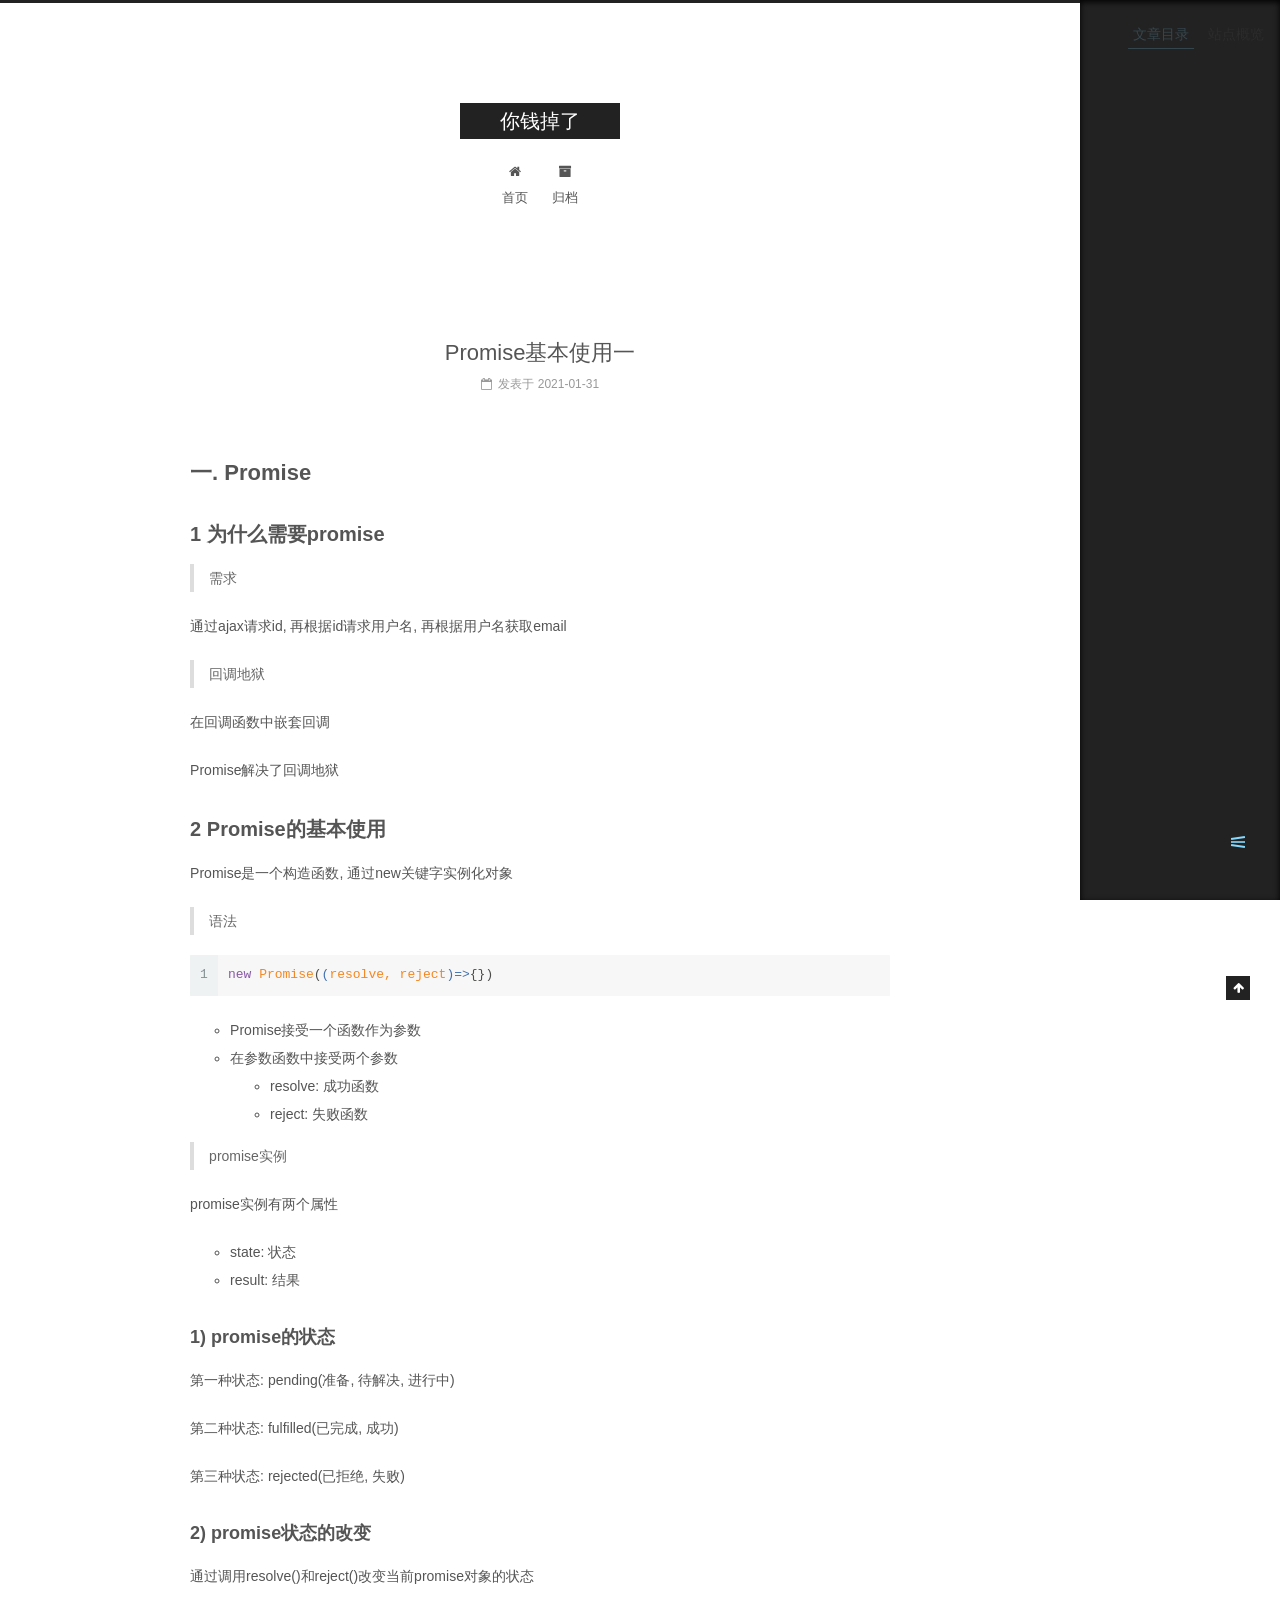
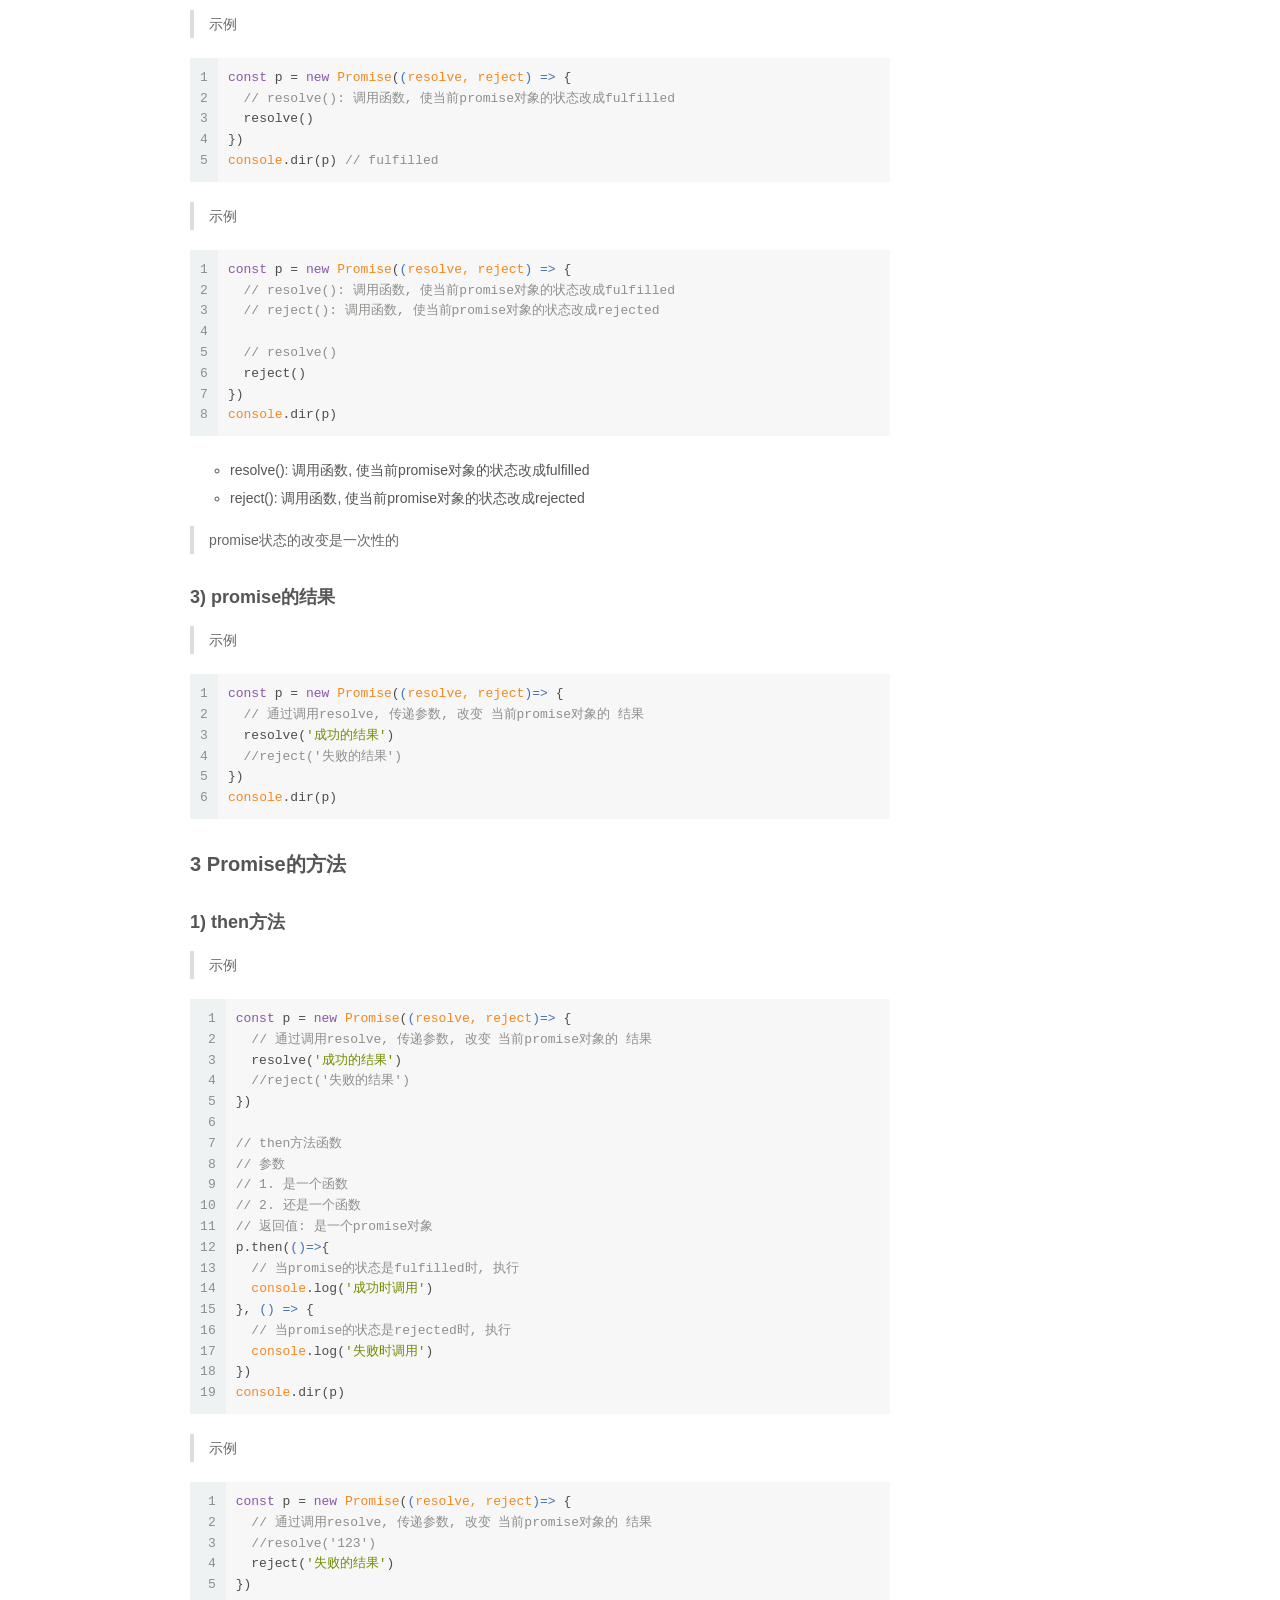
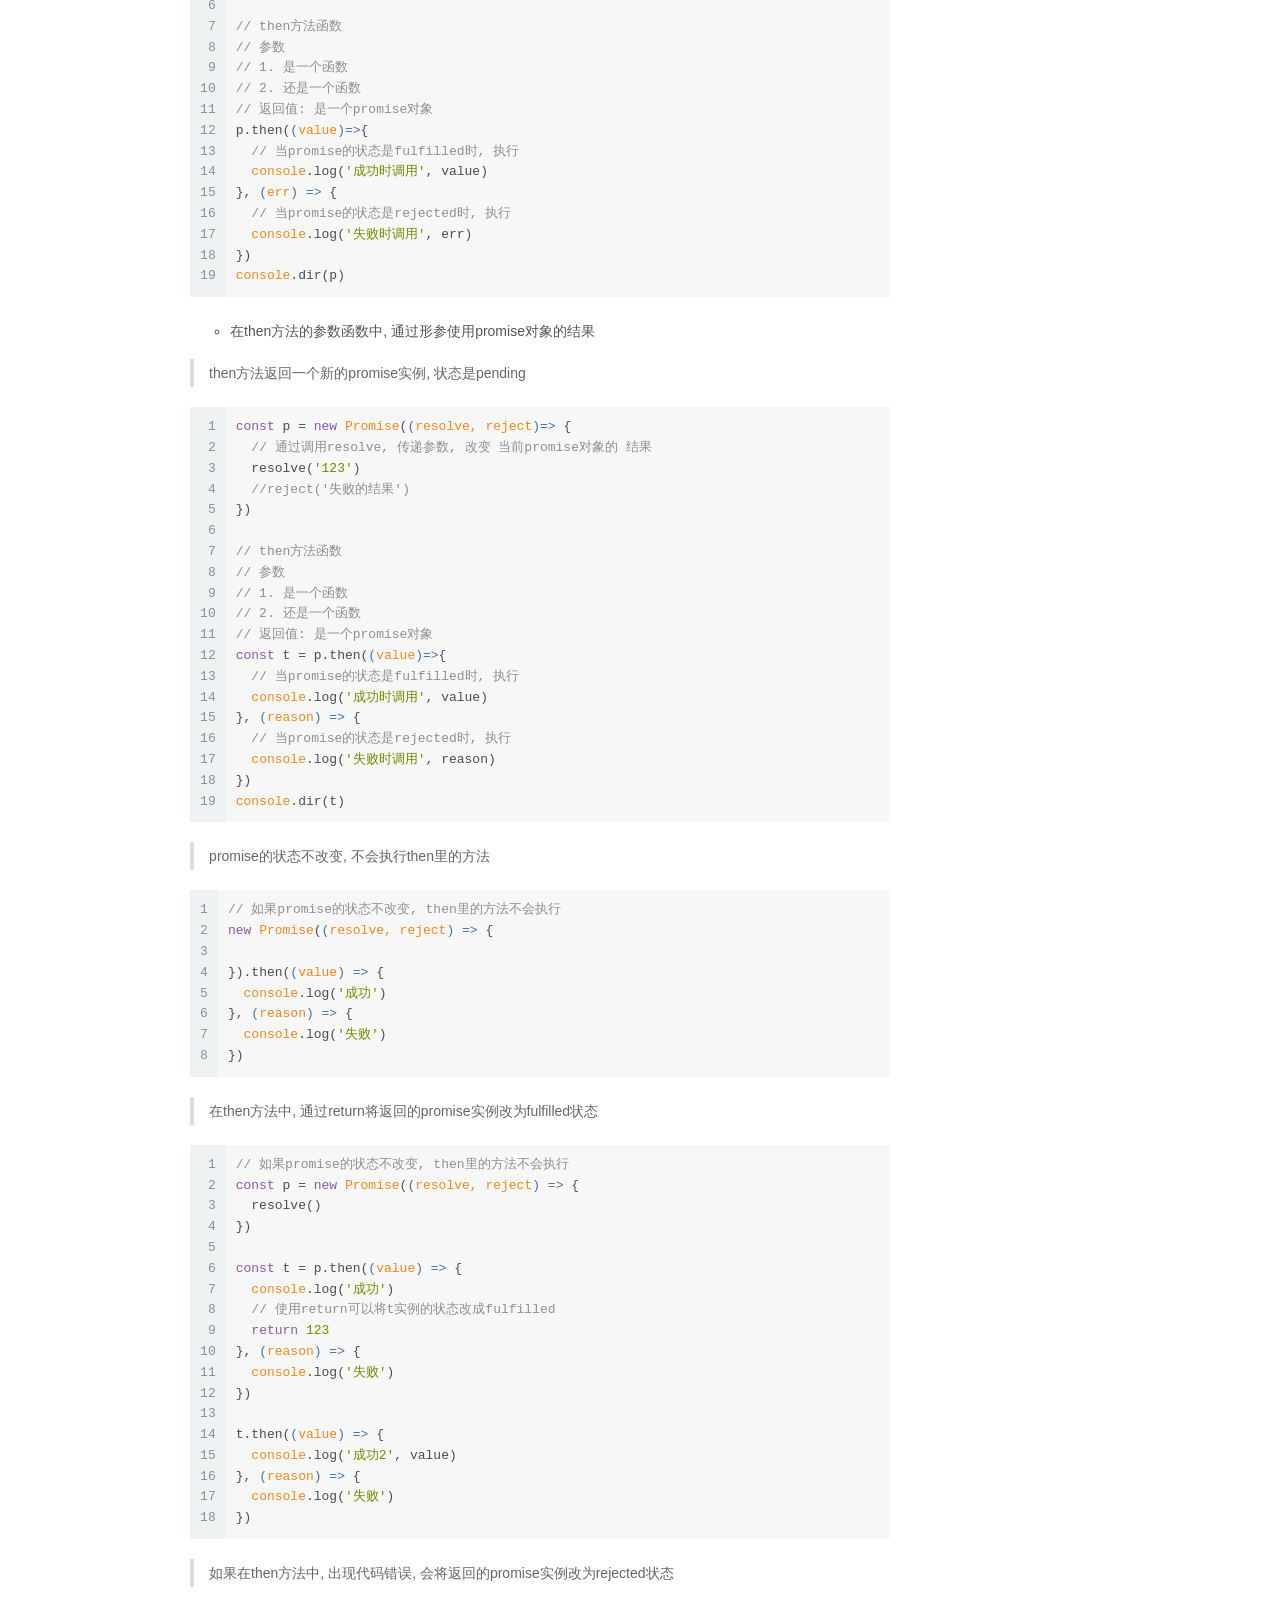
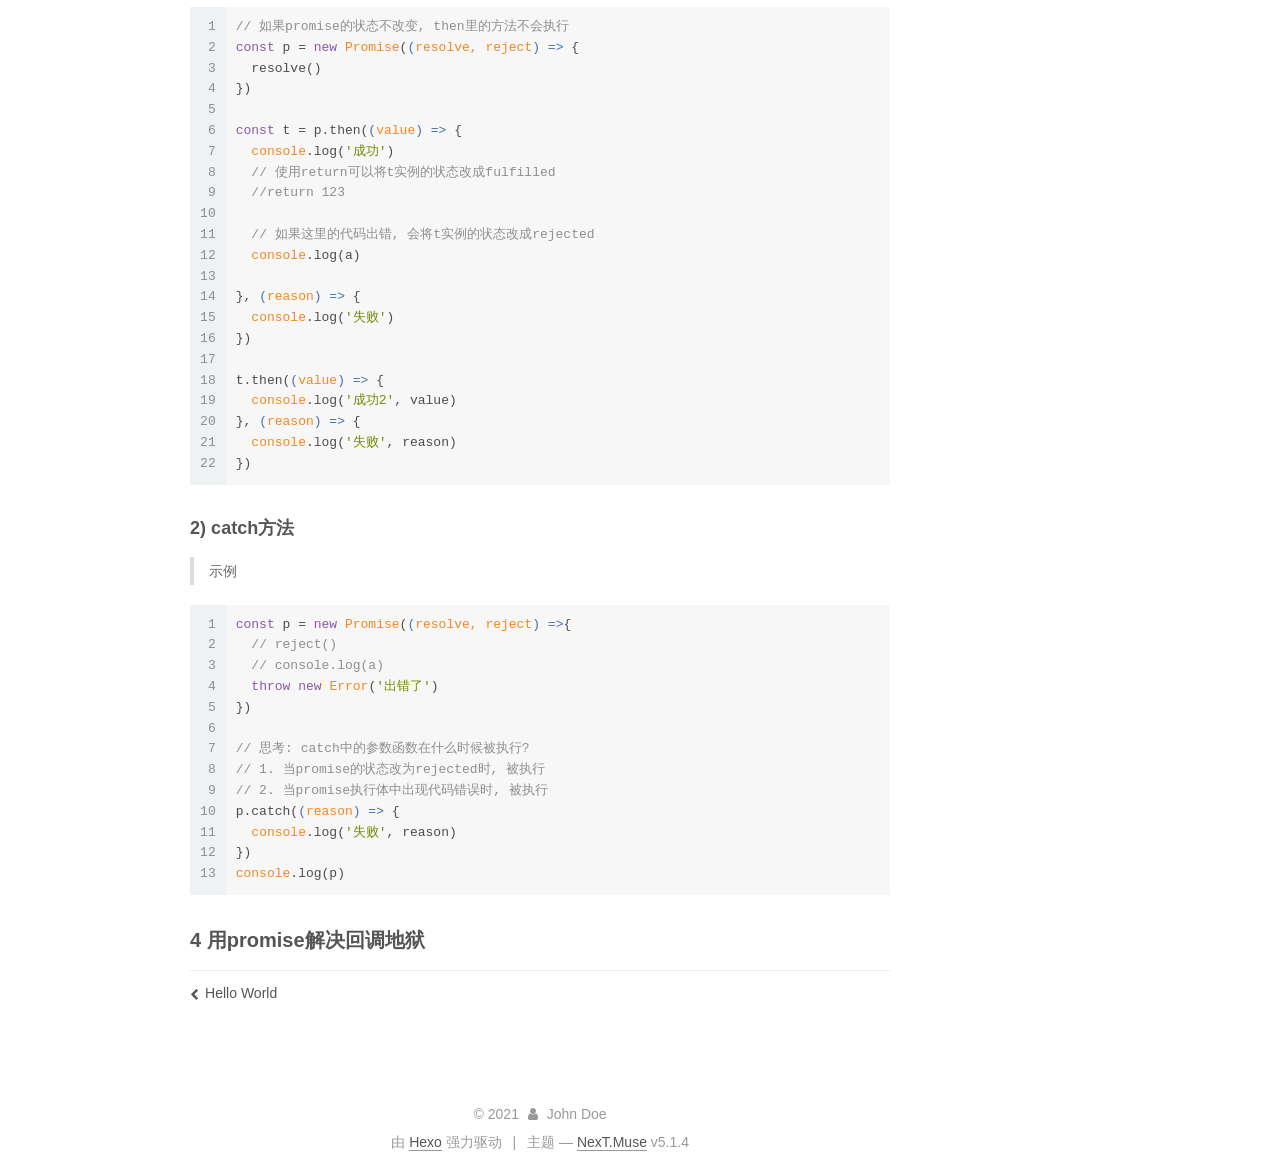
<file: 2021/01/31/Promise基本使用一/index.html>
<!DOCTYPE html>



  


<html class="theme-next muse use-motion" lang="zh-Hans">
<head>
  <meta charset="UTF-8"/>
<meta http-equiv="X-UA-Compatible" content="IE=edge" />
<meta name="viewport" content="width=device-width, initial-scale=1, maximum-scale=1"/>
<meta name="theme-color" content="#222">









<meta http-equiv="Cache-Control" content="no-transform" />
<meta http-equiv="Cache-Control" content="no-siteapp" />
















  
  
  <link href="/lib/fancybox/source/jquery.fancybox.css?v=2.1.5" rel="stylesheet" type="text/css" />







<link href="/lib/font-awesome/css/font-awesome.min.css?v=4.6.2" rel="stylesheet" type="text/css" />

<link href="/css/main.css?v=5.1.4" rel="stylesheet" type="text/css" />


  <link rel="apple-touch-icon" sizes="180x180" href="/images/apple-touch-icon-next.png?v=5.1.4">


  <link rel="icon" type="image/png" sizes="32x32" href="/images/favicon-32x32-next.png?v=5.1.4">


  <link rel="icon" type="image/png" sizes="16x16" href="/images/favicon-16x16-next.png?v=5.1.4">


  <link rel="mask-icon" href="/images/logo.svg?v=5.1.4" color="#222">





  <meta name="keywords" content="Hexo, NexT" />










<meta name="description" content="一. Promise1 为什么需要promise 需求  通过ajax请求id, 再根据id请求用户名, 再根据用户名获取email  回调地狱  在回调函数中嵌套回调 Promise解决了回调地狱 2 Promise的基本使用Promise是一个构造函数, 通过new关键字实例化对象  语法  1new Promise((resolve, reject)&#x3D;&gt;&amp;#123;&amp;#125;)">
<meta property="og:type" content="article">
<meta property="og:title" content="Promise基本使用一">
<meta property="og:url" content="http://example.com/2021/01/31/Promise%E5%9F%BA%E6%9C%AC%E4%BD%BF%E7%94%A8%E4%B8%80/index.html">
<meta property="og:site_name" content="你钱掉了">
<meta property="og:description" content="一. Promise1 为什么需要promise 需求  通过ajax请求id, 再根据id请求用户名, 再根据用户名获取email  回调地狱  在回调函数中嵌套回调 Promise解决了回调地狱 2 Promise的基本使用Promise是一个构造函数, 通过new关键字实例化对象  语法  1new Promise((resolve, reject)&#x3D;&gt;&amp;#123;&amp;#125;)">
<meta property="og:locale">
<meta property="article:published_time" content="2021-01-31T13:00:20.000Z">
<meta property="article:modified_time" content="2021-01-31T13:00:51.123Z">
<meta property="article:author" content="John Doe">
<meta name="twitter:card" content="summary">



<script type="text/javascript" id="hexo.configurations">
  var NexT = window.NexT || {};
  var CONFIG = {
    root: '',
    scheme: 'Muse',
    version: '5.1.4',
    sidebar: {"position":"left","display":"post","offset":12,"b2t":false,"scrollpercent":false,"onmobile":false},
    fancybox: true,
    tabs: true,
    motion: {"enable":true,"async":false,"transition":{"post_block":"fadeIn","post_header":"slideDownIn","post_body":"slideDownIn","coll_header":"slideLeftIn","sidebar":"slideUpIn"}},
    duoshuo: {
      userId: '0',
      author: '博主'
    },
    algolia: {
      applicationID: '',
      apiKey: '',
      indexName: '',
      hits: {"per_page":10},
      labels: {"input_placeholder":"Search for Posts","hits_empty":"We didn't find any results for the search: ${query}","hits_stats":"${hits} results found in ${time} ms"}
    }
  };
</script>



  <link rel="canonical" href="http://example.com/2021/01/31/Promise基本使用一/"/>





  <title>Promise基本使用一 | 你钱掉了</title>
  








<meta name="generator" content="Hexo 5.2.0"></head>

<body itemscope itemtype="http://schema.org/WebPage" lang="zh-Hans">

  
  
    
  

  <div class="container sidebar-position-left page-post-detail">
    <div class="headband"></div>

    <header id="header" class="header" itemscope itemtype="http://schema.org/WPHeader">
      <div class="header-inner"><div class="site-brand-wrapper">
  <div class="site-meta ">
    

    <div class="custom-logo-site-title">
      <a href="/"  class="brand" rel="start">
        <span class="logo-line-before"><i></i></span>
        <span class="site-title">你钱掉了</span>
        <span class="logo-line-after"><i></i></span>
      </a>
    </div>
      
        <p class="site-subtitle"></p>
      
  </div>

  <div class="site-nav-toggle">
    <button>
      <span class="btn-bar"></span>
      <span class="btn-bar"></span>
      <span class="btn-bar"></span>
    </button>
  </div>
</div>

<nav class="site-nav">
  

  
    <ul id="menu" class="menu">
      
        
        <li class="menu-item menu-item-home">
          <a href="/%20" rel="section">
            
              <i class="menu-item-icon fa fa-fw fa-home"></i> <br />
            
            首页
          </a>
        </li>
      
        
        <li class="menu-item menu-item-archives">
          <a href="/archives/%20" rel="section">
            
              <i class="menu-item-icon fa fa-fw fa-archive"></i> <br />
            
            归档
          </a>
        </li>
      

      
    </ul>
  

  
</nav>



 </div>
    </header>

    <main id="main" class="main">
      <div class="main-inner">
        <div class="content-wrap">
          <div id="content" class="content">
            

  <div id="posts" class="posts-expand">
    

  

  
  
  

  <article class="post post-type-normal" itemscope itemtype="http://schema.org/Article">
  
  
  
  <div class="post-block">
    <link itemprop="mainEntityOfPage" href="http://example.com/2021/01/31/Promise%E5%9F%BA%E6%9C%AC%E4%BD%BF%E7%94%A8%E4%B8%80/">

    <span hidden itemprop="author" itemscope itemtype="http://schema.org/Person">
      <meta itemprop="name" content="">
      <meta itemprop="description" content="">
      <meta itemprop="image" content="/images/avatar.gif">
    </span>

    <span hidden itemprop="publisher" itemscope itemtype="http://schema.org/Organization">
      <meta itemprop="name" content="你钱掉了">
    </span>

    
      <header class="post-header">

        
        
          <h1 class="post-title" itemprop="name headline">Promise基本使用一</h1>
        

        <div class="post-meta">
          <span class="post-time">
            
              <span class="post-meta-item-icon">
                <i class="fa fa-calendar-o"></i>
              </span>
              
                <span class="post-meta-item-text">发表于</span>
              
              <time title="创建于" itemprop="dateCreated datePublished" datetime="2021-01-31T21:00:20+08:00">
                2021-01-31
              </time>
            

            

            
          </span>

          

          
            
          

          
          

          

          

          

        </div>
      </header>
    

    
    
    
    <div class="post-body" itemprop="articleBody">

      
      

      
        <h1 id="一-Promise"><a href="#一-Promise" class="headerlink" title="一. Promise"></a>一. Promise</h1><h2 id="1-为什么需要promise"><a href="#1-为什么需要promise" class="headerlink" title="1 为什么需要promise"></a>1 为什么需要promise</h2><blockquote>
<p>需求</p>
</blockquote>
<p>通过ajax请求id, 再根据id请求用户名, 再根据用户名获取email</p>
<blockquote>
<p>回调地狱</p>
</blockquote>
<p>在回调函数中嵌套回调</p>
<p>Promise解决了回调地狱</p>
<h2 id="2-Promise的基本使用"><a href="#2-Promise的基本使用" class="headerlink" title="2 Promise的基本使用"></a>2 Promise的基本使用</h2><p>Promise是一个构造函数, 通过new关键字实例化对象</p>
<blockquote>
<p>语法</p>
</blockquote>
<figure class="highlight js"><table><tr><td class="gutter"><pre><span class="line">1</span><br></pre></td><td class="code"><pre><span class="line"><span class="keyword">new</span> <span class="built_in">Promise</span>(<span class="function">(<span class="params">resolve, reject</span>)=&gt;</span>&#123;&#125;)</span><br></pre></td></tr></table></figure>

<ul>
<li>Promise接受一个函数作为参数</li>
<li>在参数函数中接受两个参数<ul>
<li>resolve: 成功函数</li>
<li>reject: 失败函数</li>
</ul>
</li>
</ul>
<blockquote>
<p>promise实例</p>
</blockquote>
<p>promise实例有两个属性</p>
<ul>
<li>state: 状态</li>
<li>result: 结果</li>
</ul>
<h3 id="1-promise的状态"><a href="#1-promise的状态" class="headerlink" title="1) promise的状态"></a>1) promise的状态</h3><p>第一种状态: pending(准备, 待解决, 进行中)</p>
<p>第二种状态: fulfilled(已完成, 成功)</p>
<p>第三种状态: rejected(已拒绝, 失败)</p>
<h3 id="2-promise状态的改变"><a href="#2-promise状态的改变" class="headerlink" title="2) promise状态的改变"></a>2) promise状态的改变</h3><p>通过调用resolve()和reject()改变当前promise对象的状态</p>
<blockquote>
<p>示例</p>
</blockquote>
<figure class="highlight js"><table><tr><td class="gutter"><pre><span class="line">1</span><br><span class="line">2</span><br><span class="line">3</span><br><span class="line">4</span><br><span class="line">5</span><br></pre></td><td class="code"><pre><span class="line"><span class="keyword">const</span> p = <span class="keyword">new</span> <span class="built_in">Promise</span>(<span class="function">(<span class="params">resolve, reject</span>) =&gt;</span> &#123;</span><br><span class="line">  <span class="comment">// resolve(): 调用函数, 使当前promise对象的状态改成fulfilled</span></span><br><span class="line">  resolve()</span><br><span class="line">&#125;)</span><br><span class="line"><span class="built_in">console</span>.dir(p) <span class="comment">// fulfilled</span></span><br></pre></td></tr></table></figure>

<blockquote>
<p>示例</p>
</blockquote>
<figure class="highlight js"><table><tr><td class="gutter"><pre><span class="line">1</span><br><span class="line">2</span><br><span class="line">3</span><br><span class="line">4</span><br><span class="line">5</span><br><span class="line">6</span><br><span class="line">7</span><br><span class="line">8</span><br></pre></td><td class="code"><pre><span class="line"><span class="keyword">const</span> p = <span class="keyword">new</span> <span class="built_in">Promise</span>(<span class="function">(<span class="params">resolve, reject</span>) =&gt;</span> &#123;</span><br><span class="line">  <span class="comment">// resolve(): 调用函数, 使当前promise对象的状态改成fulfilled</span></span><br><span class="line">  <span class="comment">// reject(): 调用函数, 使当前promise对象的状态改成rejected</span></span><br><span class="line"></span><br><span class="line">  <span class="comment">// resolve()</span></span><br><span class="line">  reject()</span><br><span class="line">&#125;)</span><br><span class="line"><span class="built_in">console</span>.dir(p)</span><br></pre></td></tr></table></figure>

<ul>
<li>resolve(): 调用函数, 使当前promise对象的状态改成fulfilled</li>
<li>reject(): 调用函数, 使当前promise对象的状态改成rejected</li>
</ul>
<blockquote>
<p>promise状态的改变是一次性的</p>
</blockquote>
<h3 id="3-promise的结果"><a href="#3-promise的结果" class="headerlink" title="3) promise的结果"></a>3) promise的结果</h3><blockquote>
<p>示例</p>
</blockquote>
<figure class="highlight js"><table><tr><td class="gutter"><pre><span class="line">1</span><br><span class="line">2</span><br><span class="line">3</span><br><span class="line">4</span><br><span class="line">5</span><br><span class="line">6</span><br></pre></td><td class="code"><pre><span class="line"><span class="keyword">const</span> p = <span class="keyword">new</span> <span class="built_in">Promise</span>(<span class="function">(<span class="params">resolve, reject</span>)=&gt;</span> &#123;</span><br><span class="line">  <span class="comment">// 通过调用resolve, 传递参数, 改变 当前promise对象的 结果</span></span><br><span class="line">  resolve(<span class="string">&#x27;成功的结果&#x27;</span>)</span><br><span class="line">  <span class="comment">//reject(&#x27;失败的结果&#x27;)</span></span><br><span class="line">&#125;)</span><br><span class="line"><span class="built_in">console</span>.dir(p)</span><br></pre></td></tr></table></figure>

<h2 id="3-Promise的方法"><a href="#3-Promise的方法" class="headerlink" title="3 Promise的方法"></a>3 Promise的方法</h2><h3 id="1-then方法"><a href="#1-then方法" class="headerlink" title="1) then方法"></a>1) then方法</h3><blockquote>
<p>示例</p>
</blockquote>
<figure class="highlight js"><table><tr><td class="gutter"><pre><span class="line">1</span><br><span class="line">2</span><br><span class="line">3</span><br><span class="line">4</span><br><span class="line">5</span><br><span class="line">6</span><br><span class="line">7</span><br><span class="line">8</span><br><span class="line">9</span><br><span class="line">10</span><br><span class="line">11</span><br><span class="line">12</span><br><span class="line">13</span><br><span class="line">14</span><br><span class="line">15</span><br><span class="line">16</span><br><span class="line">17</span><br><span class="line">18</span><br><span class="line">19</span><br></pre></td><td class="code"><pre><span class="line"><span class="keyword">const</span> p = <span class="keyword">new</span> <span class="built_in">Promise</span>(<span class="function">(<span class="params">resolve, reject</span>)=&gt;</span> &#123;</span><br><span class="line">  <span class="comment">// 通过调用resolve, 传递参数, 改变 当前promise对象的 结果</span></span><br><span class="line">  resolve(<span class="string">&#x27;成功的结果&#x27;</span>)</span><br><span class="line">  <span class="comment">//reject(&#x27;失败的结果&#x27;)</span></span><br><span class="line">&#125;)</span><br><span class="line"></span><br><span class="line"><span class="comment">// then方法函数</span></span><br><span class="line"><span class="comment">// 参数</span></span><br><span class="line"><span class="comment">// 1. 是一个函数</span></span><br><span class="line"><span class="comment">// 2. 还是一个函数</span></span><br><span class="line"><span class="comment">// 返回值: 是一个promise对象</span></span><br><span class="line">p.then(<span class="function">()=&gt;</span>&#123;</span><br><span class="line">  <span class="comment">// 当promise的状态是fulfilled时, 执行</span></span><br><span class="line">  <span class="built_in">console</span>.log(<span class="string">&#x27;成功时调用&#x27;</span>)</span><br><span class="line">&#125;, <span class="function">() =&gt;</span> &#123;</span><br><span class="line">  <span class="comment">// 当promise的状态是rejected时, 执行</span></span><br><span class="line">  <span class="built_in">console</span>.log(<span class="string">&#x27;失败时调用&#x27;</span>)</span><br><span class="line">&#125;)</span><br><span class="line"><span class="built_in">console</span>.dir(p)</span><br></pre></td></tr></table></figure>

<blockquote>
<p>示例</p>
</blockquote>
<figure class="highlight js"><table><tr><td class="gutter"><pre><span class="line">1</span><br><span class="line">2</span><br><span class="line">3</span><br><span class="line">4</span><br><span class="line">5</span><br><span class="line">6</span><br><span class="line">7</span><br><span class="line">8</span><br><span class="line">9</span><br><span class="line">10</span><br><span class="line">11</span><br><span class="line">12</span><br><span class="line">13</span><br><span class="line">14</span><br><span class="line">15</span><br><span class="line">16</span><br><span class="line">17</span><br><span class="line">18</span><br><span class="line">19</span><br></pre></td><td class="code"><pre><span class="line"><span class="keyword">const</span> p = <span class="keyword">new</span> <span class="built_in">Promise</span>(<span class="function">(<span class="params">resolve, reject</span>)=&gt;</span> &#123;</span><br><span class="line">  <span class="comment">// 通过调用resolve, 传递参数, 改变 当前promise对象的 结果</span></span><br><span class="line">  <span class="comment">//resolve(&#x27;123&#x27;)</span></span><br><span class="line">  reject(<span class="string">&#x27;失败的结果&#x27;</span>)</span><br><span class="line">&#125;)</span><br><span class="line"></span><br><span class="line"><span class="comment">// then方法函数</span></span><br><span class="line"><span class="comment">// 参数</span></span><br><span class="line"><span class="comment">// 1. 是一个函数</span></span><br><span class="line"><span class="comment">// 2. 还是一个函数</span></span><br><span class="line"><span class="comment">// 返回值: 是一个promise对象</span></span><br><span class="line">p.then(<span class="function">(<span class="params">value</span>)=&gt;</span>&#123;</span><br><span class="line">  <span class="comment">// 当promise的状态是fulfilled时, 执行</span></span><br><span class="line">  <span class="built_in">console</span>.log(<span class="string">&#x27;成功时调用&#x27;</span>, value)</span><br><span class="line">&#125;, <span class="function">(<span class="params">err</span>) =&gt;</span> &#123;</span><br><span class="line">  <span class="comment">// 当promise的状态是rejected时, 执行</span></span><br><span class="line">  <span class="built_in">console</span>.log(<span class="string">&#x27;失败时调用&#x27;</span>, err)</span><br><span class="line">&#125;)</span><br><span class="line"><span class="built_in">console</span>.dir(p)</span><br></pre></td></tr></table></figure>

<ul>
<li>在then方法的参数函数中, 通过形参使用promise对象的结果</li>
</ul>
<blockquote>
<p>then方法返回一个新的promise实例, 状态是pending</p>
</blockquote>
<figure class="highlight js"><table><tr><td class="gutter"><pre><span class="line">1</span><br><span class="line">2</span><br><span class="line">3</span><br><span class="line">4</span><br><span class="line">5</span><br><span class="line">6</span><br><span class="line">7</span><br><span class="line">8</span><br><span class="line">9</span><br><span class="line">10</span><br><span class="line">11</span><br><span class="line">12</span><br><span class="line">13</span><br><span class="line">14</span><br><span class="line">15</span><br><span class="line">16</span><br><span class="line">17</span><br><span class="line">18</span><br><span class="line">19</span><br></pre></td><td class="code"><pre><span class="line"><span class="keyword">const</span> p = <span class="keyword">new</span> <span class="built_in">Promise</span>(<span class="function">(<span class="params">resolve, reject</span>)=&gt;</span> &#123;</span><br><span class="line">  <span class="comment">// 通过调用resolve, 传递参数, 改变 当前promise对象的 结果</span></span><br><span class="line">  resolve(<span class="string">&#x27;123&#x27;</span>)</span><br><span class="line">  <span class="comment">//reject(&#x27;失败的结果&#x27;)</span></span><br><span class="line">&#125;)</span><br><span class="line"></span><br><span class="line"><span class="comment">// then方法函数</span></span><br><span class="line"><span class="comment">// 参数</span></span><br><span class="line"><span class="comment">// 1. 是一个函数</span></span><br><span class="line"><span class="comment">// 2. 还是一个函数</span></span><br><span class="line"><span class="comment">// 返回值: 是一个promise对象</span></span><br><span class="line"><span class="keyword">const</span> t = p.then(<span class="function">(<span class="params">value</span>)=&gt;</span>&#123;</span><br><span class="line">  <span class="comment">// 当promise的状态是fulfilled时, 执行</span></span><br><span class="line">  <span class="built_in">console</span>.log(<span class="string">&#x27;成功时调用&#x27;</span>, value)</span><br><span class="line">&#125;, <span class="function">(<span class="params">reason</span>) =&gt;</span> &#123;</span><br><span class="line">  <span class="comment">// 当promise的状态是rejected时, 执行</span></span><br><span class="line">  <span class="built_in">console</span>.log(<span class="string">&#x27;失败时调用&#x27;</span>, reason)</span><br><span class="line">&#125;)</span><br><span class="line"><span class="built_in">console</span>.dir(t)</span><br></pre></td></tr></table></figure>

<blockquote>
<p>promise的状态不改变, 不会执行then里的方法</p>
</blockquote>
<figure class="highlight js"><table><tr><td class="gutter"><pre><span class="line">1</span><br><span class="line">2</span><br><span class="line">3</span><br><span class="line">4</span><br><span class="line">5</span><br><span class="line">6</span><br><span class="line">7</span><br><span class="line">8</span><br></pre></td><td class="code"><pre><span class="line"><span class="comment">// 如果promise的状态不改变, then里的方法不会执行</span></span><br><span class="line"><span class="keyword">new</span> <span class="built_in">Promise</span>(<span class="function">(<span class="params">resolve, reject</span>) =&gt;</span> &#123;</span><br><span class="line"></span><br><span class="line">&#125;).then(<span class="function">(<span class="params">value</span>) =&gt;</span> &#123;</span><br><span class="line">  <span class="built_in">console</span>.log(<span class="string">&#x27;成功&#x27;</span>)</span><br><span class="line">&#125;, <span class="function">(<span class="params">reason</span>) =&gt;</span> &#123;</span><br><span class="line">  <span class="built_in">console</span>.log(<span class="string">&#x27;失败&#x27;</span>)</span><br><span class="line">&#125;)</span><br></pre></td></tr></table></figure>

<blockquote>
<p>在then方法中, 通过return将返回的promise实例改为fulfilled状态</p>
</blockquote>
<figure class="highlight js"><table><tr><td class="gutter"><pre><span class="line">1</span><br><span class="line">2</span><br><span class="line">3</span><br><span class="line">4</span><br><span class="line">5</span><br><span class="line">6</span><br><span class="line">7</span><br><span class="line">8</span><br><span class="line">9</span><br><span class="line">10</span><br><span class="line">11</span><br><span class="line">12</span><br><span class="line">13</span><br><span class="line">14</span><br><span class="line">15</span><br><span class="line">16</span><br><span class="line">17</span><br><span class="line">18</span><br></pre></td><td class="code"><pre><span class="line"><span class="comment">// 如果promise的状态不改变, then里的方法不会执行</span></span><br><span class="line"><span class="keyword">const</span> p = <span class="keyword">new</span> <span class="built_in">Promise</span>(<span class="function">(<span class="params">resolve, reject</span>) =&gt;</span> &#123;</span><br><span class="line">  resolve()</span><br><span class="line">&#125;)</span><br><span class="line"></span><br><span class="line"><span class="keyword">const</span> t = p.then(<span class="function">(<span class="params">value</span>) =&gt;</span> &#123;</span><br><span class="line">  <span class="built_in">console</span>.log(<span class="string">&#x27;成功&#x27;</span>)</span><br><span class="line">  <span class="comment">// 使用return可以将t实例的状态改成fulfilled</span></span><br><span class="line">  <span class="keyword">return</span> <span class="number">123</span></span><br><span class="line">&#125;, <span class="function">(<span class="params">reason</span>) =&gt;</span> &#123;</span><br><span class="line">  <span class="built_in">console</span>.log(<span class="string">&#x27;失败&#x27;</span>)</span><br><span class="line">&#125;)</span><br><span class="line"></span><br><span class="line">t.then(<span class="function">(<span class="params">value</span>) =&gt;</span> &#123;</span><br><span class="line">  <span class="built_in">console</span>.log(<span class="string">&#x27;成功2&#x27;</span>, value)</span><br><span class="line">&#125;, <span class="function">(<span class="params">reason</span>) =&gt;</span> &#123;</span><br><span class="line">  <span class="built_in">console</span>.log(<span class="string">&#x27;失败&#x27;</span>)</span><br><span class="line">&#125;)</span><br></pre></td></tr></table></figure>

<blockquote>
<p>如果在then方法中, 出现代码错误, 会将返回的promise实例改为rejected状态</p>
</blockquote>
<figure class="highlight js"><table><tr><td class="gutter"><pre><span class="line">1</span><br><span class="line">2</span><br><span class="line">3</span><br><span class="line">4</span><br><span class="line">5</span><br><span class="line">6</span><br><span class="line">7</span><br><span class="line">8</span><br><span class="line">9</span><br><span class="line">10</span><br><span class="line">11</span><br><span class="line">12</span><br><span class="line">13</span><br><span class="line">14</span><br><span class="line">15</span><br><span class="line">16</span><br><span class="line">17</span><br><span class="line">18</span><br><span class="line">19</span><br><span class="line">20</span><br><span class="line">21</span><br><span class="line">22</span><br></pre></td><td class="code"><pre><span class="line"><span class="comment">// 如果promise的状态不改变, then里的方法不会执行</span></span><br><span class="line"><span class="keyword">const</span> p = <span class="keyword">new</span> <span class="built_in">Promise</span>(<span class="function">(<span class="params">resolve, reject</span>) =&gt;</span> &#123;</span><br><span class="line">  resolve()</span><br><span class="line">&#125;)</span><br><span class="line"></span><br><span class="line"><span class="keyword">const</span> t = p.then(<span class="function">(<span class="params">value</span>) =&gt;</span> &#123;</span><br><span class="line">  <span class="built_in">console</span>.log(<span class="string">&#x27;成功&#x27;</span>)</span><br><span class="line">  <span class="comment">// 使用return可以将t实例的状态改成fulfilled</span></span><br><span class="line">  <span class="comment">//return 123</span></span><br><span class="line"></span><br><span class="line">  <span class="comment">// 如果这里的代码出错, 会将t实例的状态改成rejected</span></span><br><span class="line">  <span class="built_in">console</span>.log(a)</span><br><span class="line"></span><br><span class="line">&#125;, <span class="function">(<span class="params">reason</span>) =&gt;</span> &#123;</span><br><span class="line">  <span class="built_in">console</span>.log(<span class="string">&#x27;失败&#x27;</span>)</span><br><span class="line">&#125;)</span><br><span class="line"></span><br><span class="line">t.then(<span class="function">(<span class="params">value</span>) =&gt;</span> &#123;</span><br><span class="line">  <span class="built_in">console</span>.log(<span class="string">&#x27;成功2&#x27;</span>, value)</span><br><span class="line">&#125;, <span class="function">(<span class="params">reason</span>) =&gt;</span> &#123;</span><br><span class="line">  <span class="built_in">console</span>.log(<span class="string">&#x27;失败&#x27;</span>, reason)</span><br><span class="line">&#125;)</span><br></pre></td></tr></table></figure>

<h3 id="2-catch方法"><a href="#2-catch方法" class="headerlink" title="2) catch方法"></a>2) catch方法</h3><blockquote>
<p>示例</p>
</blockquote>
<figure class="highlight js"><table><tr><td class="gutter"><pre><span class="line">1</span><br><span class="line">2</span><br><span class="line">3</span><br><span class="line">4</span><br><span class="line">5</span><br><span class="line">6</span><br><span class="line">7</span><br><span class="line">8</span><br><span class="line">9</span><br><span class="line">10</span><br><span class="line">11</span><br><span class="line">12</span><br><span class="line">13</span><br></pre></td><td class="code"><pre><span class="line"><span class="keyword">const</span> p = <span class="keyword">new</span> <span class="built_in">Promise</span>(<span class="function">(<span class="params">resolve, reject</span>) =&gt;</span>&#123;</span><br><span class="line">  <span class="comment">// reject()</span></span><br><span class="line">  <span class="comment">// console.log(a)</span></span><br><span class="line">  <span class="keyword">throw</span> <span class="keyword">new</span> <span class="built_in">Error</span>(<span class="string">&#x27;出错了&#x27;</span>)</span><br><span class="line">&#125;)</span><br><span class="line"></span><br><span class="line"><span class="comment">// 思考: catch中的参数函数在什么时候被执行?</span></span><br><span class="line"><span class="comment">// 1. 当promise的状态改为rejected时, 被执行</span></span><br><span class="line"><span class="comment">// 2. 当promise执行体中出现代码错误时, 被执行</span></span><br><span class="line">p.catch(<span class="function">(<span class="params">reason</span>) =&gt;</span> &#123;</span><br><span class="line">  <span class="built_in">console</span>.log(<span class="string">&#x27;失败&#x27;</span>, reason)</span><br><span class="line">&#125;)</span><br><span class="line"><span class="built_in">console</span>.log(p)</span><br></pre></td></tr></table></figure>

<h2 id="4-用promise解决回调地狱"><a href="#4-用promise解决回调地狱" class="headerlink" title="4 用promise解决回调地狱"></a>4 用promise解决回调地狱</h2>
      
    </div>
    
    
    

    

    

    

    <footer class="post-footer">
      

      
      
      

      
        <div class="post-nav">
          <div class="post-nav-next post-nav-item">
            
              <a href="/2020/12/13/hello-world/" rel="next" title="Hello World">
                <i class="fa fa-chevron-left"></i> Hello World
              </a>
            
          </div>

          <span class="post-nav-divider"></span>

          <div class="post-nav-prev post-nav-item">
            
          </div>
        </div>
      

      
      
    </footer>
  </div>
  
  
  
  </article>



    <div class="post-spread">
      
    </div>
  </div>


          </div>
          


          

  



        </div>
        
          
  
  <div class="sidebar-toggle">
    <div class="sidebar-toggle-line-wrap">
      <span class="sidebar-toggle-line sidebar-toggle-line-first"></span>
      <span class="sidebar-toggle-line sidebar-toggle-line-middle"></span>
      <span class="sidebar-toggle-line sidebar-toggle-line-last"></span>
    </div>
  </div>

  <aside id="sidebar" class="sidebar">
    
    <div class="sidebar-inner">

      

      
        <ul class="sidebar-nav motion-element">
          <li class="sidebar-nav-toc sidebar-nav-active" data-target="post-toc-wrap">
            文章目录
          </li>
          <li class="sidebar-nav-overview" data-target="site-overview-wrap">
            站点概览
          </li>
        </ul>
      

      <section class="site-overview-wrap sidebar-panel">
        <div class="site-overview">
          <div class="site-author motion-element" itemprop="author" itemscope itemtype="http://schema.org/Person">
            
              <p class="site-author-name" itemprop="name"></p>
              <p class="site-description motion-element" itemprop="description"></p>
          </div>

          <nav class="site-state motion-element">

            
              <div class="site-state-item site-state-posts">
              
                <a href="/archives/%20%7C%7C%20archive">
              
                  <span class="site-state-item-count">2</span>
                  <span class="site-state-item-name">日志</span>
                </a>
              </div>
            

            

            

          </nav>

          

          

          
          

          
          

          

        </div>
      </section>

      
      <!--noindex-->
        <section class="post-toc-wrap motion-element sidebar-panel sidebar-panel-active">
          <div class="post-toc">

            
              
            

            
              <div class="post-toc-content"><ol class="nav"><li class="nav-item nav-level-1"><a class="nav-link" href="#%E4%B8%80-Promise"><span class="nav-number">1.</span> <span class="nav-text">一. Promise</span></a><ol class="nav-child"><li class="nav-item nav-level-2"><a class="nav-link" href="#1-%E4%B8%BA%E4%BB%80%E4%B9%88%E9%9C%80%E8%A6%81promise"><span class="nav-number">1.1.</span> <span class="nav-text">1 为什么需要promise</span></a></li><li class="nav-item nav-level-2"><a class="nav-link" href="#2-Promise%E7%9A%84%E5%9F%BA%E6%9C%AC%E4%BD%BF%E7%94%A8"><span class="nav-number">1.2.</span> <span class="nav-text">2 Promise的基本使用</span></a><ol class="nav-child"><li class="nav-item nav-level-3"><a class="nav-link" href="#1-promise%E7%9A%84%E7%8A%B6%E6%80%81"><span class="nav-number">1.2.1.</span> <span class="nav-text">1) promise的状态</span></a></li><li class="nav-item nav-level-3"><a class="nav-link" href="#2-promise%E7%8A%B6%E6%80%81%E7%9A%84%E6%94%B9%E5%8F%98"><span class="nav-number">1.2.2.</span> <span class="nav-text">2) promise状态的改变</span></a></li><li class="nav-item nav-level-3"><a class="nav-link" href="#3-promise%E7%9A%84%E7%BB%93%E6%9E%9C"><span class="nav-number">1.2.3.</span> <span class="nav-text">3) promise的结果</span></a></li></ol></li><li class="nav-item nav-level-2"><a class="nav-link" href="#3-Promise%E7%9A%84%E6%96%B9%E6%B3%95"><span class="nav-number">1.3.</span> <span class="nav-text">3 Promise的方法</span></a><ol class="nav-child"><li class="nav-item nav-level-3"><a class="nav-link" href="#1-then%E6%96%B9%E6%B3%95"><span class="nav-number">1.3.1.</span> <span class="nav-text">1) then方法</span></a></li><li class="nav-item nav-level-3"><a class="nav-link" href="#2-catch%E6%96%B9%E6%B3%95"><span class="nav-number">1.3.2.</span> <span class="nav-text">2) catch方法</span></a></li></ol></li><li class="nav-item nav-level-2"><a class="nav-link" href="#4-%E7%94%A8promise%E8%A7%A3%E5%86%B3%E5%9B%9E%E8%B0%83%E5%9C%B0%E7%8B%B1"><span class="nav-number">1.4.</span> <span class="nav-text">4 用promise解决回调地狱</span></a></li></ol></li></ol></div>
            

          </div>
        </section>
      <!--/noindex-->
      

      

    </div>
  </aside>


        
      </div>
    </main>

    <footer id="footer" class="footer">
      <div class="footer-inner">
        <div class="copyright">&copy; <span itemprop="copyrightYear">2021</span>
  <span class="with-love">
    <i class="fa fa-user"></i>
  </span>
  <span class="author" itemprop="copyrightHolder">John Doe</span>

  
</div>


  <div class="powered-by">由 <a class="theme-link" target="_blank" href="https://hexo.io">Hexo</a> 强力驱动</div>



  <span class="post-meta-divider">|</span>



  <div class="theme-info">主题 &mdash; <a class="theme-link" target="_blank" href="https://github.com/iissnan/hexo-theme-next">NexT.Muse</a> v5.1.4</div>




        







        
      </div>
    </footer>

    
      <div class="back-to-top">
        <i class="fa fa-arrow-up"></i>
        
      </div>
    

    

  </div>

  

<script type="text/javascript">
  if (Object.prototype.toString.call(window.Promise) !== '[object Function]') {
    window.Promise = null;
  }
</script>









  












  
  
    <script type="text/javascript" src="/lib/jquery/index.js?v=2.1.3"></script>
  

  
  
    <script type="text/javascript" src="/lib/fastclick/lib/fastclick.min.js?v=1.0.6"></script>
  

  
  
    <script type="text/javascript" src="/lib/jquery_lazyload/jquery.lazyload.js?v=1.9.7"></script>
  

  
  
    <script type="text/javascript" src="/lib/velocity/velocity.min.js?v=1.2.1"></script>
  

  
  
    <script type="text/javascript" src="/lib/velocity/velocity.ui.min.js?v=1.2.1"></script>
  

  
  
    <script type="text/javascript" src="/lib/fancybox/source/jquery.fancybox.pack.js?v=2.1.5"></script>
  


  


  <script type="text/javascript" src="/js/src/utils.js?v=5.1.4"></script>

  <script type="text/javascript" src="/js/src/motion.js?v=5.1.4"></script>



  
  

  
  <script type="text/javascript" src="/js/src/scrollspy.js?v=5.1.4"></script>
<script type="text/javascript" src="/js/src/post-details.js?v=5.1.4"></script>



  


  <script type="text/javascript" src="/js/src/bootstrap.js?v=5.1.4"></script>



  


  




	





  





  












  





  

  

  

  
  

  

  

  

</body>
</html>
</file>
<file: css/main.css>
/* normalize.css v3.0.2 | MIT License | git.io/normalize */
html {
  font-family: sans-serif; /* 1 */
  -ms-text-size-adjust: 100%; /* 2 */
  -webkit-text-size-adjust: 100%; /* 2 */
}
body {
  margin: 0;
}
article,
aside,
details,
figcaption,
figure,
footer,
header,
hgroup,
main,
menu,
nav,
section,
summary {
  display: block;
}
audio,
canvas,
progress,
video {
  display: inline-block; /* 1 */
  vertical-align: baseline; /* 2 */
}
audio:not([controls]) {
  display: none;
  height: 0;
}
[hidden],
template {
  display: none;
}
a {
  background-color: transparent;
}
a:active,
a:hover {
  outline: 0;
}
abbr[title] {
  border-bottom: 1px dotted;
}
b,
strong {
  font-weight: bold;
}
dfn {
  font-style: italic;
}
h1 {
  font-size: 2em;
  margin: 0.67em 0;
}
mark {
  background: #ff0;
  color: #000;
}
small {
  font-size: 80%;
}
sub,
sup {
  font-size: 75%;
  line-height: 0;
  position: relative;
  vertical-align: baseline;
}
sup {
  top: -0.5em;
}
sub {
  bottom: -0.25em;
}
img {
  border: 0;
}
svg:not(:root) {
  overflow: hidden;
}
figure {
  margin: 1em 40px;
}
hr {
  -moz-box-sizing: content-box;
  box-sizing: content-box;
  height: 0;
}
pre {
  overflow: auto;
}
code,
kbd,
pre,
samp {
  font-family: monospace, monospace;
  font-size: 1em;
}
button,
input,
optgroup,
select,
textarea {
  color: inherit; /* 1 */
  font: inherit; /* 2 */
  margin: 0; /* 3 */
}
button {
  overflow: visible;
}
button,
select {
  text-transform: none;
}
button,
html input[type="button"],
input[type="reset"],
input[type="submit"] {
  -webkit-appearance: button; /* 2 */
  cursor: pointer; /* 3 */
}
button[disabled],
html input[disabled] {
  cursor: default;
}
button::-moz-focus-inner,
input::-moz-focus-inner {
  border: 0;
  padding: 0;
}
input {
  line-height: normal;
}
input[type="checkbox"],
input[type="radio"] {
  box-sizing: border-box; /* 1 */
  padding: 0; /* 2 */
}
input[type="number"]::-webkit-inner-spin-button,
input[type="number"]::-webkit-outer-spin-button {
  height: auto;
}
input[type="search"] {
  -webkit-appearance: textfield; /* 1 */
  -moz-box-sizing: content-box;
  -webkit-box-sizing: content-box; /* 2 */
  box-sizing: content-box;
}
input[type="search"]::-webkit-search-cancel-button,
input[type="search"]::-webkit-search-decoration {
  -webkit-appearance: none;
}
fieldset {
  border: 1px solid #c0c0c0;
  margin: 0 2px;
  padding: 0.35em 0.625em 0.75em;
}
legend {
  border: 0; /* 1 */
  padding: 0; /* 2 */
}
textarea {
  overflow: auto;
}
optgroup {
  font-weight: bold;
}
table {
  border-collapse: collapse;
  border-spacing: 0;
}
td,
th {
  padding: 0;
}
::selection {
  background: #262a30;
  color: #fff;
}
body {
  position: relative;
  font-family: 'Lato', "PingFang SC", "Microsoft YaHei", sans-serif;
  font-size: 14px;
  line-height: 2;
  color: #555;
  background: #fff;
}
@media (max-width: 767px) {
  body {
    padding-right: 0 !important;
  }
}
@media (min-width: 768px) and (max-width: 991px) {
  body {
    padding-right: 0 !important;
  }
}
@media (min-width: 1600px) {
  body {
    font-size: 16px;
  }
}
h1,
h2,
h3,
h4,
h5,
h6 {
  margin: 0;
  padding: 0;
  font-weight: bold;
  line-height: 1.5;
  font-family: 'Lato', "PingFang SC", "Microsoft YaHei", sans-serif;
}
h2,
h3,
h4,
h5,
h6 {
  margin: 20px 0 15px;
}
h1 {
  font-size: 22px;
}
@media (max-width: 767px) {
  h1 {
    font-size: 18px;
  }
}
h2 {
  font-size: 20px;
}
@media (max-width: 767px) {
  h2 {
    font-size: 16px;
  }
}
h3 {
  font-size: 18px;
}
@media (max-width: 767px) {
  h3 {
    font-size: 14px;
  }
}
h4 {
  font-size: 16px;
}
@media (max-width: 767px) {
  h4 {
    font-size: 12px;
  }
}
h5 {
  font-size: 14px;
}
@media (max-width: 767px) {
  h5 {
    font-size: 10px;
  }
}
h6 {
  font-size: 12px;
}
@media (max-width: 767px) {
  h6 {
    font-size: 8px;
  }
}
p {
  margin: 0 0 20px 0;
}
a {
  color: #555;
  text-decoration: none;
  outline: none;
  border-bottom: 1px solid #999;
  word-wrap: break-word;
}
a:hover {
  color: #222;
  border-bottom-color: #222;
}
blockquote {
  margin: 0;
  padding: 0;
}
img {
  display: block;
  margin: auto;
  max-width: 100%;
  height: auto;
}
hr {
  margin: 40px 0;
  height: 3px;
  border: none;
  background-color: #ddd;
  background-image: repeating-linear-gradient(-45deg, #fff, #fff 4px, transparent 4px, transparent 8px);
}
blockquote {
  padding: 0 15px;
  color: #666;
  border-left: 4px solid #ddd;
}
blockquote cite::before {
  content: "-";
  padding: 0 5px;
}
dt {
  font-weight: 700;
}
dd {
  margin: 0;
  padding: 0;
}
kbd {
  border: 1px solid #ccc;
  border-radius: 0.2em;
  box-shadow: 0.1em 0.1em 0.2em rgba(0,0,0,0.1);
  background-color: #f9f9f9;
  font-family: inherit;
  background-image: -webkit-linear-gradient(top, #eee, #fff, #eee);
  padding: 0.1em 0.3em;
  white-space: nowrap;
}
.text-left {
  text-align: left;
}
.text-center {
  text-align: center;
}
.text-right {
  text-align: right;
}
.text-justify {
  text-align: justify;
}
.text-nowrap {
  white-space: nowrap;
}
.text-lowercase {
  text-transform: lowercase;
}
.text-uppercase {
  text-transform: uppercase;
}
.text-capitalize {
  text-transform: capitalize;
}
.center-block {
  display: block;
  margin-left: auto;
  margin-right: auto;
}
.clearfix:before,
.clearfix:after {
  content: " ";
  display: table;
}
.clearfix:after {
  clear: both;
}
.pullquote {
  width: 45%;
}
.pullquote.left {
  float: left;
  margin-left: 5px;
  margin-right: 10px;
}
.pullquote.right {
  float: right;
  margin-left: 10px;
  margin-right: 5px;
}
.affix.affix.affix {
  position: fixed;
}
.translation {
  margin-top: -20px;
  font-size: 14px;
  color: #999;
}
.scrollbar-measure {
  width: 100px;
  height: 100px;
  overflow: scroll;
  position: absolute;
  top: -9999px;
}
.use-motion .motion-element {
  opacity: 0;
}
table {
  margin: 20px 0;
  width: 100%;
  border-collapse: collapse;
  border-spacing: 0;
  border: 1px solid #ddd;
  font-size: 14px;
  table-layout: fixed;
  word-wrap: break-all;
}
table>tbody>tr:nth-of-type(odd) {
  background-color: #f9f9f9;
}
table>tbody>tr:hover {
  background-color: #f5f5f5;
}
caption,
th,
td {
  padding: 8px;
  text-align: left;
  vertical-align: middle;
  font-weight: normal;
}
th,
td {
  border-bottom: 3px solid #ddd;
  border-right: 1px solid #eee;
}
th {
  padding-bottom: 10px;
  font-weight: 700;
}
td {
  border-bottom-width: 1px;
}
html,
body {
  height: 100%;
}
.container {
  position: relative;
  min-height: 100%;
}
.header-inner {
  margin: 0 auto;
  padding: 100px 0 70px;
  width: 700px;
}
@media (min-width: 1600px) {
  .container .header-inner {
    width: 900px;
  }
}
.main {
  padding-bottom: 150px;
}
.main-inner {
  margin: 0 auto;
  width: 700px;
}
@media (min-width: 1600px) {
  .container .main-inner {
    width: 900px;
  }
}
.footer {
  position: absolute;
  left: 0;
  bottom: 0;
  width: 100%;
  min-height: 50px;
}
.footer-inner {
  box-sizing: border-box;
  margin: 20px auto;
  width: 700px;
}
@media (min-width: 1600px) {
  .container .footer-inner {
    width: 900px;
  }
}
pre,
.highlight {
  overflow: auto;
  margin: 20px 0;
  padding: 0;
  font-size: 13px;
  color: #4d4d4c;
  background: #f7f7f7;
  line-height: 1.6;
}
pre,
code {
  font-family: consolas, Menlo, "PingFang SC", "Microsoft YaHei", monospace;
}
code {
  padding: 2px 4px;
  word-wrap: break-word;
  color: #555;
  background: #eee;
  border-radius: 3px;
  font-size: 13px;
}
pre {
  padding: 10px;
}
pre code {
  padding: 0;
  color: #4d4d4c;
  background: none;
  text-shadow: none;
}
.highlight {
  border-radius: 1px;
}
.highlight pre {
  border: none;
  margin: 0;
  padding: 10px 0;
}
.highlight table {
  margin: 0;
  width: auto;
  border: none;
}
.highlight td {
  border: none;
  padding: 0;
}
.highlight figcaption {
  font-size: 1em;
  color: #4d4d4c;
  line-height: 1em;
  margin-bottom: 1em;
}
.highlight figcaption:before,
.highlight figcaption:after {
  content: " ";
  display: table;
}
.highlight figcaption:after {
  clear: both;
}
.highlight figcaption a {
  float: right;
  color: #4d4d4c;
}
.highlight figcaption a:hover {
  border-bottom-color: #4d4d4c;
}
.highlight .gutter pre {
  padding-left: 10px;
  padding-right: 10px;
  color: #869194;
  text-align: right;
  background-color: #eff2f3;
}
.highlight .code pre {
  width: 100%;
  padding-left: 10px;
  padding-right: 10px;
  background-color: #f7f7f7;
}
.highlight .line {
  height: 20px;
}
.gutter {
  -webkit-user-select: none;
  -moz-user-select: none;
  -ms-user-select: none;
  user-select: none;
}
.gist table {
  width: auto;
}
.gist table td {
  border: none;
}
pre .deletion {
  background: #fdd;
}
pre .addition {
  background: #dfd;
}
pre .meta {
  color: #8959a8;
}
pre .comment {
  color: #8e908c;
}
pre .variable,
pre .attribute,
pre .tag,
pre .regexp,
pre .ruby .constant,
pre .xml .tag .title,
pre .xml .pi,
pre .xml .doctype,
pre .html .doctype,
pre .css .id,
pre .css .class,
pre .css .pseudo {
  color: #c82829;
}
pre .number,
pre .preprocessor,
pre .built_in,
pre .literal,
pre .params,
pre .constant,
pre .command {
  color: #f5871f;
}
pre .ruby .class .title,
pre .css .rules .attribute,
pre .string,
pre .value,
pre .inheritance,
pre .header,
pre .ruby .symbol,
pre .xml .cdata,
pre .special,
pre .number,
pre .formula {
  color: #718c00;
}
pre .title,
pre .css .hexcolor {
  color: #3e999f;
}
pre .function,
pre .python .decorator,
pre .python .title,
pre .ruby .function .title,
pre .ruby .title .keyword,
pre .perl .sub,
pre .javascript .title,
pre .coffeescript .title {
  color: #4271ae;
}
pre .keyword,
pre .javascript .function {
  color: #8959a8;
}
.full-image.full-image.full-image.full-image {
  border: none;
  max-width: 100%;
  width: auto;
  margin: 20px auto 25px;
}
@media (min-width: 992px) {
  .full-image.full-image.full-image.full-image {
    max-width: none;
    width: 110%;
    margin: 25px -5%;
  }
}
.blockquote-center,
.page-home .post-type-quote blockquote,
.page-post-detail .post-type-quote blockquote {
  position: relative;
  margin: 40px 0;
  padding: 0;
  border-left: none;
  text-align: center;
}
.blockquote-center::before,
.page-home .post-type-quote blockquote::before,
.page-post-detail .post-type-quote blockquote::before,
.blockquote-center::after,
.page-home .post-type-quote blockquote::after,
.page-post-detail .post-type-quote blockquote::after {
  position: absolute;
  content: ' ';
  display: block;
  width: 100%;
  height: 24px;
  opacity: 0.2;
  background-repeat: no-repeat;
  background-position: 0 -6px;
  background-size: 22px 22px;
}
.blockquote-center::before,
.page-home .post-type-quote blockquote::before,
.page-post-detail .post-type-quote blockquote::before {
  top: -20px;
  background-image: url("../images/quote-l.svg");
  border-top: 1px solid #ccc;
}
.blockquote-center::after,
.page-home .post-type-quote blockquote::after,
.page-post-detail .post-type-quote blockquote::after {
  bottom: -20px;
  background-image: url("../images/quote-r.svg");
  border-bottom: 1px solid #ccc;
  background-position: 100% 8px;
}
.blockquote-center p,
.page-home .post-type-quote blockquote p,
.page-post-detail .post-type-quote blockquote p,
.blockquote-center div,
.page-home .post-type-quote blockquote div,
.page-post-detail .post-type-quote blockquote div {
  text-align: center;
}
.post .post-body .group-picture img {
  box-sizing: border-box;
  padding: 0 3px;
  border: none;
}
.post .group-picture-row {
  overflow: hidden;
  margin-top: 6px;
}
.post .group-picture-row:first-child {
  margin-top: 0;
}
.post .group-picture-column {
  float: left;
}
.page-post-detail .post-body .group-picture-column {
  float: none;
  margin-top: 10px;
  width: auto !important;
}
.page-post-detail .post-body .group-picture-column img {
  margin: 0 auto;
}
.page-archive .group-picture-container {
  overflow: hidden;
}
.page-archive .group-picture-row {
  float: left;
}
.page-archive .group-picture-row:first-child {
  margin-top: 6px;
}
.page-archive .group-picture-column {
  max-width: 150px;
  max-height: 150px;
}
.post-body .note {
  position: relative;
  padding: 15px;
  margin-bottom: 20px;
  border: 1px solid #eee;
  border-left-width: 5px;
  border-radius: 3px;
}
.post-body .note h2,
.post-body .note h3,
.post-body .note h4,
.post-body .note h5,
.post-body .note h6 {
  margin-top: 0;
  margin-bottom: 0;
  border-bottom: initial;
  padding-top: 0 !important;
}
.post-body .note p:first-child,
.post-body .note ul:first-child,
.post-body .note ol:first-child,
.post-body .note table:first-child,
.post-body .note pre:first-child,
.post-body .note blockquote:first-child {
  margin-top: 0;
}
.post-body .note p:last-child,
.post-body .note ul:last-child,
.post-body .note ol:last-child,
.post-body .note table:last-child,
.post-body .note pre:last-child,
.post-body .note blockquote:last-child {
  margin-bottom: 0;
}
.post-body .note.default {
  border-left-color: #777;
}
.post-body .note.default h2,
.post-body .note.default h3,
.post-body .note.default h4,
.post-body .note.default h5,
.post-body .note.default h6 {
  color: #777;
}
.post-body .note.primary {
  border-left-color: #6f42c1;
}
.post-body .note.primary h2,
.post-body .note.primary h3,
.post-body .note.primary h4,
.post-body .note.primary h5,
.post-body .note.primary h6 {
  color: #6f42c1;
}
.post-body .note.info {
  border-left-color: #428bca;
}
.post-body .note.info h2,
.post-body .note.info h3,
.post-body .note.info h4,
.post-body .note.info h5,
.post-body .note.info h6 {
  color: #428bca;
}
.post-body .note.success {
  border-left-color: #5cb85c;
}
.post-body .note.success h2,
.post-body .note.success h3,
.post-body .note.success h4,
.post-body .note.success h5,
.post-body .note.success h6 {
  color: #5cb85c;
}
.post-body .note.warning {
  border-left-color: #f0ad4e;
}
.post-body .note.warning h2,
.post-body .note.warning h3,
.post-body .note.warning h4,
.post-body .note.warning h5,
.post-body .note.warning h6 {
  color: #f0ad4e;
}
.post-body .note.danger {
  border-left-color: #d9534f;
}
.post-body .note.danger h2,
.post-body .note.danger h3,
.post-body .note.danger h4,
.post-body .note.danger h5,
.post-body .note.danger h6 {
  color: #d9534f;
}
.post-body .label {
  display: inline;
  padding: 0 2px;
  white-space: nowrap;
}
.post-body .label.default {
  background-color: #f0f0f0;
}
.post-body .label.primary {
  background-color: #efe6f7;
}
.post-body .label.info {
  background-color: #e5f2f8;
}
.post-body .label.success {
  background-color: #e7f4e9;
}
.post-body .label.warning {
  background-color: #fcf6e1;
}
.post-body .label.danger {
  background-color: #fae8eb;
}
.post-body .tabs {
  position: relative;
  display: block;
  margin-bottom: 20px;
  padding-top: 10px;
}
.post-body .tabs ul.nav-tabs {
  margin: 0;
  padding: 0;
  display: flex;
  margin-bottom: -1px;
}
@media (max-width: 413px) {
  .post-body .tabs ul.nav-tabs {
    display: block;
    margin-bottom: 5px;
  }
}
.post-body .tabs ul.nav-tabs li.tab {
  list-style-type: none !important;
  margin: 0 0.25em 0 0;
  border-top: 3px solid transparent;
  border-left: 1px solid transparent;
  border-right: 1px solid transparent;
}
@media (max-width: 413px) {
  .post-body .tabs ul.nav-tabs li.tab {
    margin: initial;
    border-top: 1px solid transparent;
    border-left: 3px solid transparent;
    border-right: 1px solid transparent;
    border-bottom: 1px solid transparent;
  }
}
.post-body .tabs ul.nav-tabs li.tab a {
  outline: 0;
  border-bottom: initial;
  display: block;
  line-height: 1.8em;
  padding: 0.25em 0.75em;
  transition-duration: 0.2s;
  transition-timing-function: ease-out;
  transition-delay: 0s;
}
.post-body .tabs ul.nav-tabs li.tab a i {
  width: 1.285714285714286em;
}
.post-body .tabs ul.nav-tabs li.tab.active {
  border-top: 3px solid #fc6423;
  border-left: 1px solid #ddd;
  border-right: 1px solid #ddd;
  background-color: #fff;
}
@media (max-width: 413px) {
  .post-body .tabs ul.nav-tabs li.tab.active {
    border-top: 1px solid #ddd;
    border-left: 3px solid #fc6423;
    border-right: 1px solid #ddd;
    border-bottom: 1px solid #ddd;
  }
}
.post-body .tabs ul.nav-tabs li.tab.active a {
  cursor: default;
  color: #555;
}
.post-body .tabs .tab-content {
  background-color: #fff;
}
.post-body .tabs .tab-content .tab-pane {
  border: 1px solid #ddd;
  padding: 20px 20px 0 20px;
}
.post-body .tabs .tab-content .tab-pane:not(.active) {
  display: none !important;
}
.post-body .tabs .tab-content .tab-pane.active {
  display: block !important;
}
.btn {
  display: inline-block;
  padding: 0 20px;
  font-size: 14px;
  color: #fff;
  background: #222;
  border: 2px solid #222;
  text-decoration: none;
  border-radius: 0;
  transition-property: background-color;
  transition-duration: 0.2s;
  transition-timing-function: ease-in-out;
  transition-delay: 0s;
  line-height: 2;
}
.btn:hover {
  border-color: #222;
  color: #222;
  background: #fff;
}
.btn +.btn {
  margin: 0 0 8px 8px;
}
.btn .fa-fw {
  width: 1.285714285714286em;
  text-align: left;
}
.btn-bar {
  display: block;
  width: 22px;
  height: 2px;
  background: #555;
  border-radius: 1px;
}
.btn-bar+.btn-bar {
  margin-top: 4px;
}
.pagination {
  margin: 120px 0 40px;
  text-align: center;
  border-top: 1px solid #eee;
}
.page-number-basic,
.pagination .prev,
.pagination .next,
.pagination .page-number,
.pagination .space {
  display: inline-block;
  position: relative;
  top: -1px;
  margin: 0 10px;
  padding: 0 11px;
}
@media (max-width: 767px) {
  .page-number-basic,
  .pagination .prev,
  .pagination .next,
  .pagination .page-number,
  .pagination .space {
    margin: 0 5px;
  }
}
.pagination .prev,
.pagination .next,
.pagination .page-number {
  border-bottom: 0;
  border-top: 1px solid #eee;
  transition-property: border-color;
  transition-duration: 0.2s;
  transition-timing-function: ease-in-out;
  transition-delay: 0s;
}
.pagination .prev:hover,
.pagination .next:hover,
.pagination .page-number:hover {
  border-top-color: #222;
}
.pagination .space {
  padding: 0;
  margin: 0;
}
.pagination .prev {
  margin-left: 0;
}
.pagination .next {
  margin-right: 0;
}
.pagination .page-number.current {
  color: #fff;
  background: #ccc;
  border-top-color: #ccc;
}
@media (max-width: 767px) {
  .pagination {
    border-top: none;
  }
  .pagination .prev,
  .pagination .next,
  .pagination .page-number {
    margin-bottom: 10px;
    border-top: 0;
    border-bottom: 1px solid #eee;
    padding: 0 10px;
  }
  .pagination .prev:hover,
  .pagination .next:hover,
  .pagination .page-number:hover {
    border-bottom-color: #222;
  }
}
.comments {
  margin: 60px 20px 0;
}
.tag-cloud {
  text-align: center;
}
.tag-cloud a {
  display: inline-block;
  margin: 10px;
}
.back-to-top {
  box-sizing: border-box;
  position: fixed;
  bottom: -100px;
  right: 30px;
  z-index: 1050;
  padding: 0 6px;
  width: 24px;
  background: #222;
  font-size: 12px;
  opacity: 1;
  color: #fff;
  cursor: pointer;
  text-align: center;
  -webkit-transform: translateZ(0);
  transition-property: bottom;
  transition-duration: 0.2s;
  transition-timing-function: ease-in-out;
  transition-delay: 0s;
}
@media (min-width: 768px) and (max-width: 991px) {
  .back-to-top {
    display: none !important;
  }
}
@media (max-width: 767px) {
  .back-to-top {
    display: none !important;
  }
}
.back-to-top.back-to-top-on {
  bottom: 19px;
}
.header {
  background: transparent;
}
.header-inner {
  position: relative;
}
.headband {
  height: 3px;
  background: #222;
}
.site-meta {
  margin: 0;
  text-align: center;
}
@media (max-width: 767px) {
  .site-meta {
    text-align: center;
  }
}
.brand {
  position: relative;
  display: inline-block;
  padding: 0 40px;
  color: #fff;
  background: #222;
  border-bottom: none;
}
.brand:hover {
  color: #fff;
}
.logo {
  display: inline-block;
  margin-right: 5px;
  line-height: 36px;
  vertical-align: top;
}
.site-title {
  display: inline-block;
  vertical-align: top;
  line-height: 36px;
  font-size: 20px;
  font-weight: normal;
  font-family: 'Lato', "PingFang SC", "Microsoft YaHei", sans-serif;
}
.site-subtitle {
  margin-top: 10px;
  font-size: 13px;
  color: #999;
}
.use-motion .brand {
  opacity: 0;
}
.use-motion .logo,
.use-motion .site-title,
.use-motion .site-subtitle {
  opacity: 0;
  position: relative;
  top: -10px;
}
.site-nav-toggle {
  display: none;
  position: absolute;
  top: 10px;
  left: 10px;
}
@media (max-width: 767px) {
  .site-nav-toggle {
    display: block;
  }
}
.site-nav-toggle button {
  margin-top: 2px;
  padding: 9px 10px;
  background: transparent;
  border: none;
}
@media (max-width: 767px) {
  .site-nav {
    display: none;
    margin: 0 -10px;
    padding: 0 10px;
    clear: both;
    border-top: 1px solid #ddd;
  }
}
@media (min-width: 768px) and (max-width: 991px) {
  .site-nav {
    display: block !important;
  }
}
@media (min-width: 992px) {
  .site-nav {
    display: block !important;
  }
}
.menu {
  margin-top: 20px;
  padding-left: 0;
  text-align: center;
}
.menu .menu-item {
  display: inline-block;
  margin: 0 10px;
  list-style: none;
}
@media screen and (max-width: 767px) {
  .menu .menu-item {
    margin-top: 10px;
  }
}
.menu .menu-item a {
  display: block;
  font-size: 13px;
  line-height: inherit;
  border-bottom: 1px solid transparent;
  transition-property: border-color;
  transition-duration: 0.2s;
  transition-timing-function: ease-in-out;
  transition-delay: 0s;
}
.menu .menu-item a:hover {
  border-bottom-color: #222;
}
.menu .menu-item .fa {
  margin-right: 5px;
}
.use-motion .menu-item {
  opacity: 0;
}
.post-body {
  font-family: 'Lato', "PingFang SC", "Microsoft YaHei", sans-serif;
}
@media (max-width: 767px) {
  .post-body {
    word-break: break-word;
  }
}
.post-body .fancybox img {
  display: block !important;
  margin: 0 auto;
  cursor: pointer;
  cursor: zoom-in;
  cursor: -webkit-zoom-in;
}
.post-body .image-caption,
.post-body .figure .caption {
  margin: -20px auto 15px;
  text-align: center;
  font-size: 14px;
  color: #999;
  font-weight: bold;
  line-height: 1;
}
.post-sticky-flag {
  display: inline-block;
  font-size: 16px;
  -ms-transform: rotate(30deg);
  -webkit-transform: rotate(30deg);
  -moz-transform: rotate(30deg);
  -ms-transform: rotate(30deg);
  -o-transform: rotate(30deg);
  transform: rotate(30deg);
}
.use-motion .post-block,
.use-motion .pagination,
.use-motion .comments {
  opacity: 0;
}
.use-motion .post-header {
  opacity: 0;
}
.use-motion .post-body {
  opacity: 0;
}
.use-motion .collection-title {
  opacity: 0;
}
.posts-expand {
  padding-top: 40px;
}
@media (max-width: 767px) {
  .posts-expand {
    margin: 0 20px;
  }
  .post-body pre .gutter pre {
    padding-right: 10px;
  }
  .post-body .highlight {
    margin-left: 0px;
    margin-right: 0px;
    padding: 0;
  }
  .post-body .highlight .gutter pre {
    padding-right: 10px;
  }
}
@media (min-width: 992px) {
  .posts-expand .post-body {
    text-align: justify;
  }
}
.posts-expand .post-body h2,
.posts-expand .post-body h3,
.posts-expand .post-body h4,
.posts-expand .post-body h5,
.posts-expand .post-body h6 {
  padding-top: 10px;
}
.posts-expand .post-body h2 .header-anchor,
.posts-expand .post-body h3 .header-anchor,
.posts-expand .post-body h4 .header-anchor,
.posts-expand .post-body h5 .header-anchor,
.posts-expand .post-body h6 .header-anchor {
  float: right;
  margin-left: 10px;
  color: #ccc;
  border-bottom-style: none;
  visibility: hidden;
}
.posts-expand .post-body h2 .header-anchor:hover,
.posts-expand .post-body h3 .header-anchor:hover,
.posts-expand .post-body h4 .header-anchor:hover,
.posts-expand .post-body h5 .header-anchor:hover,
.posts-expand .post-body h6 .header-anchor:hover {
  color: inherit;
}
.posts-expand .post-body h2:hover .header-anchor,
.posts-expand .post-body h3:hover .header-anchor,
.posts-expand .post-body h4:hover .header-anchor,
.posts-expand .post-body h5:hover .header-anchor,
.posts-expand .post-body h6:hover .header-anchor {
  visibility: visible;
}
.posts-expand .post-body ul li {
  list-style: circle;
}
.posts-expand .post-body img {
  box-sizing: border-box;
  margin: auto;
  padding: 3px;
  border: 1px solid #ddd;
}
.posts-expand .post-body .fancybox img {
  margin: 0 auto 25px;
}
@media (max-width: 767px) {
  .posts-collapse {
    margin: 0 20px;
  }
  .posts-collapse .post-title,
  .posts-collapse .post-meta {
    display: block;
    width: auto;
    text-align: left;
  }
}
.posts-collapse {
  position: relative;
  z-index: 1010;
  margin-left: 55px;
}
.posts-collapse::after {
  content: " ";
  position: absolute;
  top: 20px;
  left: 0;
  margin-left: -2px;
  width: 4px;
  height: 100%;
  background: #f5f5f5;
  z-index: -1;
}
@media (max-width: 767px) {
  .posts-collapse {
    margin: 0 20px;
  }
}
.posts-collapse .collection-title {
  position: relative;
  margin: 60px 0;
}
.posts-collapse .collection-title h1,
.posts-collapse .collection-title h2 {
  margin-left: 20px;
}
.posts-collapse .collection-title small {
  color: #bbb;
  margin-left: 5px;
}
.posts-collapse .collection-title::before {
  content: " ";
  position: absolute;
  left: 0;
  top: 50%;
  margin-left: -4px;
  margin-top: -4px;
  width: 8px;
  height: 8px;
  background: #bbb;
  border-radius: 50%;
}
.posts-collapse .post {
  margin: 30px 0;
}
.posts-collapse .post-header {
  position: relative;
  transition-duration: 0.2s;
  transition-timing-function: ease-in-out;
  transition-delay: 0s;
  transition-property: border;
  border-bottom: 1px dashed #ccc;
}
.posts-collapse .post-header::before {
  content: " ";
  position: absolute;
  left: 0;
  top: 12px;
  width: 6px;
  height: 6px;
  margin-left: -4px;
  background: #bbb;
  border-radius: 50%;
  border: 1px solid #fff;
  transition-duration: 0.2s;
  transition-timing-function: ease-in-out;
  transition-delay: 0s;
  transition-property: background;
}
.posts-collapse .post-header:hover {
  border-bottom-color: #666;
}
.posts-collapse .post-header:hover::before {
  background: #222;
}
.posts-collapse .post-meta {
  position: absolute;
  font-size: 12px;
  left: 20px;
  top: 5px;
}
.posts-collapse .post-comments-count {
  display: none;
}
.posts-collapse .post-title {
  margin-left: 60px;
  font-size: 16px;
  font-weight: normal;
  line-height: inherit;
}
.posts-collapse .post-title::after {
  margin-left: 3px;
  opacity: 0.6;
}
.posts-collapse .post-title a {
  color: #666;
  border-bottom: none;
}
.page-home .post-type-quote .post-header,
.page-post-detail .post-type-quote .post-header,
.page-home .post-type-quote .post-tags,
.page-post-detail .post-type-quote .post-tags {
  display: none;
}
.posts-expand .post-title {
  text-align: center;
  word-break: break-word;
  font-weight: 400;
}
.posts-expand .post-title-link {
  display: inline-block;
  position: relative;
  color: #555;
  border-bottom: none;
  line-height: 1.2;
  vertical-align: top;
}
.posts-expand .post-title-link::before {
  content: "";
  position: absolute;
  width: 100%;
  height: 2px;
  bottom: 0;
  left: 0;
  background-color: #000;
  visibility: hidden;
  -webkit-transform: scaleX(0);
  -moz-transform: scaleX(0);
  -ms-transform: scaleX(0);
  -o-transform: scaleX(0);
  transform: scaleX(0);
  transition-duration: 0.2s;
  transition-timing-function: ease-in-out;
  transition-delay: 0s;
}
.posts-expand .post-title-link:hover::before {
  visibility: visible;
  -webkit-transform: scaleX(1);
  -moz-transform: scaleX(1);
  -ms-transform: scaleX(1);
  -o-transform: scaleX(1);
  transform: scaleX(1);
}
.posts-expand .post-title-link .fa {
  font-size: 16px;
}
.posts-expand .post-meta {
  margin: 3px 0 60px 0;
  color: #999;
  font-family: 'Lato', "PingFang SC", "Microsoft YaHei", sans-serif;
  font-size: 12px;
  text-align: center;
}
.posts-expand .post-meta .post-category-list {
  display: inline-block;
  margin: 0;
  padding: 3px;
}
.posts-expand .post-meta .post-category-list-link {
  color: #999;
}
.posts-expand .post-meta .post-description {
  font-size: 14px;
  margin-top: 2px;
}
.post-meta-divider {
  margin: 0 0.5em;
}
.post-meta-item-icon {
  margin-right: 3px;
}
@media (min-width: 768px) and (max-width: 991px) {
  .post-meta-item-icon {
    display: inline-block;
  }
}
@media (max-width: 767px) {
  .post-meta-item-icon {
    display: inline-block;
  }
}
@media (min-width: 768px) and (max-width: 991px) {
  .post-meta-item-text {
    display: none;
  }
}
@media (max-width: 767px) {
  .post-meta-item-text {
    display: none;
  }
}
@media (max-width: 767px) {
  .posts-expand .post-comments-count {
    display: none;
  }
}
.post-button {
  margin-top: 40px;
}
.posts-expand .post-tags {
  margin-top: 40px;
  text-align: center;
}
.posts-expand .post-tags a {
  display: inline-block;
  margin-right: 10px;
  font-size: 13px;
}
.post-nav {
  display: table;
  margin-top: 15px;
  width: 100%;
  border-top: 1px solid #eee;
}
.post-nav-divider {
  display: table-cell;
  width: 10%;
}
.post-nav-item {
  display: table-cell;
  padding: 10px 0 0 0;
  width: 45%;
  vertical-align: top;
}
.post-nav-item a {
  position: relative;
  display: block;
  line-height: 25px;
  font-size: 14px;
  color: #555;
  border-bottom: none;
}
.post-nav-item a:hover {
  color: #222;
  border-bottom: none;
}
.post-nav-item a:active {
  top: 2px;
}
.post-nav-item .fa {
  position: absolute;
  top: 8px;
  left: 0;
  font-size: 12px;
}
.post-nav-next a {
  padding-left: 15px;
}
.post-nav-prev {
  text-align: right;
}
.post-nav-prev a {
  padding-right: 15px;
}
.post-nav-prev .fa {
  right: 0;
  left: auto;
}
.posts-expand .post-eof {
  display: block;
  margin: 80px auto 60px;
  width: 8%;
  height: 1px;
  background: #ccc;
  text-align: center;
}
.post:last-child .post-eof.post-eof.post-eof {
  display: none;
}
.post-gallery {
  display: table;
  table-layout: fixed;
  width: 100%;
  border-collapse: separate;
}
.post-gallery-row {
  display: table-row;
}
.post-gallery .post-gallery-img {
  display: table-cell;
  text-align: center;
  vertical-align: middle;
  border: none;
}
.post-gallery .post-gallery-img img {
  max-width: 100%;
  max-height: 100%;
  border: none;
}
.fancybox-close,
.fancybox-close:hover {
  border: none;
}
.rtl.post-body p,
.rtl.post-body a,
.rtl.post-body h1,
.rtl.post-body h2,
.rtl.post-body h3,
.rtl.post-body h4,
.rtl.post-body h5,
.rtl.post-body h6,
.rtl.post-body li,
.rtl.post-body ul,
.rtl.post-body ol {
  direction: rtl;
  font-family: UKIJ Ekran;
}
.rtl.post-title {
  font-family: UKIJ Ekran;
}
.sidebar {
  position: fixed;
  right: 0;
  top: 0;
  bottom: 0;
  width: 0;
  z-index: 1040;
  box-shadow: inset 0 2px 6px #000;
  background: #222;
  -webkit-transform: translateZ(0);
}
.sidebar a {
  color: #999;
  border-bottom-color: #555;
}
.sidebar a:hover {
  color: #eee;
}
@media (min-width: 768px) and (max-width: 991px) {
  .sidebar {
    display: none !important;
  }
}
@media (max-width: 767px) {
  .sidebar {
    display: none !important;
  }
}
.sidebar-inner {
  position: relative;
  padding: 20px 10px;
  color: #999;
  text-align: center;
}
.site-overview-wrap {
  overflow: hidden;
}
.site-overview {
  overflow-y: auto;
  overflow-x: hidden;
}
.sidebar-toggle {
  position: fixed;
  right: 30px;
  bottom: 45px;
  width: 14px;
  height: 14px;
  padding: 5px;
  background: #222;
  line-height: 0;
  z-index: 1050;
  cursor: pointer;
  -webkit-transform: translateZ(0);
}
@media (min-width: 768px) and (max-width: 991px) {
  .sidebar-toggle {
    display: none !important;
  }
}
@media (max-width: 767px) {
  .sidebar-toggle {
    display: none !important;
  }
}
.sidebar-toggle-line {
  position: relative;
  display: inline-block;
  vertical-align: top;
  height: 2px;
  width: 100%;
  background: #fff;
  margin-top: 3px;
}
.sidebar-toggle-line:first-child {
  margin-top: 0;
}
.site-author-image {
  display: block;
  margin: 0 auto;
  padding: 2px;
  max-width: 96px;
  height: auto;
  border: 2px solid #333;
}
.site-author-name {
  margin: 5px 0 0;
  text-align: center;
  color: #f5f5f5;
  font-weight: normal;
}
.site-description {
  margin-top: 5px;
  text-align: center;
  font-size: 14px;
  color: #999;
}
.site-state {
  overflow: hidden;
  line-height: 1.4;
  white-space: nowrap;
  text-align: center;
}
.site-state-item {
  display: inline-block;
  padding: 0 15px;
  border-left: 1px solid #333;
}
.site-state-item:first-child {
  border-left: none;
}
.site-state-item a {
  border-bottom: none;
}
.site-state-item-count {
  display: block;
  text-align: center;
  color: inherit;
  font-weight: 600;
  font-size: 18px;
}
.site-state-item-name {
  font-size: 13px;
  color: inherit;
}
.feed-link {
  margin-top: 20px;
}
.feed-link a {
  display: inline-block;
  padding: 0 15px;
  color: #fc6423;
  border: 1px solid #fc6423;
  border-radius: 4px;
}
.feed-link a i {
  color: #fc6423;
  font-size: 14px;
}
.feed-link a:hover {
  color: #fff;
  background: #fc6423;
}
.feed-link a:hover i {
  color: #fff;
}
.links-of-author {
  margin-top: 20px;
}
.links-of-author a {
  display: inline-block;
  vertical-align: middle;
  margin-right: 10px;
  margin-bottom: 10px;
  border-bottom-color: #555;
  font-size: 13px;
}
.links-of-author a:before {
  display: inline-block;
  vertical-align: middle;
  margin-right: 3px;
  content: " ";
  width: 4px;
  height: 4px;
  border-radius: 50%;
  background: #44ff81;
}
.links-of-blogroll {
  font-size: 13px;
}
.links-of-blogroll-title {
  margin-top: 20px;
  font-size: 14px;
  font-weight: 600;
}
.links-of-blogroll-list {
  margin: 0;
  padding: 0;
  list-style: none;
}
.links-of-blogroll-item {
  padding: 2px 10px;
}
.links-of-blogroll-item a {
  max-width: 280px;
  box-sizing: border-box;
  display: inline-block;
  overflow: hidden;
  white-space: nowrap;
  text-overflow: ellipsis;
}
.sidebar-nav {
  margin: 0 0 20px;
  padding-left: 0;
}
.sidebar-nav li {
  display: inline-block;
  cursor: pointer;
  border-bottom: 1px solid transparent;
  font-size: 14px;
  color: #555;
}
.sidebar-nav li:hover {
  color: #f5f5f5;
}
.page-post-detail .sidebar-nav-toc {
  padding: 0 5px;
}
.page-post-detail .sidebar-nav-overview {
  margin-left: 10px;
}
.sidebar-nav .sidebar-nav-active {
  color: #87daff;
  border-bottom-color: #87daff;
}
.sidebar-nav .sidebar-nav-active:hover {
  color: #87daff;
}
.sidebar-panel {
  display: none;
}
.sidebar-panel-active {
  display: block;
}
.post-toc-empty {
  font-size: 14px;
  color: #666;
}
.post-toc-wrap {
  overflow: hidden;
}
.post-toc {
  overflow: auto;
}
.post-toc ol {
  margin: 0;
  padding: 0 2px 5px 10px;
  text-align: left;
  list-style: none;
  font-size: 14px;
}
.post-toc ol > ol {
  padding-left: 0;
}
.post-toc ol a {
  transition-duration: 0.2s;
  transition-timing-function: ease-in-out;
  transition-delay: 0s;
  transition-property: all;
  color: #999;
  border-bottom-color: #555;
}
.post-toc ol a:hover {
  color: #ccc;
  border-bottom-color: #ccc;
}
.post-toc .nav-item {
  overflow: hidden;
  text-overflow: ellipsis;
  text-align: justify;
  white-space: nowrap;
  line-height: 1.8;
}
.post-toc .nav .nav-child {
  display: none;
}
.post-toc .nav .active > .nav-child {
  display: block;
}
.post-toc .nav .active-current > .nav-child {
  display: block;
}
.post-toc .nav .active-current > .nav-child > .nav-item {
  display: block;
}
.post-toc .nav .active > a {
  color: #87daff;
  border-bottom-color: #87daff;
}
.post-toc .nav .active-current > a {
  color: #87daff;
}
.post-toc .nav .active-current > a:hover {
  color: #87daff;
}
.footer {
  font-size: 14px;
  color: #999;
}
.footer img {
  border: none;
}
.footer-inner {
  text-align: center;
}
.with-love {
  display: inline-block;
  margin: 0 5px;
}
.powered-by,
.theme-info {
  display: inline-block;
}
.cc-license {
  margin-top: 10px;
  text-align: center;
}
.cc-license .cc-opacity {
  opacity: 0.7;
  border-bottom: none;
}
.cc-license .cc-opacity:hover {
  opacity: 0.9;
}
.cc-license img {
  display: inline-block;
}
.theme-next #ds-thread #ds-reset {
  color: #555;
}
.theme-next #ds-thread #ds-reset .ds-replybox {
  margin-bottom: 30px;
}
.theme-next #ds-thread #ds-reset .ds-replybox .ds-avatar,
.theme-next #ds-reset .ds-avatar img {
  box-shadow: none;
}
.theme-next #ds-thread #ds-reset .ds-textarea-wrapper {
  border-color: #c7d4e1;
  background: none;
  border-top-right-radius: 3px;
  border-top-left-radius: 3px;
}
.theme-next #ds-thread #ds-reset .ds-textarea-wrapper textarea {
  height: 60px;
}
.theme-next #ds-reset .ds-rounded-top {
  border-radius: 0;
}
.theme-next #ds-thread #ds-reset .ds-post-toolbar {
  box-sizing: border-box;
  border: 1px solid #c7d4e1;
  background: #f6f8fa;
}
.theme-next #ds-thread #ds-reset .ds-post-options {
  height: 40px;
  border: none;
  background: none;
}
.theme-next #ds-thread #ds-reset .ds-toolbar-buttons {
  top: 11px;
}
.theme-next #ds-thread #ds-reset .ds-sync {
  top: 5px;
}
.theme-next #ds-thread #ds-reset .ds-post-button {
  top: 4px;
  right: 5px;
  width: 90px;
  height: 30px;
  border: 1px solid #c5ced7;
  border-radius: 3px;
  background-image: linear-gradient(#fbfbfc, #f5f7f9);
  color: #60676d;
}
.theme-next #ds-thread #ds-reset .ds-post-button:hover {
  background-position: 0 -30px;
  color: #60676d;
}
.theme-next #ds-thread #ds-reset .ds-comments-info {
  padding: 10px 0;
}
.theme-next #ds-thread #ds-reset .ds-sort {
  display: none;
}
.theme-next #ds-thread #ds-reset li.ds-tab a.ds-current {
  border: none;
  background: #f6f8fa;
  color: #60676d;
}
.theme-next #ds-thread #ds-reset li.ds-tab a.ds-current:hover {
  background-color: #e9f0f7;
  color: #60676d;
}
.theme-next #ds-thread #ds-reset li.ds-tab a {
  border-radius: 2px;
  padding: 5px;
}
.theme-next #ds-thread #ds-reset .ds-login-buttons p {
  color: #999;
  line-height: 36px;
}
.theme-next #ds-thread #ds-reset .ds-login-buttons .ds-service-list li {
  height: 28px;
}
.theme-next #ds-thread #ds-reset .ds-service-list a {
  background: none;
  padding: 5px;
  border: 1px solid;
  border-radius: 3px;
  text-align: center;
}
.theme-next #ds-thread #ds-reset .ds-service-list a:hover {
  color: #fff;
  background: #666;
}
.theme-next #ds-thread #ds-reset .ds-service-list .ds-weibo {
  color: #fc9b00;
  border-color: #fc9b00;
}
.theme-next #ds-thread #ds-reset .ds-service-list .ds-weibo:hover {
  background: #fc9b00;
}
.theme-next #ds-thread #ds-reset .ds-service-list .ds-qq {
  color: #60a3ec;
  border-color: #60a3ec;
}
.theme-next #ds-thread #ds-reset .ds-service-list .ds-qq:hover {
  background: #60a3ec;
}
.theme-next #ds-thread #ds-reset .ds-service-list .ds-renren {
  color: #2e7ac4;
  border-color: #2e7ac4;
}
.theme-next #ds-thread #ds-reset .ds-service-list .ds-renren:hover {
  background: #2e7ac4;
}
.theme-next #ds-thread #ds-reset .ds-service-list .ds-douban {
  color: #37994c;
  border-color: #37994c;
}
.theme-next #ds-thread #ds-reset .ds-service-list .ds-douban:hover {
  background: #37994c;
}
.theme-next #ds-thread #ds-reset .ds-service-list .ds-kaixin {
  color: #fef20d;
  border-color: #fef20d;
}
.theme-next #ds-thread #ds-reset .ds-service-list .ds-kaixin:hover {
  background: #fef20d;
}
.theme-next #ds-thread #ds-reset .ds-service-list .ds-netease {
  color: #f00;
  border-color: #f00;
}
.theme-next #ds-thread #ds-reset .ds-service-list .ds-netease:hover {
  background: #f00;
}
.theme-next #ds-thread #ds-reset .ds-service-list .ds-sohu {
  color: #ffcb05;
  border-color: #ffcb05;
}
.theme-next #ds-thread #ds-reset .ds-service-list .ds-sohu:hover {
  background: #ffcb05;
}
.theme-next #ds-thread #ds-reset .ds-service-list .ds-baidu {
  color: #2831e0;
  border-color: #2831e0;
}
.theme-next #ds-thread #ds-reset .ds-service-list .ds-baidu:hover {
  background: #2831e0;
}
.theme-next #ds-thread #ds-reset .ds-service-list .ds-google {
  color: #166bec;
  border-color: #166bec;
}
.theme-next #ds-thread #ds-reset .ds-service-list .ds-google:hover {
  background: #166bec;
}
.theme-next #ds-thread #ds-reset .ds-service-list .ds-weixin {
  color: #00ce0d;
  border-color: #00ce0d;
}
.theme-next #ds-thread #ds-reset .ds-service-list .ds-weixin:hover {
  background: #00ce0d;
}
.theme-next #ds-thread #ds-reset .ds-service-list .ds-more-services {
  border: none;
}
.theme-next #ds-thread #ds-reset .ds-service-list .ds-more-services:hover {
  background: none;
}
.theme-next #ds-reset .duoshuo-ua-admin {
  display: inline-block;
  color: #f00;
}
.theme-next #ds-reset .duoshuo-ua-platform,
.theme-next #ds-reset .duoshuo-ua-browser {
  color: #ccc;
}
.theme-next #ds-reset .duoshuo-ua-platform .fa,
.theme-next #ds-reset .duoshuo-ua-browser .fa {
  display: inline-block;
  margin-right: 3px;
}
.theme-next #ds-reset .duoshuo-ua-separator {
  display: inline-block;
  margin-left: 5px;
}
.theme-next .this_ua {
  background-color: #ccc !important;
  border-radius: 4px;
  padding: 0 5px !important;
  margin: 1px 1px !important;
  border: 1px solid #bbb !important;
  color: #fff;
  display: inline-block !important;
}
.theme-next .this_ua.admin {
  background-color: #d9534f !important;
  border-color: #d9534f !important;
}
.theme-next .this_ua.platform.iOS,
.theme-next .this_ua.platform.Mac,
.theme-next .this_ua.platform.Windows {
  background-color: #39b3d7 !important;
  border-color: #46b8da !important;
}
.theme-next .this_ua.platform.Linux {
  background-color: #3a3a3a !important;
  border-color: #1f1f1f !important;
}
.theme-next .this_ua.platform.Android {
  background-color: #00c47d !important;
  border-color: #01b171 !important;
}
.theme-next .this_ua.browser.Mobile,
.theme-next .this_ua.browser.Chrome {
  background-color: #5cb85c !important;
  border-color: #4cae4c !important;
}
.theme-next .this_ua.browser.Firefox {
  background-color: #f0ad4e !important;
  border-color: #eea236 !important;
}
.theme-next .this_ua.browser.Maxthon,
.theme-next .this_ua.browser.IE {
  background-color: #428bca !important;
  border-color: #357ebd !important;
}
.theme-next .this_ua.browser.baidu,
.theme-next .this_ua.browser.UCBrowser,
.theme-next .this_ua.browser.Opera {
  background-color: #d9534f !important;
  border-color: #d43f3a !important;
}
.theme-next .this_ua.browser.Android,
.theme-next .this_ua.browser.QQBrowser {
  background-color: #78ace9 !important;
  border-color: #4cae4c !important;
}
.post-spread {
  margin-top: 20px;
  text-align: center;
}
.jiathis_style {
  display: inline-block;
}
.jiathis_style a {
  border: none;
}
.fa {
  font-family: FontAwesome !important;
}
.post-spread {
  margin-top: 20px;
  text-align: center;
}
.bdshare-slide-button-box a {
  border: none;
}
.bdsharebuttonbox {
  display: inline-block;
}
.bdsharebuttonbox a {
  border: none;
}
.local-search-pop-overlay {
  position: fixed;
  width: 100%;
  height: 100%;
  top: 0;
  left: 0;
  z-index: 2080;
  background-color: rgba(0,0,0,0.3);
}
.local-search-popup {
  display: none;
  position: fixed;
  top: 10%;
  left: 50%;
  margin-left: -350px;
  width: 700px;
  height: 80%;
  padding: 0;
  background: #fff;
  color: #333;
  z-index: 9999;
  border-radius: 5px;
}
@media (max-width: 767px) {
  .local-search-popup {
    padding: 0;
    top: 0;
    left: 0;
    margin: 0;
    width: 100%;
    height: 100%;
    border-radius: 0;
  }
}
.local-search-popup ul.search-result-list {
  padding: 0;
  margin: 0 5px;
}
.local-search-popup p.search-result {
  border-bottom: 1px dashed #ccc;
  padding: 5px 0;
}
.local-search-popup a.search-result-title {
  font-weight: bold;
  font-size: 16px;
}
.local-search-popup .search-keyword {
  border-bottom: 1px dashed #f00;
  font-weight: bold;
  color: #f00;
}
.local-search-popup .local-search-header {
  padding: 5px;
  height: 36px;
  background: #f5f5f5;
  border-top-left-radius: 5px;
  border-top-right-radius: 5px;
}
.local-search-popup #local-search-result {
  overflow: auto;
  position: relative;
  padding: 5px 25px;
  height: calc(100% - 55px);
}
.local-search-popup .local-search-input-wrapper {
  display: inline-block;
  width: calc(100% - 90px);
  height: 36px;
  line-height: 36px;
  padding: 0 5px;
}
.local-search-popup .local-search-input-wrapper input {
  padding: 8px 0;
  height: 20px;
  display: block;
  width: 100%;
  outline: none;
  border: none;
  background: transparent;
  vertical-align: middle;
}
.local-search-popup .search-icon,
.local-search-popup .popup-btn-close {
  display: inline-block;
  font-size: 18px;
  color: #999;
  height: 36px;
  width: 18px;
  padding-left: 10px;
  padding-right: 10px;
}
.local-search-popup .search-icon {
  float: left;
}
.local-search-popup .popup-btn-close {
  border-left: 1px solid #eee;
  float: right;
  cursor: pointer;
}
.local-search-popup #no-result {
  position: absolute;
  left: 50%;
  top: 50%;
  -webkit-transform: translate(-50%, -50%);
  -webkit-transform: translate(-50%, -50%);
  -moz-transform: translate(-50%, -50%);
  -ms-transform: translate(-50%, -50%);
  -o-transform: translate(-50%, -50%);
  transform: translate(-50%, -50%);
  color: #ccc;
}
.site-uv,
.site-pv,
.page-pv {
  display: inline-block;
}
.site-uv .busuanzi-value,
.site-pv .busuanzi-value,
.page-pv .busuanzi-value {
  margin: 0 5px;
}
.site-uv {
  margin-right: 10px;
}
.site-uv::after {
  content: "|";
  padding-left: 10px;
}
.page-archive .archive-page-counter {
  position: relative;
  top: 3px;
  left: 20px;
}
@media (max-width: 767px) {
  .page-archive .archive-page-counter {
    top: 5px;
  }
}
.page-archive .posts-collapse .archive-move-on {
  position: absolute;
  top: 11px;
  left: 0;
  margin-left: -6px;
  width: 10px;
  height: 10px;
  opacity: 0.5;
  background: #555;
  border: 1px solid #fff;
  border-radius: 50%;
}
.category-all-page .category-all-title {
  text-align: center;
}
.category-all-page .category-all {
  margin-top: 20px;
}
.category-all-page .category-list {
  margin: 0;
  padding: 0;
  list-style: none;
}
.category-all-page .category-list-item {
  margin: 5px 10px;
}
.category-all-page .category-list-count {
  color: #bbb;
}
.category-all-page .category-list-count:before {
  display: inline;
  content: " (";
}
.category-all-page .category-list-count:after {
  display: inline;
  content: ") ";
}
.category-all-page .category-list-child {
  padding-left: 10px;
}
#schedule ul#event-list {
  padding-left: 30px;
}
#schedule ul#event-list hr {
  margin: 20px 0 45px 0 !important;
  background: #222;
}
#schedule ul#event-list hr:after {
  display: inline-block;
  content: 'NOW';
  background: #222;
  color: #fff;
  font-weight: bold;
  text-align: right;
  padding: 0 5px;
}
#schedule ul#event-list li.event {
  margin: 20px 0px;
  background: #f9f9f9;
  padding-left: 10px;
  min-height: 40px;
}
#schedule ul#event-list li.event h2.event-summary {
  margin: 0;
  padding-bottom: 3px;
}
#schedule ul#event-list li.event h2.event-summary:before {
  display: inline-block;
  font-family: FontAwesome;
  font-size: 8px;
  content: '\f111';
  vertical-align: middle;
  margin-right: 25px;
  color: #bbb;
}
#schedule ul#event-list li.event span.event-relative-time {
  display: inline-block;
  font-size: 12px;
  font-weight: 400;
  padding-left: 12px;
  color: #bbb;
}
#schedule ul#event-list li.event span.event-details {
  display: block;
  color: #bbb;
  margin-left: 56px;
  padding-top: 3px;
  padding-bottom: 6px;
  text-indent: -24px;
  line-height: 18px;
}
#schedule ul#event-list li.event span.event-details:before {
  text-indent: 0;
  display: inline-block;
  width: 14px;
  font-family: FontAwesome;
  text-align: center;
  margin-right: 9px;
  color: #bbb;
}
#schedule ul#event-list li.event span.event-details.event-location:before {
  content: '\f041';
}
#schedule ul#event-list li.event span.event-details.event-duration:before {
  content: '\f017';
}
#schedule ul#event-list li.event-past {
  background: #fcfcfc;
}
#schedule ul#event-list li.event-past > * {
  opacity: 0.6;
}
#schedule ul#event-list li.event-past h2.event-summary {
  color: #bbb;
}
#schedule ul#event-list li.event-past h2.event-summary:before {
  color: #dfdfdf;
}
#schedule ul#event-list li.event-now {
  background: #222;
  color: #fff;
  padding: 15px 0 15px 10px;
}
#schedule ul#event-list li.event-now h2.event-summary:before {
  -webkit-transform: scale(1.2);
  -moz-transform: scale(1.2);
  -ms-transform: scale(1.2);
  -o-transform: scale(1.2);
  transform: scale(1.2);
  color: #fff;
  animation: dot-flash 1s alternate infinite ease-in-out;
}
#schedule ul#event-list li.event-now * {
  color: #fff !important;
}
@-moz-keyframes dot-flash {
  from {
    opacity: 1;
    -webkit-transform: scale(1.1);
    -moz-transform: scale(1.1);
    -ms-transform: scale(1.1);
    -o-transform: scale(1.1);
    transform: scale(1.1);
  }
  to {
    opacity: 0;
    -webkit-transform: scale(1);
    -moz-transform: scale(1);
    -ms-transform: scale(1);
    -o-transform: scale(1);
    transform: scale(1);
  }
}
@-webkit-keyframes dot-flash {
  from {
    opacity: 1;
    -webkit-transform: scale(1.1);
    -moz-transform: scale(1.1);
    -ms-transform: scale(1.1);
    -o-transform: scale(1.1);
    transform: scale(1.1);
  }
  to {
    opacity: 0;
    -webkit-transform: scale(1);
    -moz-transform: scale(1);
    -ms-transform: scale(1);
    -o-transform: scale(1);
    transform: scale(1);
  }
}
@-o-keyframes dot-flash {
  from {
    opacity: 1;
    -webkit-transform: scale(1.1);
    -moz-transform: scale(1.1);
    -ms-transform: scale(1.1);
    -o-transform: scale(1.1);
    transform: scale(1.1);
  }
  to {
    opacity: 0;
    -webkit-transform: scale(1);
    -moz-transform: scale(1);
    -ms-transform: scale(1);
    -o-transform: scale(1);
    transform: scale(1);
  }
}
@keyframes dot-flash {
  from {
    opacity: 1;
    -webkit-transform: scale(1.1);
    -moz-transform: scale(1.1);
    -ms-transform: scale(1.1);
    -o-transform: scale(1.1);
    transform: scale(1.1);
  }
  to {
    opacity: 0;
    -webkit-transform: scale(1);
    -moz-transform: scale(1);
    -ms-transform: scale(1);
    -o-transform: scale(1);
    transform: scale(1);
  }
}
.page-post-detail .sidebar-toggle-line {
  background: #87daff;
}
.page-post-detail .comments {
  overflow: hidden;
}
@media (max-width: 767px) {
  .header-inner,
  .container .main-inner,
  .footer-inner {
    width: auto;
  }
}
embed {
  display: block;
  margin: 0px auto 25px auto;
}
.custom-logo .site-meta-headline {
  text-align: center;
}
.custom-logo .brand {
  background: none;
}
.custom-logo .site-title {
  margin: 10px auto 0;
  font-size: 24px;
  color: #222;
}
.custom-logo .site-title a {
  border: none;
}
.custom-logo-image {
  margin: 0 auto;
  padding: 5px;
  max-width: 150px;
  background: #fff;
}
@media (max-width: 767px) {
  .site-nav {
    position: absolute;
    left: 0;
    top: 52px;
    margin: 0;
    width: 100%;
    padding: 0;
    background: #fff;
    border-bottom: 1px solid #ddd;
    z-index: 1030;
  }
}
@media (max-width: 767px) {
  .menu {
    text-align: left;
  }
}
@media (max-width: 767px) {
  .menu .menu-item {
    display: block;
    margin: 0 10px;
    vertical-align: top;
  }
}
@media (max-width: 767px) {
  .menu .menu-item br {
    display: none;
  }
}
@media (max-width: 767px) {
  .menu .menu-item a {
    padding: 5px 10px;
  }
}
.menu .menu-item .fa {
  margin-right: 0;
}
.site-search form {
  display: none;
}
.links-of-blogroll-inline .links-of-blogroll-item {
  display: inline-block;
}
</file>
